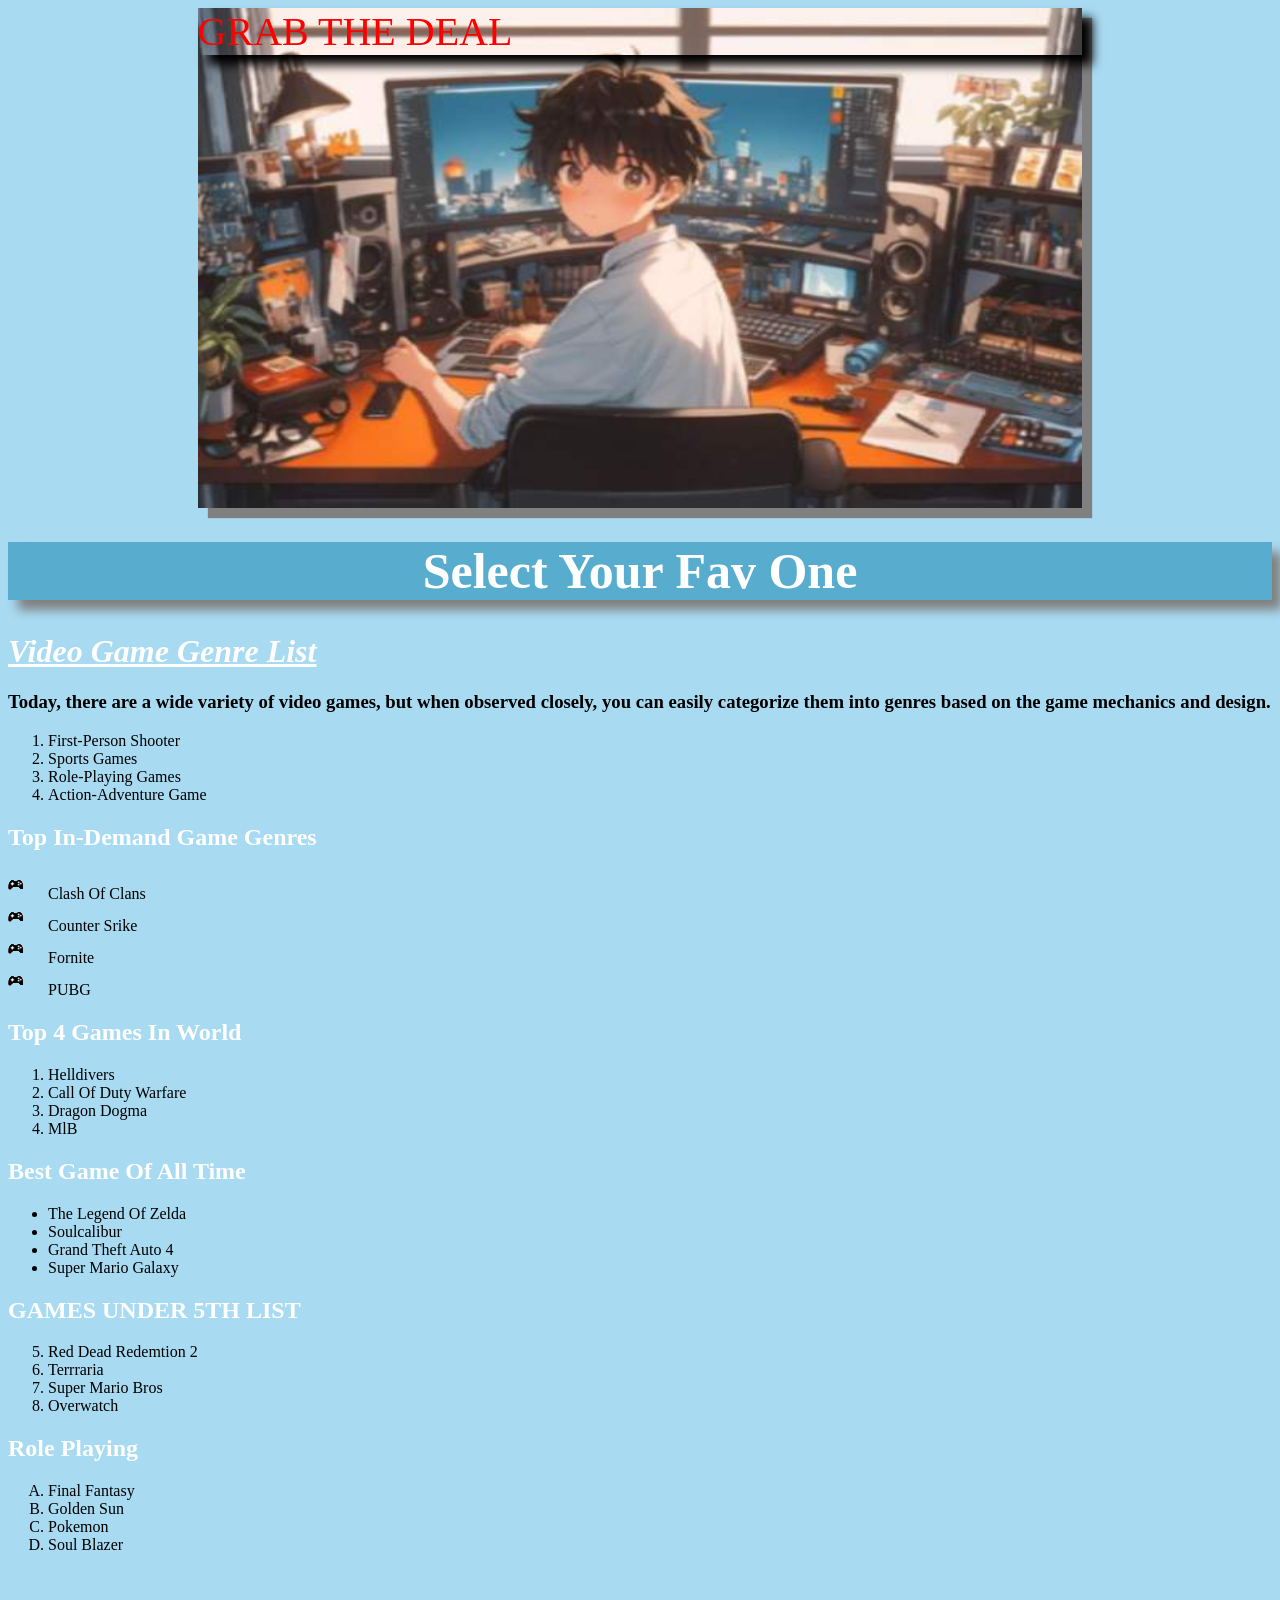
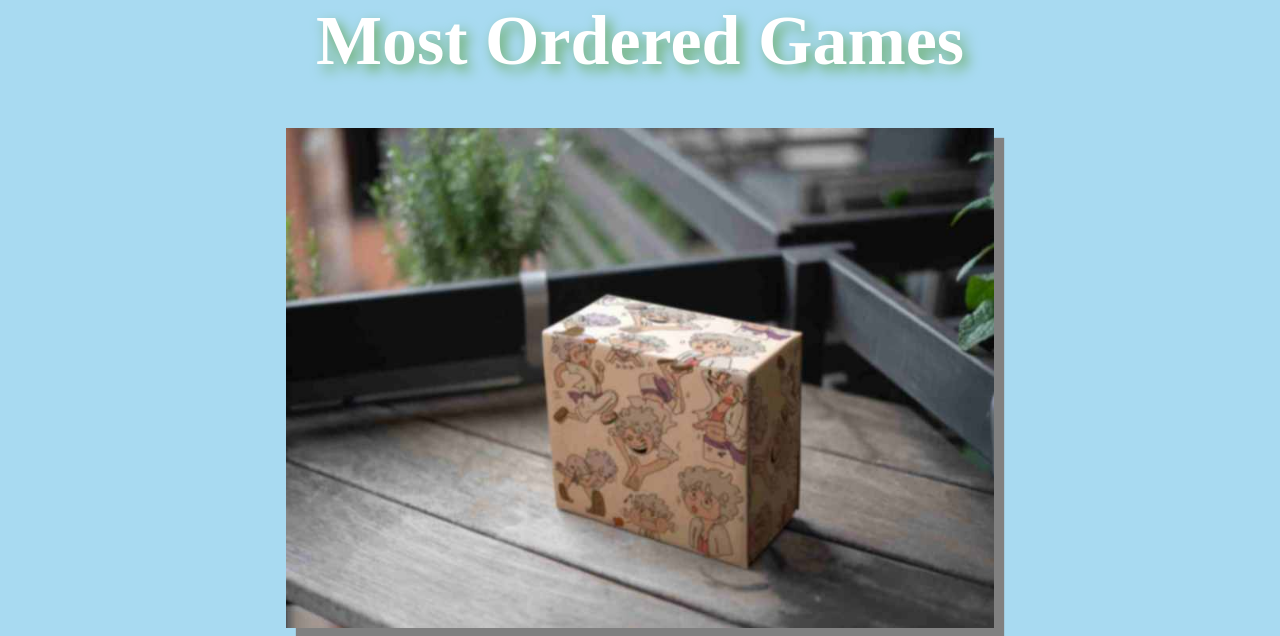
<file: ani.html>
<!doctype html>
<head>
<title>Animation</title>




</head>
<style>

@keyframes showadd
{
0% {background-image:url(images/gif11.gif); }
10% {background-image:url(images/gif2.gif); }
20% {background-image:url(images/gif4.gif); }
30% {background-image:url(images/gif5.gif); }
40% {background-image:url(images/gif6.gif); }
50% {background-image:url(images/gif.gif); }
60% {background-image:url(images/gif8.gif); }
70% {background-image:url(images/gif9.gif); }
90% {background-image:url(images/gif10.gif); }
100% {background-image:url(images/gif11.gif); }
}

@keyframes multicolor
{
10%{color:blue}
20%{color:orange}
30%{color:violet}
40%{color:red}
50%{color:yellow}
60%{color:green}
70%{color:orange}
80%{color:white}
90%{color:white}
100%{color:cyan}
}

#banner
{
width:70%;
height:500px;
box-shadow:10px 10px 1px gray;
top:100%;
margin:auto;
background-image:url(images/6.jpg);
background-size:100% 100%;
animation:showadd 29s infinite;
}

#topad
{
color:red;
font-size:40px;
font-family:arial black ;
text-transform:uppercase ;
box-shadow:10px 10px 10px black ;
animation:multicolor 12s infinite ;
}


</style>
<body>
<div id="banner">

<div id="topad" >
Grab The Deal
</div>
</div>


<h1 style="text-align:center;background:#58adcf;color:white;font-family:Arial black;font-size:50px;
box-shadow:10px 10px 10px gray">Select Your Fav One</h1>



<h1><font color="White"><u><i> Video Game Genre List</font> </i></u>
</h1>
</head>
<style>

</style>
<body>

<h3><font color="black"> Today, there are a wide variety of video games, but when observed closely,
 you can easily categorize them into genres based on the game mechanics and design.</font>
</h3>
<ol style="list-style:none:padding:0px">
<li> First-Person Shooter
</li>
<li> Sports Games
</li>
<li> Role-Playing Games
</li>
<li>Action-Adventure Game
</li>
</ol>


<h2><font color="#ffffff">Top In-Demand Game Genres</font>
 </h2>
<ol style="list-style-image:url(images/92.png)">
<li>Clash Of Clans</li>
<li>Counter Srike</li>
<li>Fornite</li>
<li>PUBG</li>
</ol>


<!--order list -->
<h2><font color="#ffffff">Top 4 Games In World</font>
 </h2>
<ol>
<li>Helldivers</li>
<li>Call Of Duty Warfare</li>
<li>Dragon Dogma</li>
<li>MlB</li>
</ol>
</ol>



<h2><font color="#ffffff">Best Game Of All Time</font>
 </h2>
<ul>
<li>The Legend Of Zelda</li>
<li>Soulcalibur</li>
<li>Grand Theft Auto 4</li>
<li>Super Mario Galaxy</li>
</ul>

<h2><font color="#ffffff" face="
 Arial black">GAMES UNDER 5TH LIST</font> </h2>

<ol start="5">
<li>Red Dead Redemtion 2</li>
<li>Terrraria</li>
<li>Super Mario Bros</li>
<li>Overwatch</li>
</ol>


<h2><font color="#ffffff" face="
 Arial black">Role Playing</font> </h2>

<ol type="A">
<li>Final Fantasy</li>
<li>Golden Sun</li>
<li>Pokemon</li>
<li>Soul Blazer</li>
</ol>

<div style="width:80%;margin:auto ">

<h1 style="text-shadow:5px 6px 13px #6DAD68 ;
font-family:Arial black;font-size:70px;color:white;
text-align:center">Most Ordered Games</h1>

<style>

@keyframes showadd1
{
0% {background-image:url(images/47.jpg); }
10% {background-image:url(images/47.jpg); }
20% {background-image:url(images/48.jpg); }
30% {background-image:url(images/48.jpg); }
40% {background-image:url(images/56.jpg); }
50% {background-image:url(images/56.jpg); }
60% {background-image:url(images/37.jpg); }
70% {background-image:url(images/37.jpg); }
90% {background-image:url(images/53.jpg); }
100% {background-image:url(images/53.jpg); }
}

@keyframes multicolor
{
10%{color:blue}
20%{color:orange}
30%{color:violet}
40%{color:red}
50%{color:yellow}
60%{color:green}
70%{color:orange}
80%{color:white}
90%{color:teal}
100%{color:cyan}
}

#banner1
{
width:70%;
height:500px;
box-shadow:10px 10px 1px gray;
margin:auto;
background-image:url(images/39.jpg);
background-size:100% 100%;
animation:showadd1 30s infinite;
}

#topad1
{
color:red;
font-size:40px;
font-family:arial black ;
text-transform:uppercase ;
box-shadow:10px 10px 10px black ;
animation:multicolor 12s infinite ;
}


</style>
<body>
<div id="banner1">






<body style="background:#a8daf1">
</body>
</html>
</file>
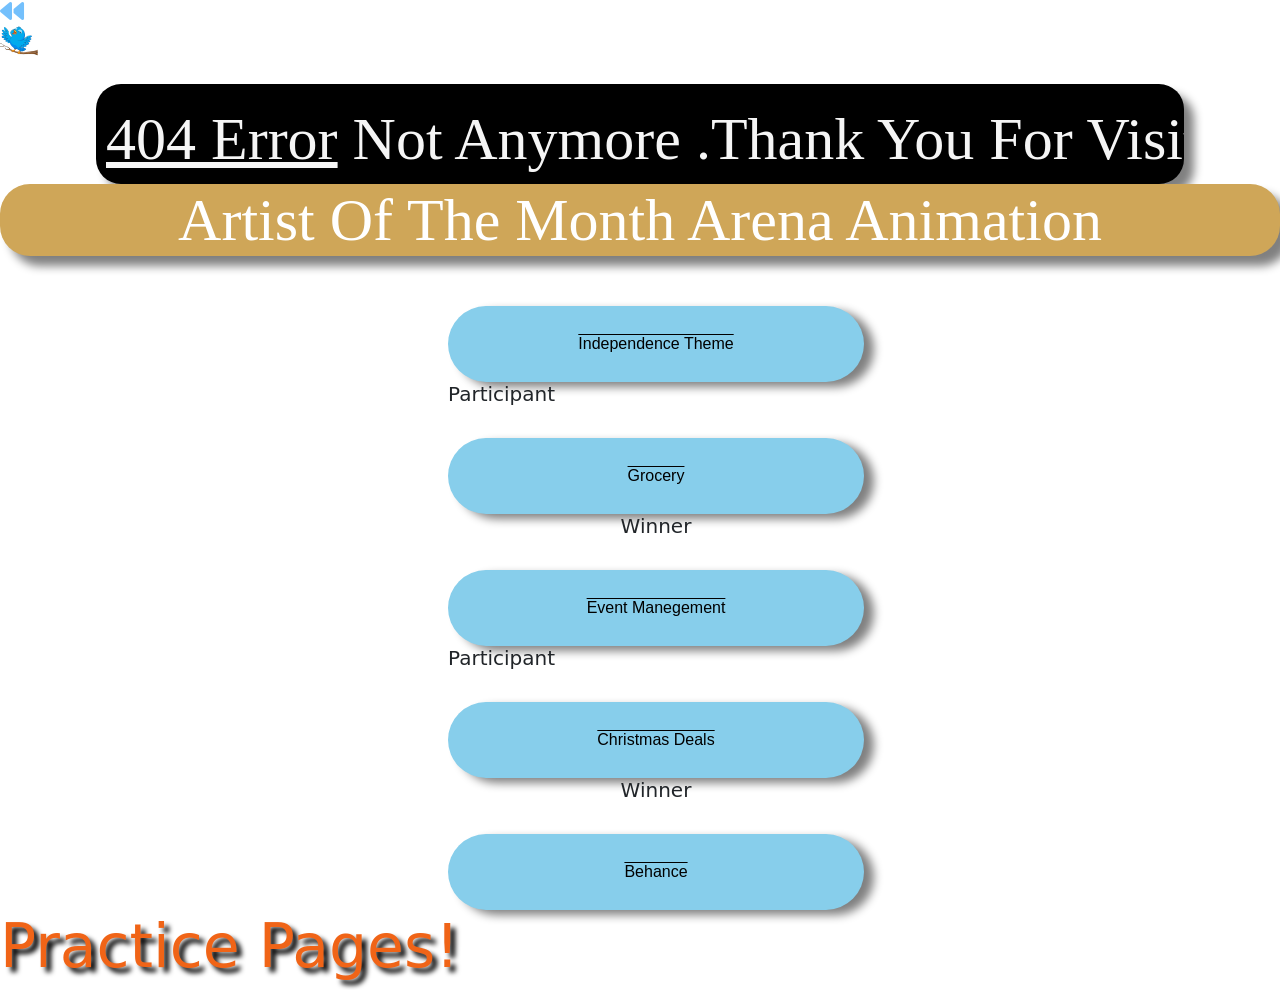
<file: aotm.html>
<!doctype html>
<html>
<head> <title>List</title>

<link rel="stylesheet" href="https://cdnjs.cloudflare.com/ajax/libs/font-awesome/6.6.0/css/all.min.css" integrity="sha512Kc323vGBEqzTmouAECnVceyQqyqdsSiqLQISBL29aUW4U/M7pSPA/gEUZQqv1cwx4OnYxTxve5UMg5GT6L4JJg==" crossorigin="anonymous" referrerpolicy="no-referrer" />
 

<link rel="stylesheet" href="https://fonts.googleapis.com/css2?family=Material+Symbols+Outlined:opsz,wght,FILL,GRAD@24,400,0,0" />
 

<link href="https://cdn.jsdelivr.net/npm/bootstrap@5.3.3/dist/css/bootstrap.min.css" rel="stylesheet" integrity="sha384-QWTKZyjpPEjISv5WaRU9OFeRpok6YctnYmDr5pNlyT2bRjXh0JMhjY6hW+ALEwIH" crossorigin="anonymous">



</head>





<body>
<a href="index.html">
<i class="fa-solid fa-backward fa-bounce fa-xl" style="color: #74C0FC;"></i>
</a>
</body>



<style>



</style>
<div style="backgound:;height:60px
;text-align:centre;">
<a href="index.html">
<img src="images/cross.png" width="3%"
</a></div>


<a href="images/bgv.html">

</a>




<style>

@keyframes ani1
{
from{margin-left:0px;}
to{margin-left:-200%}
}

#mask
{
background:black;
width:85%;
height:100px;
margin:auto;
box-shadow:10px 10px 10px gray;
overflow:hidden;
border-radius:25px;
}

#news
{
color:whitesmoke;
width:800%;
height:100px;
font-family:arial black;
font-size:60px;
padding:10px;
transition:10s;
animation:ani1 20s linear  infinite;
}



</style>

<body>
<div id="mask">
<div id="news"><u>404 Error</u> Not Anymore .Thank You For Visiting Here Are Some Example Pages of Projects You Can Check Below./
</div>
</div>

<style>

#myheading2
{
color:#F06417;
display:block;
width:100%;
font-size:60px;
text-shadow:5px 5px 5px black;
animation:blink 9s;
}




</style>
</head>

<body>







<h1 style="text-align:center;background:#cfa658;color:white;font-family:Arial black;font-size:60px;border-radius: 30px;
box-shadow:10px 10px 10px gray">Artist Of The Month Arena Animation </h1>





</style>


<div id="navbar">
<ol>

<li><a href="https://aphishek1.github.io/15aug/">Independence Theme </a></li>
<h1 style="font-size: 20px;">Participant</h1>
<br>

<li><a href="https://aphishek1.github.io/grocery/">Grocery</a></li>
<h1 style="font-size: 20px;text-align: center;">Winner</h1>
<br>

<li><a href="https://aphishek1.github.io/event/">Event Manegement</a></li>
<h1 style="font-size: 20px;">Participant</h1>
<br>

<li><a href="https://aphishek1.github.io/25dec/">Christmas Deals</a></li>
<h1 style="font-size: 20px;text-align: center;">Winner</h1>
<br>

<li><a href="https://www.behance.net/43c4d6f5">Behance</a></li>



</ol>

</div>





<style>

@keyframes comfromright
{
from{margin-right:0px;}
to{margin-right:990px;}
}

@keyframes fadout
{
from{opacity:0;transform:scale(1.5);}
to{opacity:0.99;}
}

@keyframes blink
{from{opacity:0}
to{opacity:1}
}


@keyframes move
{
from{margin-left:30%;}
to{margin-left:-30px;}
}


#myheading1
{
color:#fbd10d;
display:block;
font-size:100px;
width:60%;
text-shadow:5px 5px 5px black;
animation:move 3s ease-in infinite alternate;

}




</style>
</head>

<body>

<h1 id="myheading2">Practice Pages!</h1>





</body>


<body>

<style>



#navbar
{
background:tal;
cursor:pointer;
}

#navbar ol
{

margin:auto;
width:35%;
margin-top:50px;
text-align:centre;
}

#navbar ol li
{
font-family:Verdana, Geneva, Tahoma, sans-serif;    
list-style:none;
background:skyblue;
margin-left:0px;
transition:1s;
box-shadow: 10px 5px 10px gray;
padding:26px;
text-align: center;
border-radius: 50px;
animation:move 2s ease-in-out;


}


#navbar ol li:hover
{
transform:scale(1)rotate(-3deg);
border-radius:15px;
background:#F06417;

}


a:link{color:black;text-decoration:overline}
a:visited{color:white;}
a:hover{text-decoration:underline greenyellow;color:white}
a:active{background:orange;}

</style>

<body>



<body style="background:#ffffff">


</body>


<script src="https://cdn.jsdelivr.net/npm/bootstrap@5.3.3/dist/js/bootstrap.bundle.min.js" integrity="sha384-YvpcrYf0tY3lHB60NNkmXc5s9fDVZLESaAA55NDzOxhy9GkcIdslK1eN7N6jIeHz" crossorigin="anonymous"></script>




</html>
</file>
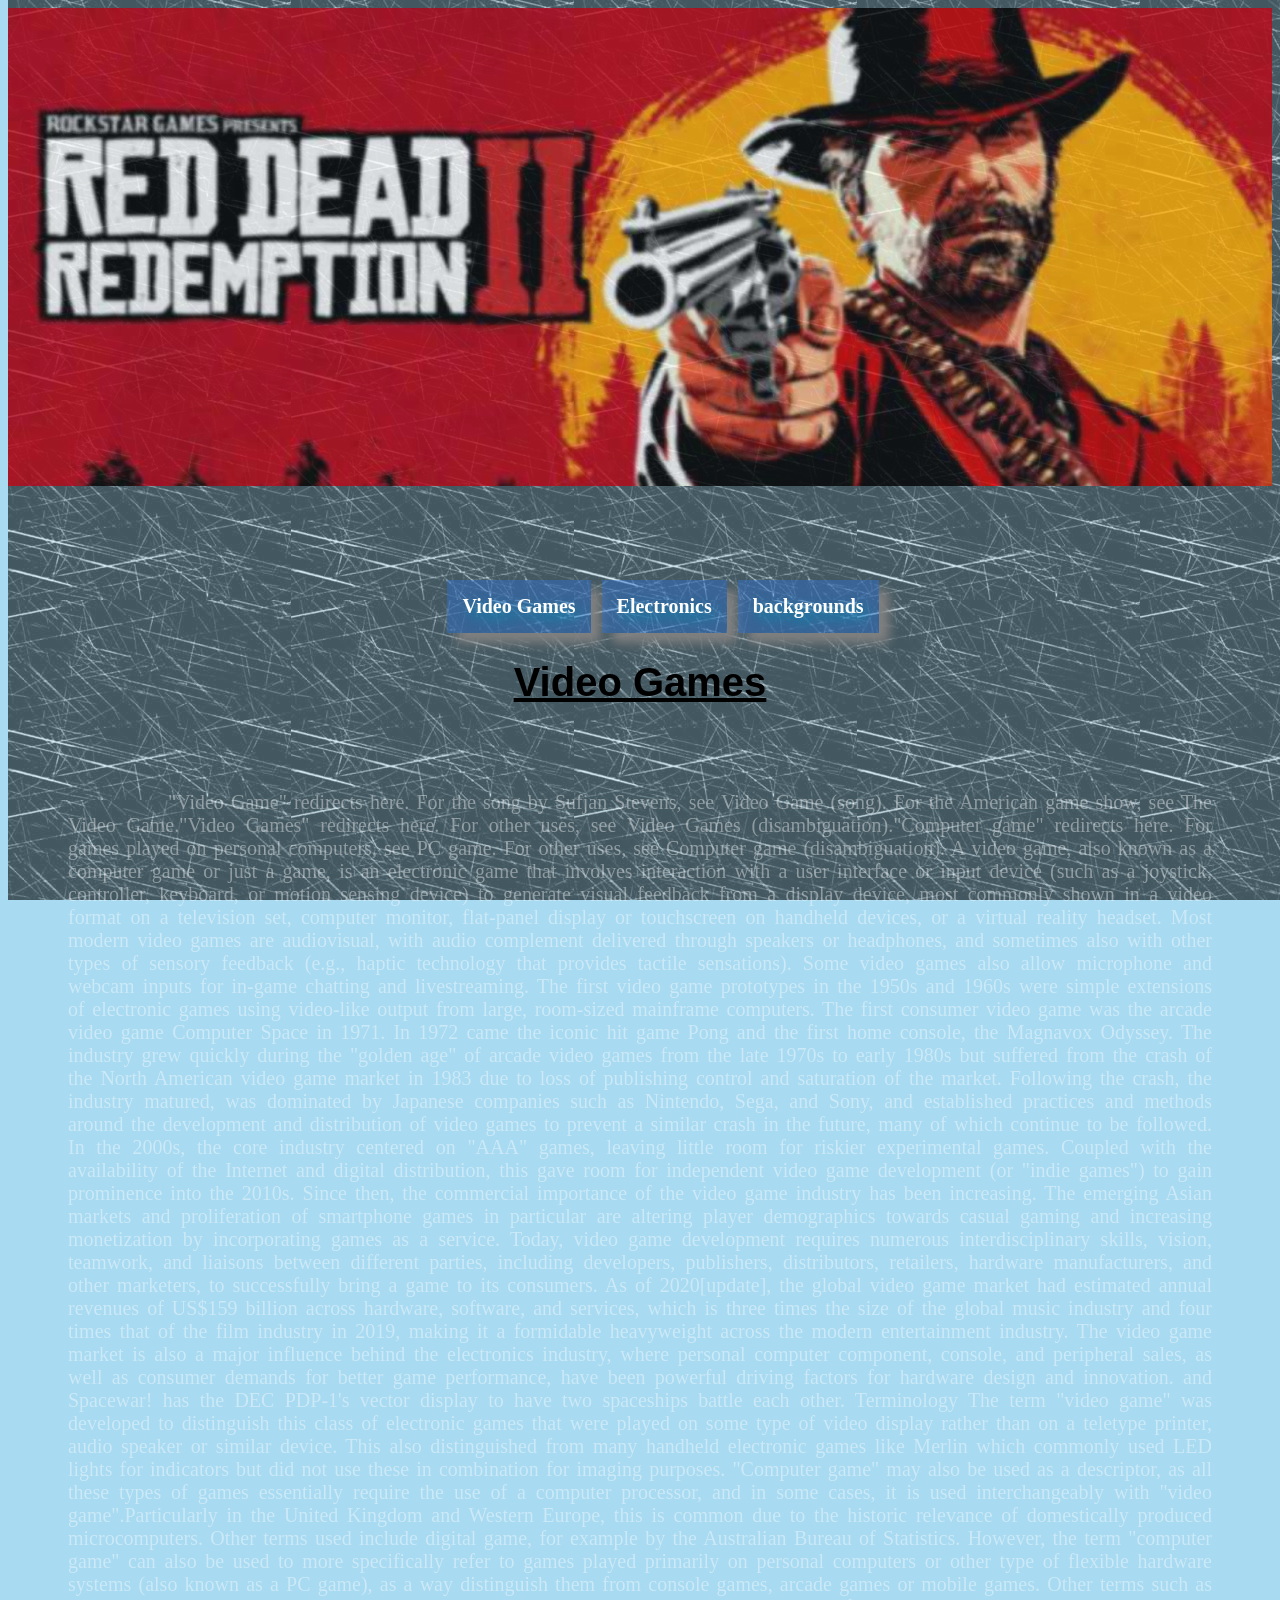
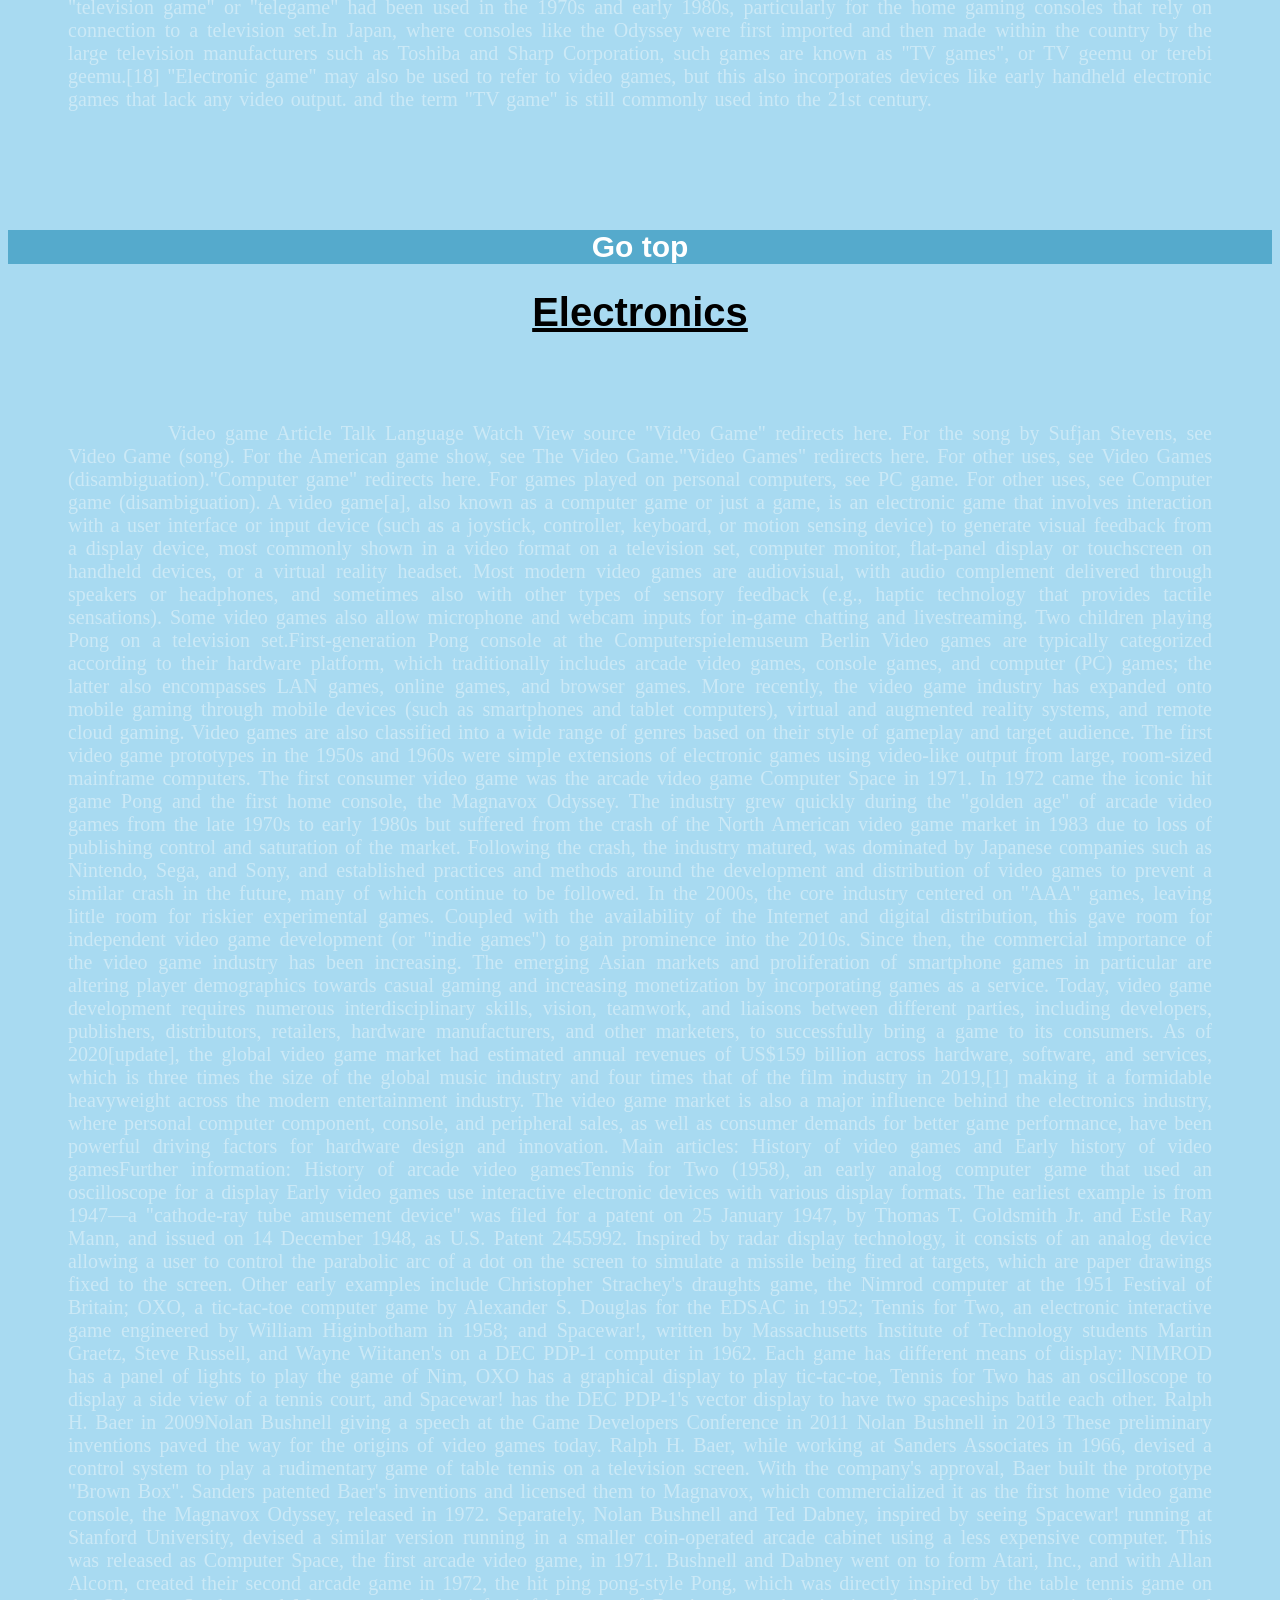
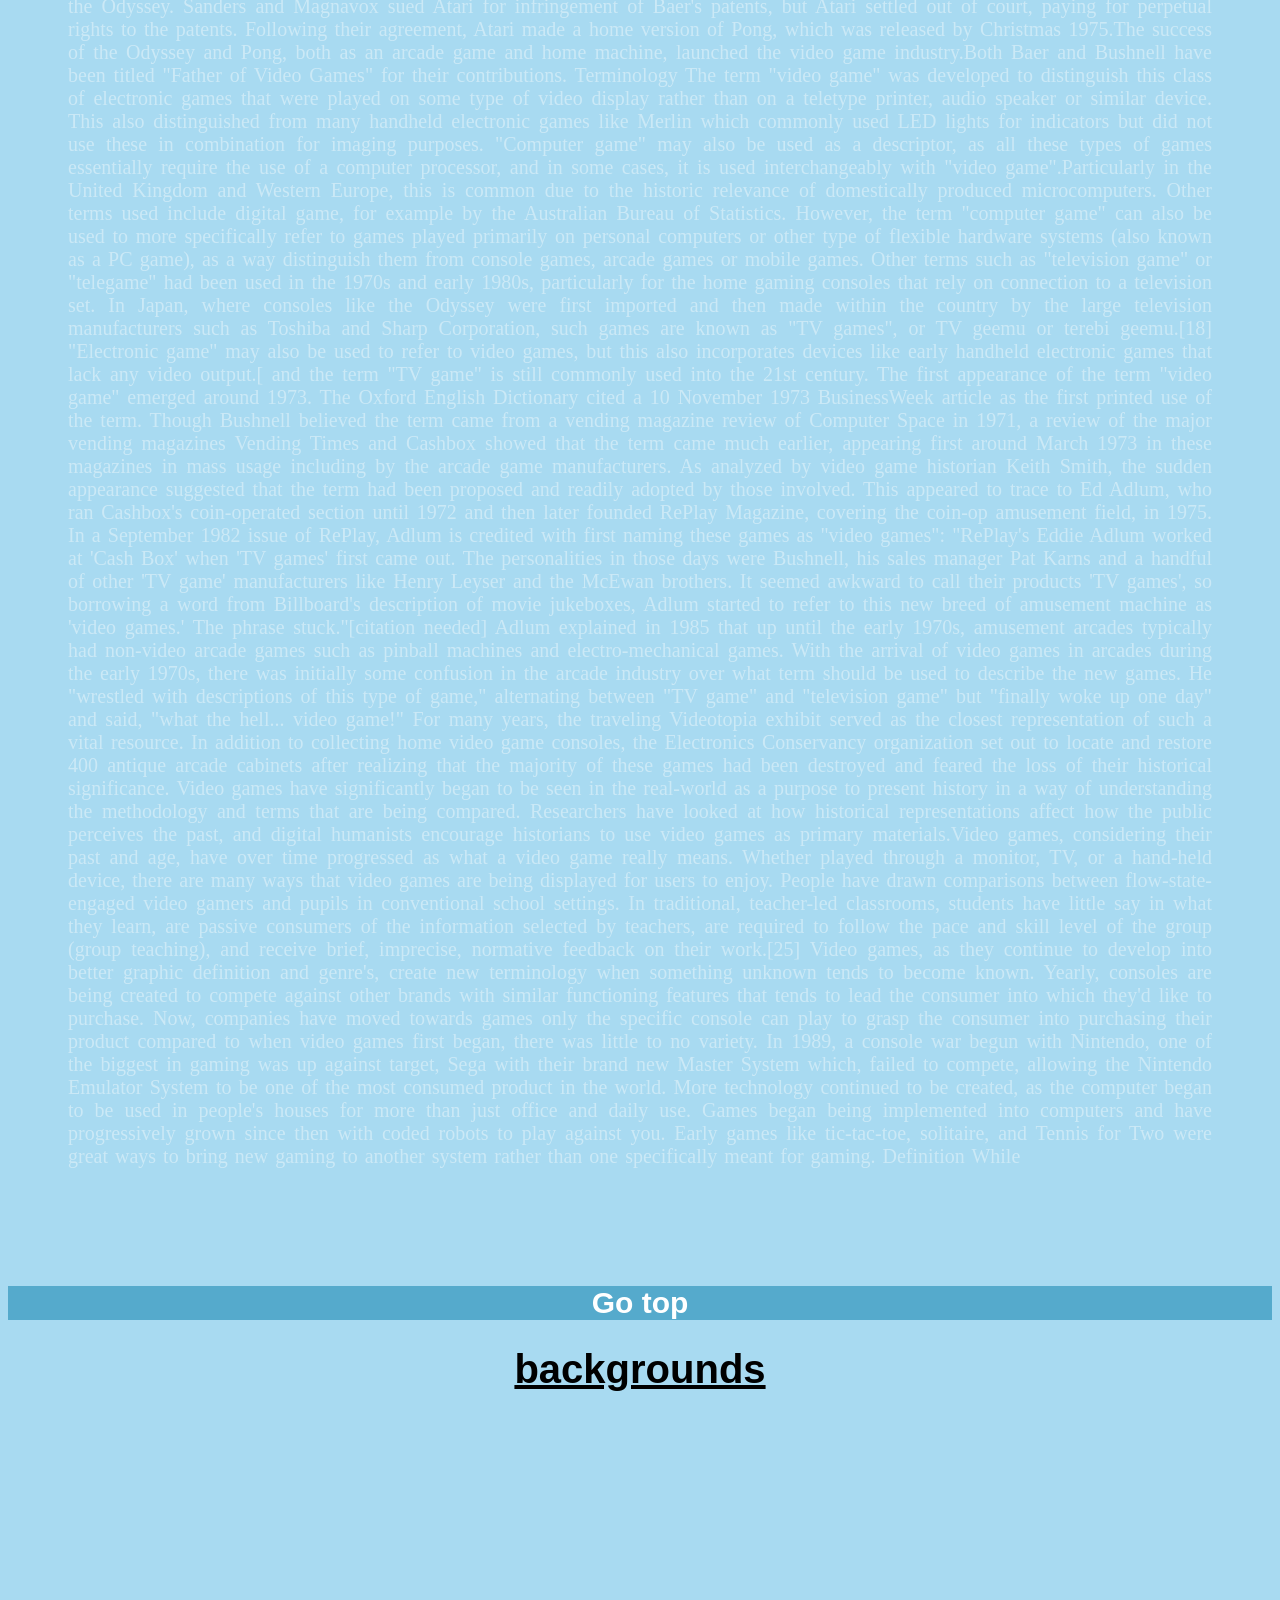
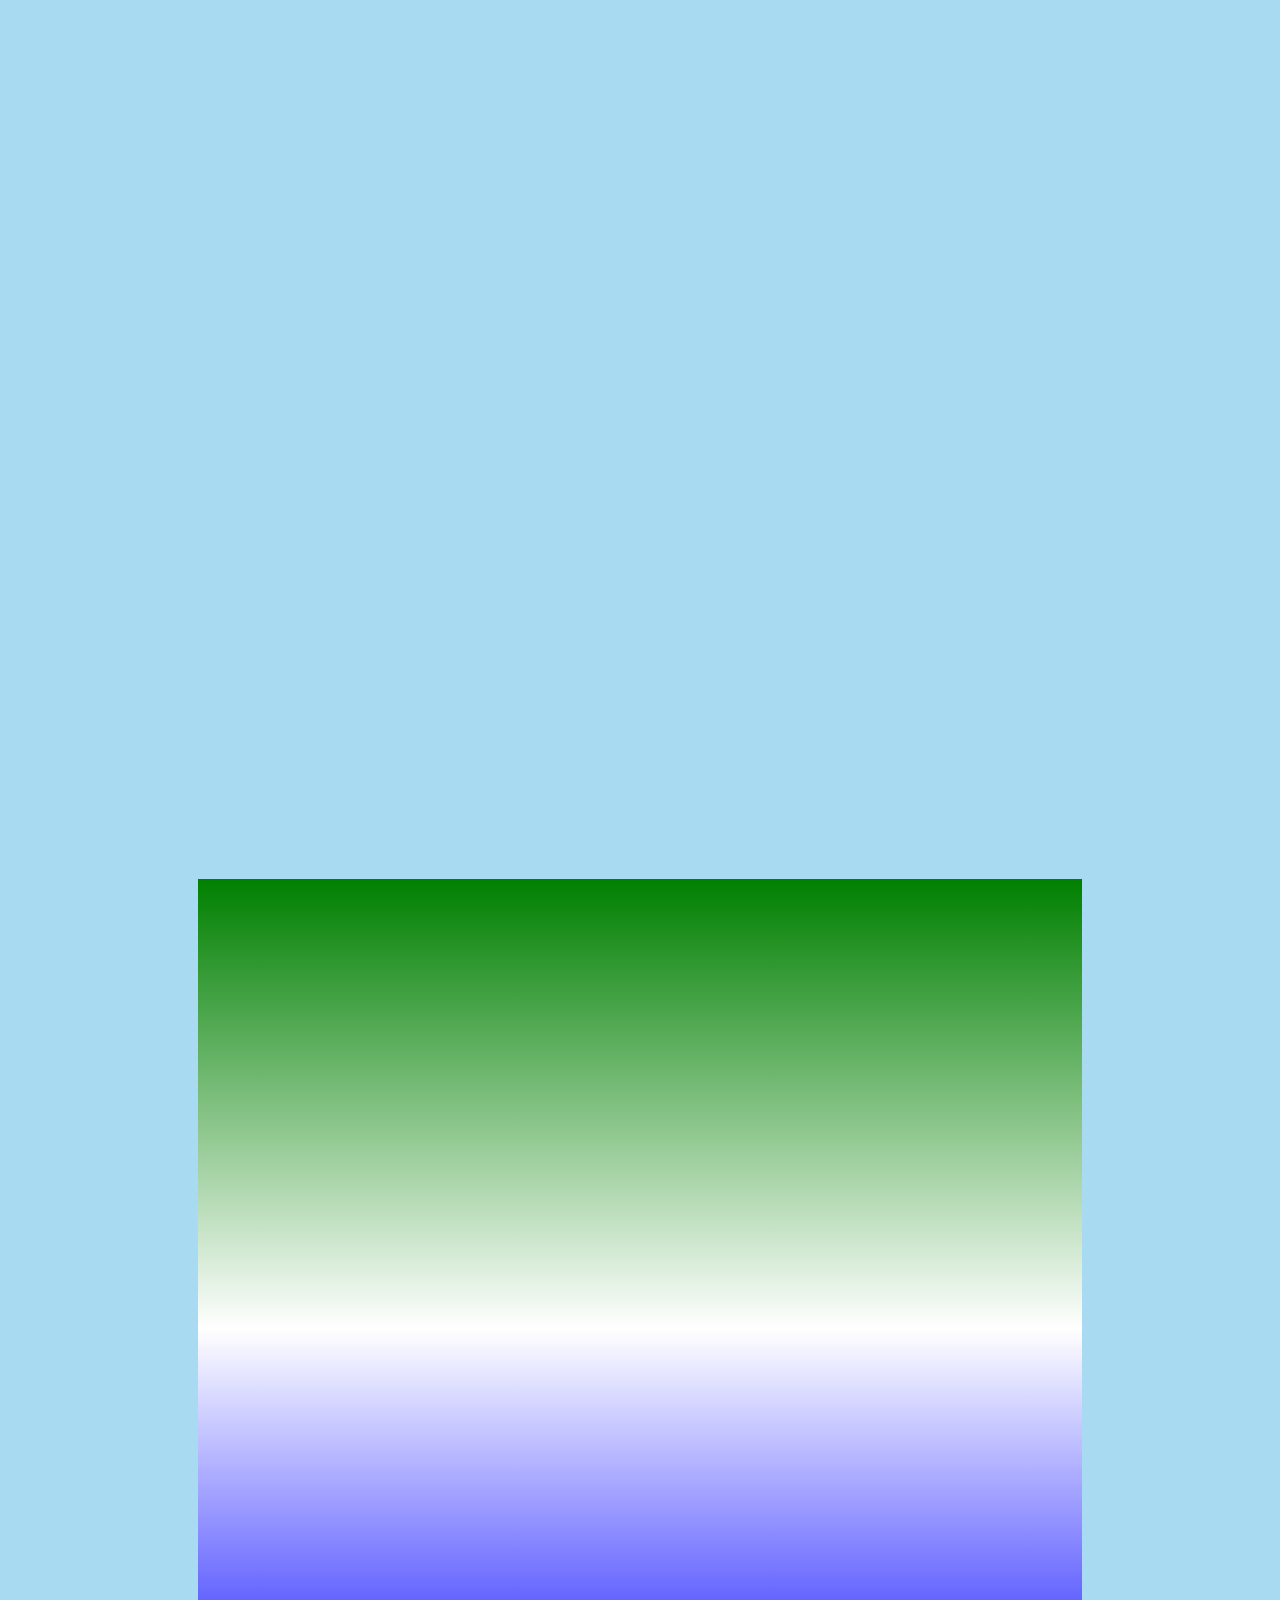
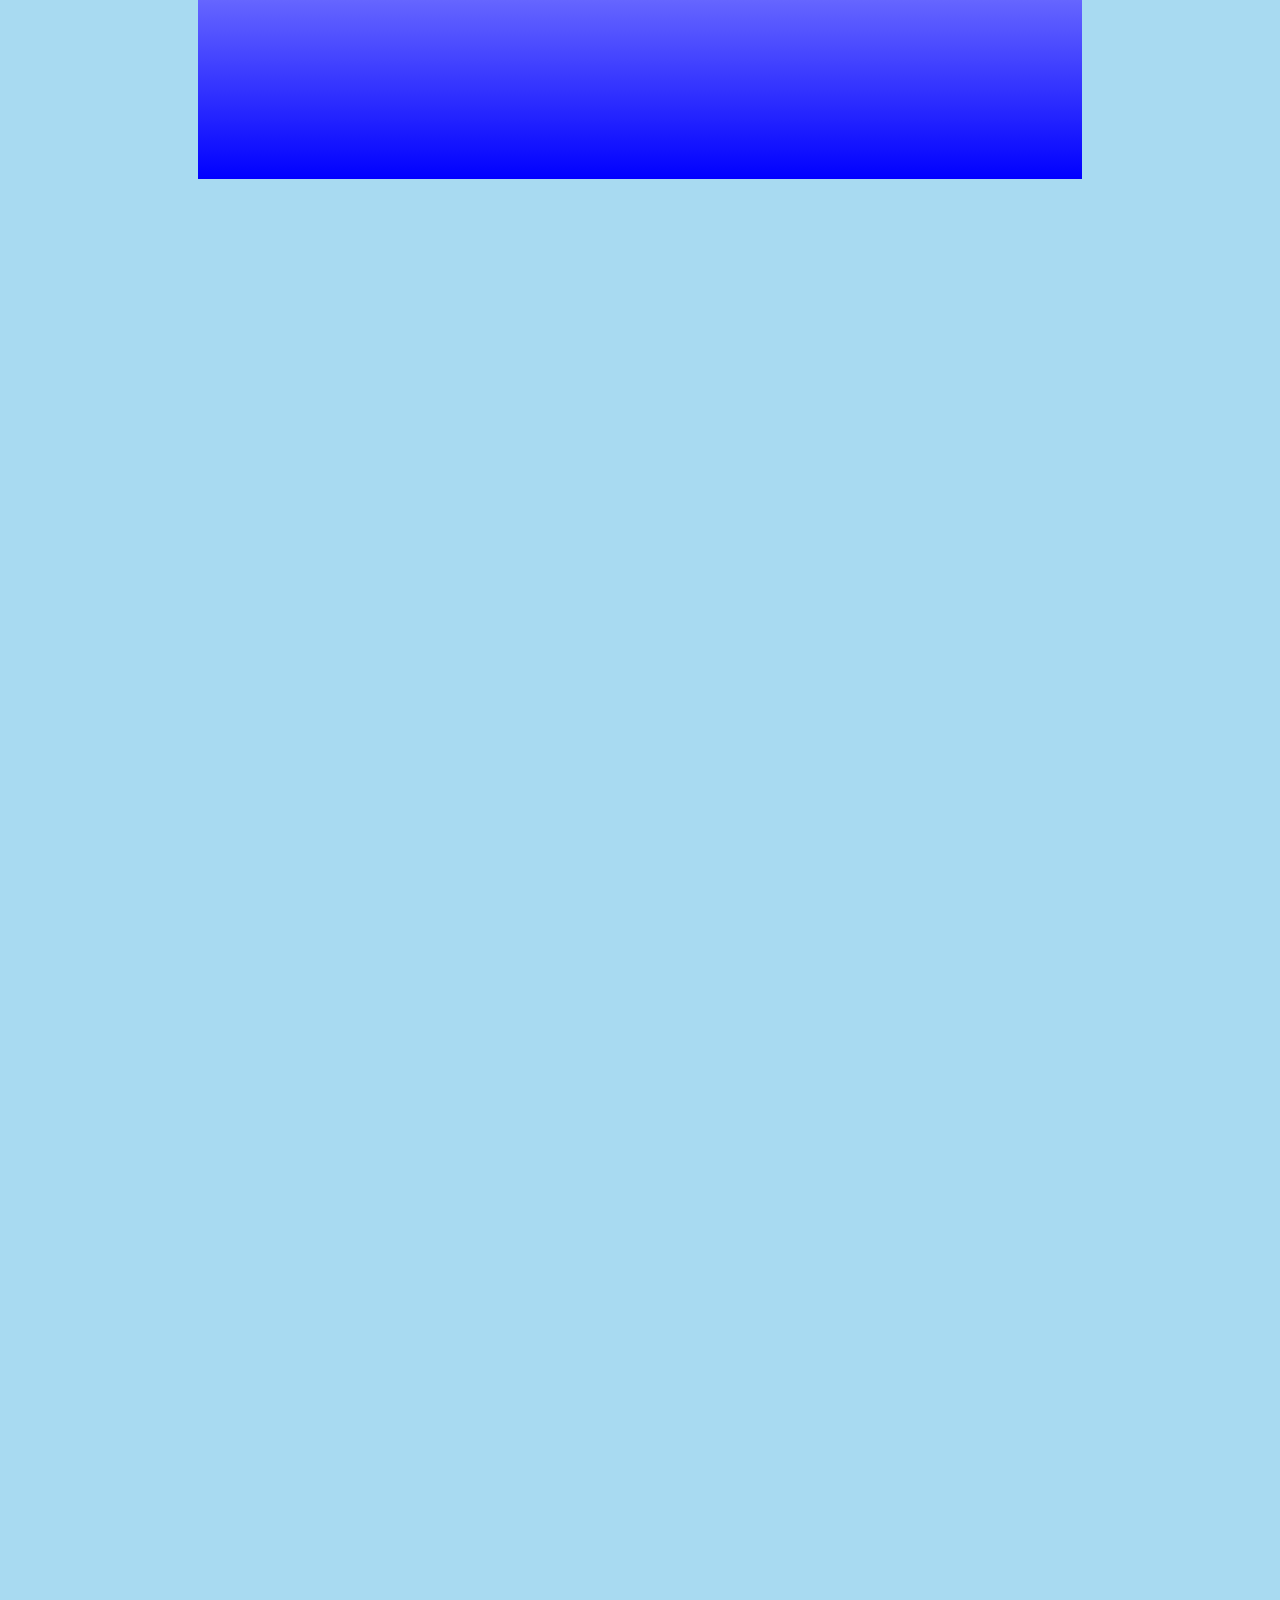
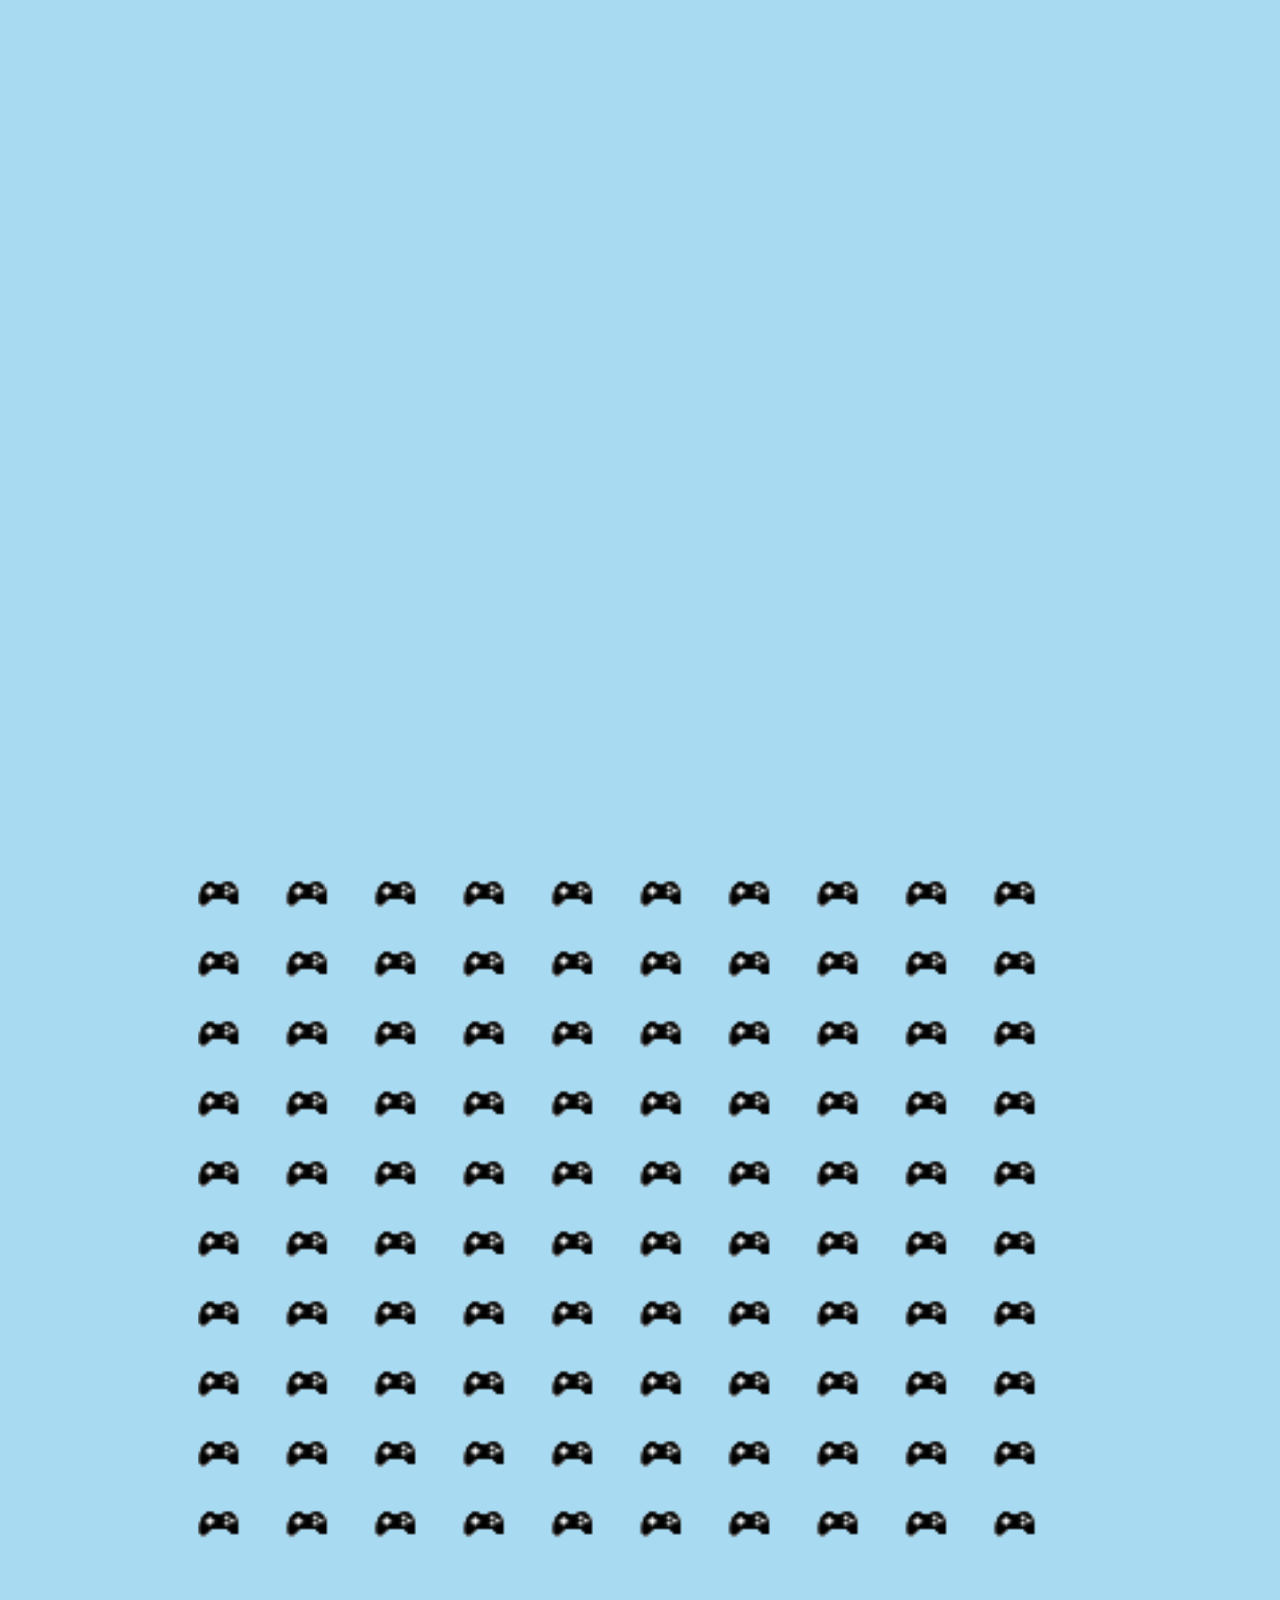
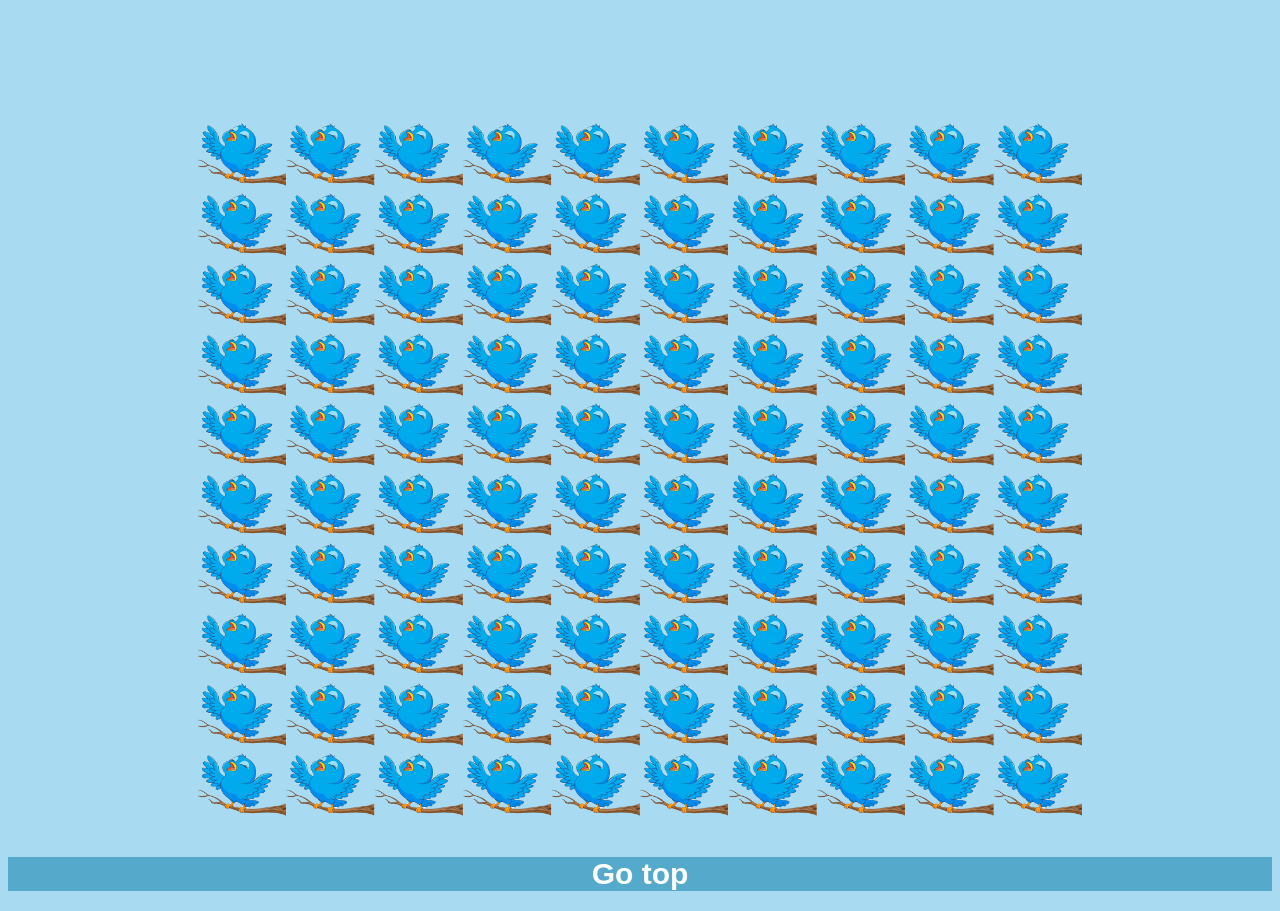
<file: backg.html>
<!doctype html>
<html>
<head><title>Ani</title>

</head>


<div style="width:100%;margin:auto;opacity:0.80;" >
    <img src="images/56.jpg" width="100%" alt="3" >
    </div>

<style>


@keyframes blink
{from{opacity:0}
to{opacity:1}
}

#main
{
width:100%;
height:700px;
//background-image:url(images/sc.jpg) ,url(images/sc.jpg);
background-repeat: no-repeat;
//background-image: url(images/sc.jpg);
background-repeat: repeat-x;
background-repeat: repeat-y;
background-attachment:fixed;
background-size:50% 10%;
}

.mystyle{
background-image: repeating-conic-gradient(red 15%, cyan 40%,red 45%,green 15%, magenta 90%);
}


/*
background:rgb(80,74,34);
background-image: url(images/sc.jpg);
background-repeat: no-repeat;
background-repeat: repeat-X;
background-repeat: repeat-y;
background-attachment: fixed;
background-position-x: right;
background-postion-x: left;
background-postion-y: top;
background-postion-y: bottom;
background-postion-y: center;
background-size: 50% 50%;
background-image: url(images/34.jpg),url(images/34.jpg) ;
background-repeat: no-repeat;
background-size: contain;

*/

/*
#box{
width:70%;
height:800px;
margin:auto;
background:cyan;
background:url(images/sc.jpg);
// background-size:cover;
 background-size:10% 100%;
// background-size:contain;
// background-image : linear-gradient(lime 25%, orange 55%, red 80%);
// background-image : linear-gradient(gray,lime,orange, brown,cyan ,red);
// background-image : conic-gradient(magenta,lime,orange,,brown,cyan,red);
// background-image : conic-gradient(red,lime,blue,purple,orange);
 //background-image : radial-gradient(red ,green ,blue ,brown);
 background-image : repeating-conic-gradient(red 15%, yellow 19%);
// background-image : repeating-linear-gradient(red, yellow 10%, green 20%)
// background-image : repeating-radial-gradient(pink , cyan 10% ,green 15%);

}

*/

/*

background-image :conic-gradient(rgb(o,0,255),rgb(255,0,0),rgb(0,255,0)

background-size:auto/length/cover/contain/intital/inherit;
background-size:cover;
contain mean:-resize the background img to make sure the img is fully visible\
background:yellow url("images/.jpg" no-repeat fixed center;
background-repeat: no-repeat,repeat;
background-image:url("img")

background-image:repeating-conic-gradient(green 50%, yellow 40%);


//background-image: repeating-linear-gradient(red, yellow 10%, green 20%)
//background-image: repeating-radial-gradient(pink, cyan 10%,magenta 15%);
//background-image: repeating-radial-gradient(pink, cyan 10%, magenta 15%);


background:yellow;

background-image: conic-gradient(rgb(o,o,255),rgb(255,0,0),rgb(0,255,0))
background-image: linear-gradient(lime 25%,orange 55%,red 60%);
background-image: conic-gradient(red, lime,blue,purple,orange;
background-image: linear-gradient(lime,orange,blue,purple,red);

background-image: radial-gradient(red 40%, green 20%, blue 50% ,magenta 30%,brown 50%);


background-image: repeating-conic-gradient(red 10%,yellow 40%);
background-image: repeating-linear-gradient(red, yellow 10%, green 20%)
background-size: 50%;
background-size: 30px;
background-size: 60px;
background-image: repeating-radial-gradient(pink, cyan 10%, magenta 15%);
background-image: repeating-radial-gradient(pink, cyan 10%, magenta 15%);

*/


#row1{
width:100%;
opacity:0.60;
background-image:url(images/sc.jpg);
//background-image : radial-gradient( #96da71 ,#57b4e4 ,#cada71);
//background-size:cover;
background-postion-y: bottom;
height:900px;
position:fixed;
z-index:-1;
top:0%;
}

#row1 img
{
width:100%;
height: 1000px;;
}


p{
color:white;
font-size:20px;
opacity:0.40;
transition:0.70s;
}

p{padding:60px;
text-align:justify;
text-indent:100px;
word-spacing:2px;
font-size:20px;
color: white;
background:whi;
opacity:0.40;
transition:0.70;
}



p:hover
{
cursor:pointer;
opacity:1;






</style>

<body>




<style>



#navbar
{
background:tal;
cursor:pointer;
}

#navbar ol

{

margin:auto;
width:30%;
margin-top:90px;

}

#navbar ol li
{
list-style:none;
display:inline-block;
padding:8px;
background:#2e74d671;
margin-left:6px;
transition:1s;
box-shadow: 10px 10px 10px gray;


}


#navbar ol li:hover
{
transform:scale(6) rotation(360deg);
border-radius:10px;
background:#8cbfdd;

}


a:link{color:white;text-decoration:none}
a:visited{color:white;}
a:hover{text-decoration:underline:color:white}
a:active{background:white;}





</style>

<body>
<div id="navbar">
<ol>
<h1 style="text-shadow:5px 6px 13px #0192b1 ;
font-family:Arial black;font-size:20px;color:white;
text-align:center">

<li><a href="#video">Video Games  </a></li>
<li><a href="#electronic">Electronics</a></li>
<li><a href="#background">backgrounds</a></li>

</h1>
</ol>
</div>
<div id="row1">

</div>




<div id="video">
<a name="video">
<h1 style="text-align:center;background:#5adcf;color:Black;font-family:helvetica;font-size:40px;
box-shadow:10px 10px 10px gay"><u>Video Games</u></h1>

<p>

"Video Game" redirects here. For the song by Sufjan Stevens, see Video Game (song). For the American game show, see The Video Game."Video Games" redirects here. For other uses, see Video Games (disambiguation)."Computer game" redirects here. For games played on personal computers, see PC game. For other uses, see Computer game (disambiguation).

A video game, also known as a computer game or just a game, is an electronic game that involves interaction with a user interface or input device (such as a joystick, controller, keyboard, or motion sensing device) to generate visual feedback from a display device, most commonly shown in a video format on a television set, computer monitor, flat-panel display or touchscreen on handheld devices, or a virtual reality headset. Most modern video games are audiovisual, with audio complement delivered through speakers or headphones, and sometimes also with other types of sensory feedback (e.g., haptic technology that provides tactile sensations). Some video games also allow microphone and webcam inputs for in-game chatting and livestreaming.

The first video game prototypes in the 1950s and 1960s were simple extensions of electronic games using video-like output from large, room-sized mainframe computers. The first consumer video game was the arcade video game Computer Space in 1971. In 1972 came the iconic hit game Pong and the first home console, the Magnavox Odyssey. The industry grew quickly during the "golden age" of arcade video games from the late 1970s to early 1980s but suffered from the crash of the North American video game market in 1983 due to loss of publishing control and saturation of the market. Following the crash, the industry matured, was dominated by Japanese companies such as Nintendo, Sega, and Sony, and established practices and methods around the development and distribution of video games to prevent a similar crash in the future, many of which continue to be followed. In the 2000s, the core industry centered on "AAA" games, leaving little room for riskier experimental games. Coupled with the availability of the Internet and digital distribution, this gave room for independent video game development (or "indie games") to gain prominence into the 2010s. Since then, the commercial importance of the video game industry has been increasing. The emerging Asian markets and proliferation of smartphone games in particular are altering player demographics towards casual gaming and increasing monetization by incorporating games as a service.

Today, video game development requires numerous interdisciplinary skills, vision, teamwork, and liaisons between different parties, including developers, publishers, distributors, retailers, hardware manufacturers, and other marketers, to successfully bring a game to its consumers. As of 2020[update], the global video game market had estimated annual revenues of US$159 billion across hardware, software, and services, which is three times the size of the global music industry and four times that of the film industry in 2019, making it a formidable heavyweight across the modern entertainment industry. The video game market is also a major influence behind the electronics industry, where personal computer component, console, and peripheral sales, as well as consumer demands for better game performance, have been powerful driving factors for hardware design and innovation.

 and Spacewar! has the DEC PDP-1's vector display to have two spaceships battle each other.



Terminology
The term "video game" was developed to distinguish this class of electronic games that were played on some type of video display rather than on a teletype printer, audio speaker or similar device. This also distinguished from many handheld electronic games like Merlin which commonly used LED lights for indicators but did not use these in combination for imaging purposes.

"Computer game" may also be used as a descriptor, as all these types of games essentially require the use of a computer processor, and in some cases, it is used interchangeably with "video game".Particularly in the United Kingdom and Western Europe, this is common due to the historic relevance of domestically produced microcomputers. Other terms used include digital game, for example by the Australian Bureau of Statistics. However, the term "computer game" can also be used to more specifically refer to games played primarily on personal computers or other type of flexible hardware systems (also known as a PC game), as a way distinguish them from console games, arcade games or mobile games. Other terms such as "television game" or "telegame" had been used in the 1970s and early 1980s, particularly for the home gaming consoles that rely on connection to a television set.In Japan, where consoles like the Odyssey were first imported and then made within the country by the large television manufacturers such as Toshiba and Sharp Corporation, such games are known as "TV games", or TV geemu or terebi geemu.[18] "Electronic game" may also be used to refer to video games, but this also incorporates devices like early handheld electronic games that lack any video output. and the term "TV game" is still commonly used into the 21st century.


</p>
<br/><a href="#top"><h1 style="text-align:center;background:#5acf;color:rgb(71, 150, 100);font-family:helvetica;font-size:30px;
box-shadow:10px 10px 10px gay">Go top</a></h1>
</div>





<a name="electronic">
<div id="electronic">
<h1 style="text-align:center;background:#5adcf;color:Black;font-family:helvetica;font-size:40px;
box-shadow:10px 10px 10px gay"><u>Electronics</u></h1>



<p>

 
Video game
Article Talk Language Watch View source "Video Game" redirects here. For the song by Sufjan Stevens, see Video Game (song). For the American game show, see The Video Game."Video Games" redirects here. For other uses, see Video Games (disambiguation)."Computer game" redirects here. For games played on personal computers, see PC game. For other uses, see Computer game (disambiguation).

A video game[a], also known as a computer game or just a game, is an electronic game that involves interaction with a user interface or input device (such as a joystick, controller, keyboard, or motion sensing device) to generate visual feedback from a display device, most commonly shown in a video format on a television set, computer monitor, flat-panel display or touchscreen on handheld devices, or a virtual reality headset. Most modern video games are audiovisual, with audio complement delivered through speakers or headphones, and sometimes also with other types of sensory feedback (e.g., haptic technology that provides tactile sensations). Some video games also allow microphone and webcam inputs for in-game chatting and livestreaming.

Two children playing Pong on a television set.First-generation Pong console at the Computerspielemuseum Berlin
Video games are typically categorized according to their hardware platform, which traditionally includes arcade video games, console games, and computer (PC) games; the latter also encompasses LAN games, online games, and browser games. More recently, the video game industry has expanded onto mobile gaming through mobile devices (such as smartphones and tablet computers), virtual and augmented reality systems, and remote cloud gaming. Video games are also classified into a wide range of genres based on their style of gameplay and target audience.

The first video game prototypes in the 1950s and 1960s were simple extensions of electronic games using video-like output from large, room-sized mainframe computers. The first consumer video game was the arcade video game Computer Space in 1971. In 1972 came the iconic hit game Pong and the first home console, the Magnavox Odyssey. The industry grew quickly during the "golden age" of arcade video games from the late 1970s to early 1980s but suffered from the crash of the North American video game market in 1983 due to loss of publishing control and saturation of the market. Following the crash, the industry matured, was dominated by Japanese companies such as Nintendo, Sega, and Sony, and established practices and methods around the development and distribution of video games to prevent a similar crash in the future, many of which continue to be followed. In the 2000s, the core industry centered on "AAA" games, leaving little room for riskier experimental games. Coupled with the availability of the Internet and digital distribution, this gave room for independent video game development (or "indie games") to gain prominence into the 2010s. Since then, the commercial importance of the video game industry has been increasing. The emerging Asian markets and proliferation of smartphone games in particular are altering player demographics towards casual gaming and increasing monetization by incorporating games as a service.

Today, video game development requires numerous interdisciplinary skills, vision, teamwork, and liaisons between different parties, including developers, publishers, distributors, retailers, hardware manufacturers, and other marketers, to successfully bring a game to its consumers. As of 2020[update], the global video game market had estimated annual revenues of US$159 billion across hardware, software, and services, which is three times the size of the global music industry and four times that of the film industry in 2019,[1] making it a formidable heavyweight across the modern entertainment industry. The video game market is also a major influence behind the electronics industry, where personal computer component, console, and peripheral sales, as well as consumer demands for better game performance, have been powerful driving factors for hardware design and innovation.


Main articles: History of video games and Early history of video gamesFurther information: History of arcade video gamesTennis for Two (1958), an early analog computer game that used an oscilloscope for a display
Early video games use interactive electronic devices with various display formats. The earliest example is from 1947—a "cathode-ray tube amusement device" was filed for a patent on 25 January 1947, by Thomas T. Goldsmith Jr. and Estle Ray Mann, and issued on 14 December 1948, as U.S. Patent 2455992. Inspired by radar display technology, it consists of an analog device allowing a user to control the parabolic arc of a dot on the screen to simulate a missile being fired at targets, which are paper drawings fixed to the screen. Other early examples include Christopher Strachey's draughts game, the Nimrod computer at the 1951 Festival of Britain; OXO, a tic-tac-toe computer game by Alexander S. Douglas for the EDSAC in 1952; Tennis for Two, an electronic interactive game engineered by William Higinbotham in 1958; and Spacewar!, written by Massachusetts Institute of Technology students Martin Graetz, Steve Russell, and Wayne Wiitanen's on a DEC PDP-1 computer in 1962. Each game has different means of display: NIMROD has a panel of lights to play the game of Nim, OXO has a graphical display to play tic-tac-toe, Tennis for Two has an oscilloscope to display a side view of a tennis court, and Spacewar! has the DEC PDP-1's vector display to have two spaceships battle each other.


Ralph H. Baer in 2009Nolan Bushnell giving a speech at the Game Developers Conference in 2011
Nolan Bushnell in 2013
These preliminary inventions paved the way for the origins of video games today. Ralph H. Baer, while working at Sanders Associates in 1966, devised a control system to play a rudimentary game of table tennis on a television screen. With the company's approval, Baer built the prototype "Brown Box". Sanders patented Baer's inventions and licensed them to Magnavox, which commercialized it as the first home video game console, the Magnavox Odyssey, released in 1972. Separately, Nolan Bushnell and Ted Dabney, inspired by seeing Spacewar! running at Stanford University, devised a similar version running in a smaller coin-operated arcade cabinet using a less expensive computer. This was released as Computer Space, the first arcade video game, in 1971. Bushnell and Dabney went on to form Atari, Inc., and with Allan Alcorn, created their second arcade game in 1972, the hit ping pong-style Pong, which was directly inspired by the table tennis game on the Odyssey. Sanders and Magnavox sued Atari for infringement of Baer's patents, but Atari settled out of court, paying for perpetual rights to the patents. Following their agreement, Atari made a home version of Pong, which was released by Christmas 1975.The success of the Odyssey and Pong, both as an arcade game and home machine, launched the video game industry.Both Baer and Bushnell have been titled "Father of Video Games" for their contributions.

Terminology
The term "video game" was developed to distinguish this class of electronic games that were played on some type of video display rather than on a teletype printer, audio speaker or similar device. This also distinguished from many handheld electronic games like Merlin which commonly used LED lights for indicators but did not use these in combination for imaging purposes.

"Computer game" may also be used as a descriptor, as all these types of games essentially require the use of a computer processor, and in some cases, it is used interchangeably with "video game".Particularly in the United Kingdom and Western Europe, this is common due to the historic relevance of domestically produced microcomputers. Other terms used include digital game, for example by the Australian Bureau of Statistics. However, the term "computer game" can also be used to more specifically refer to games played primarily on personal computers or other type of flexible hardware systems (also known as a PC game), as a way distinguish them from console games, arcade games or mobile games. Other terms such as "television game" or "telegame" had been used in the 1970s and early 1980s, particularly for the home gaming consoles that rely on connection to a television set. In Japan, where consoles like the Odyssey were first imported and then made within the country by the large television manufacturers such as Toshiba and Sharp Corporation, such games are known as "TV games", or TV geemu or terebi geemu.[18] "Electronic game" may also be used to refer to video games, but this also incorporates devices like early handheld electronic games that lack any video output.[ and the term "TV game" is still commonly used into the 21st century.

The first appearance of the term "video game" emerged around 1973. The Oxford English Dictionary cited a 10 November 1973 BusinessWeek article as the first printed use of the term. Though Bushnell believed the term came from a vending magazine review of Computer Space in 1971, a review of the major vending magazines Vending Times and Cashbox showed that the term came much earlier, appearing first around March 1973 in these magazines in mass usage including by the arcade game manufacturers. As analyzed by video game historian Keith Smith, the sudden appearance suggested that the term had been proposed and readily adopted by those involved. This appeared to trace to Ed Adlum, who ran Cashbox's coin-operated section until 1972 and then later founded RePlay Magazine, covering the coin-op amusement field, in 1975. In a September 1982 issue of RePlay, Adlum is credited with first naming these games as "video games": "RePlay's Eddie Adlum worked at 'Cash Box' when 'TV games' first came out. The personalities in those days were Bushnell, his sales manager Pat Karns and a handful of other 'TV game' manufacturers like Henry Leyser and the McEwan brothers. It seemed awkward to call their products 'TV games', so borrowing a word from Billboard's description of movie jukeboxes, Adlum started to refer to this new breed of amusement machine as 'video games.' The phrase stuck."[citation needed] Adlum explained in 1985 that up until the early 1970s, amusement arcades typically had non-video arcade games such as pinball machines and electro-mechanical games. With the arrival of video games in arcades during the early 1970s, there was initially some confusion in the arcade industry over what term should be used to describe the new games. He "wrestled with descriptions of this type of game," alternating between "TV game" and "television game" but "finally woke up one day" and said, "what the hell... video game!"

For many years, the traveling Videotopia exhibit served as the closest representation of such a vital resource. In addition to collecting home video game consoles, the Electronics Conservancy organization set out to locate and restore 400 antique arcade cabinets after realizing that the majority of these games had been destroyed and feared the loss of their historical significance. Video games have significantly began to be seen in the real-world as a purpose to present history in a way of understanding the methodology and terms that are being compared. Researchers have looked at how historical representations affect how the public perceives the past, and digital humanists encourage historians to use video games as primary materials.Video games, considering their past and age, have over time progressed as what a video game really means. Whether played through a monitor, TV, or a hand-held device, there are many ways that video games are being displayed for users to enjoy. People have drawn comparisons between flow-state-engaged video gamers and pupils in conventional school settings. In traditional, teacher-led classrooms, students have little say in what they learn, are passive consumers of the information selected by teachers, are required to follow the pace and skill level of the group (group teaching), and receive brief, imprecise, normative feedback on their work.[25] Video games, as they continue to develop into better graphic definition and genre's, create new terminology when something unknown tends to become known. Yearly, consoles are being created to compete against other brands with similar functioning features that tends to lead the consumer into which they'd like to purchase. Now, companies have moved towards games only the specific console can play to grasp the consumer into purchasing their product compared to when video games first began, there was little to no variety. In 1989, a console war begun with Nintendo, one of the biggest in gaming was up against target, Sega with their brand new Master System which, failed to compete, allowing the Nintendo Emulator System to be one of the most consumed product in the world. More technology continued to be created, as the computer began to be used in people's houses for more than just office and daily use. Games began being implemented into computers and have progressively grown since then with coded robots to play against you. Early games like tic-tac-toe, solitaire, and Tennis for Two were great ways to bring new gaming to another system rather than one specifically meant for gaming.

Definition
While
</p>


<br/><a href="#top"><h1 style="text-align:center;background:#5acf;color:rgb(71, 150, 100);font-family:helvetica;font-size:30px;
box-shadow:10px 10px 10px gay">Go top</a></h1>
</div>


<style>
/*extra small devices(phones,600px and down)*/

@media only screen and (max-width:600px)
{
body{ackgound:green}
header{display:none;}
#navbar ol li{display:block;}

}


/*small devices (portrait tab andlarge phones.600px and up)*/

@media only screen and (min-width:600px)
{

body{ackgound:yellow}
header{height:600px;}
.pic{height:600px;}

#navbar ol {width:60%;}

#navbar ol li{display:inline-block;
padding:15px;


}
}

/* medium devices(landscapes tab ,768px and up)*/

@media only screen and (min-width:768px)
{
body{ackground:cyan}
header{height:100%;)
.pic{height:100%;}

-#navbar ol li{display:inline-block;
padding:30px;

}

/* large devices(laptop/destop,992px and up)*/

@media only screen and (min-width:992px)
{
body{ackground:ornage;}
#navbar ol{width:50%;}

#navbar ol li{display:inline-block;}


}

/*extra large devices(large laptop and desktop,1200px and up)*/

@media only screen and (min-width:1200px)
{
body{ackgound:bron}
header{height:100%;}
.pic{width:100%;}
#navbar ol {width:auto;}

}
</style>






<body style="background:#a8daf1">
</body>


<style>


<style>


@keyframes blink
{from{opacity:0}
to{opacity:1}
}


#main1
{
width:100%;
height:900px;
//background-image:url(images/sc.jpg) ,url(images/sc.jpg);
background-repeat: no-repeat;
//background-image: url(images/sc.jpg);
background-repeat: repeat-x;
background-repeat: repeat-y;
background-attachment:fixed;
background-size:50% 50%;
}


.mystyle{
background-image: repeating-conic-gradient(red 15%, cyan 40%,red 45%,green 15%, magenta 90%);
}


/*
background:rgb(80,74,34);
background-image: url(images/sc.jpg);
background-repeat: no-repeat;
background-repeat: repeat-X;
background-repeat: repeat-y;
background-attachment: fixed;
background-position-x: right;
background-postion-x: left;
background-postion-y: top;
background-postion-y: bottom;
background-postion-y: center;
background-size: 50% 50%;
background-image: url(images/34.jpg),url(images/34.jpg) ;
background-repeat: no-repeat;
background-size: contain;

*/


#box1{
width:70%;
height:900px;
margin:auto;
background:cyan;
background:url(images/sc.jpg);
//background-size:cover;
background-attachment: fixed;
 background-size:10% 100%;
background-size:contain;
 background-image : linear-gradient(lime 25%, orange 55%, red 80% ,green 40%);
//background-image : linear-gradient(green,white,blue);
// background-image : conic-gradient(magenta,lime,orange,,brown,cyan,red);
// background-image : conic-gradient(red,lime,blue,purple,orange);
 //background-image : radial-gradient(red ,green ,blue ,brown);
 background-image : repeating-conic-gradient(red 15%, yellow 19%);
// background-image : repeating-linear-gradient(red, yellow 10%, green 20%)
// background-image : repeating-radial-gradient(pink , cyan 10% ,green 15%);

}


#box2{
width:70%;
height:900px;
margin:auto;
background:cyan;
background:url(images/sc.jpg);
//background-size:cover;
//background-attachment: fixed;
 background-size:10% 100%;
background-size:contain;
 //background-image : linear-gradient(lime 25%, orange 55%, red 80%);
background-image : linear-gradient(green,white,blue);
// background-image : conic-gradient(magenta,lime,orange,,brown,cyan,red);
// background-image : conic-gradient(red,lime,blue,purple,orange);
 //background-image : radial-gradient(red ,green ,blue ,brown);
 //background-image : repeating-conic-gradient(red 15%, yellow 19%);
// background-image : repeating-linear-gradient(red, yellow 10%, green 20%)
// background-image : repeating-radial-gradient(pink , cyan 10% ,green 15%);

}

#box3{
width:70%;
height:900px;
margin:auto;
background:cyan;
background:url(images/sc.jpg);
//background-size:cover;
background-postion-y: bottom;
background-attachment: fixed;
 background-size:10% 100%;
background-size:contain;
 //background-image : linear-gradient(lime 25%, orange 55%, red 80%);
//background-image : linear-gradient(green,white,blue);
//background-image : conic-gradient(magenta,lime,orange,,brown,cyan,red);
 background-image : conic-gradient(red,lime,blue,purple,orange);
 //background-image : radial-gradient(red ,green ,blue ,brown);
 //background-image : repeating-conic-gradient(red 15%, yellow 19%);
// background-image : repeating-linear-gradient(red, yellow 10%, green 20%)
// background-image : repeating-radial-gradient(pink , cyan 10% ,green 15%);

}



#box4{
width:70%;
height:900px;
margin:auto;
background:cyan;
background:url(images/sc.jpg);
background-size:cover;
background-attachment: fixed;
 background-size:10% 100%;
background-size:contain;
 //background-image : linear-gradient(lime 25%, orange 55%, red 80%);
//background-image : linear-gradient(green,white,blue);
//background-image : conic-gradient(magenta,lime,orange,,brown,cyan,red);
 //background-image : conic-gradient(red,lime,blue,purple,orange);
 //background-image : radial-gradient( green ,blue ,brown);
 background-image : repeating-conic-gradient(green 12%, red 19%);
// background-image : repeating-linear-gradient(red, yellow 10%, green 20%)
// background-image : repeating-radial-gradient(pink , cyan 10% ,green 15%);

}


#box5{
width:70%;
height:700px;
margin:auto;
background:cyan;
background:url(images/92.png);
background-size:cover;
//background-attachment: fixed;
 //background-repeat: repeat-X;
background-postion-y: center;
background-size:contain;
 background-size: 10% 10%;
 background-image : repeating-linear-gradient(red, yellow 10%, green 20%)
// background-image : repeating-radial-gradient(pink , cyan 10% ,green 15%);

}


#box6{
width:70%;
height:700px;
margin:auto;
background:cyan;
background:url(images/cross.png);
//background-size:cover;
//background-attachment: fixed;
 //background-repeat: repeat-X;
background-postion-y: bottom;
background-size:contain;
 background-size: 10% 10%;
 background-image : repeating-linear-gradient(red, yellow 10%, green 20%)
background-image : repeating-radial-gradient(pink , cyan 10% ,green 15%);

}



/*

background-image :conic-gradient(rgb(o,0,255),rgb(255,0,0),rgb(0,255,0)

background-size:auto/length/cover/contain/intital/inherit;
background-size:cover;
contain mean:-resize the background img to make sure the img is fully visible\
background:yellow url("images/.jpg" no-repeat fixed center;
background-repeat: no-repeat,repeat;
background-image:url("img")

background-image:repeating-conic-gradient(green 50%, yellow 40%);


//background-image: repeating-linear-gradient(red, yellow 10%, green 20%)
//background-image: repeating-radial-gradient(pink, cyan 10%,magenta 15%);
//background-image: repeating-radial-gradient(pink, cyan 10%, magenta 15%);


background:yellow;

background-image: conic-gradient(rgb(o,o,255),rgb(255,0,0),rgb(0,255,0))
background-image: linear-gradient(lime 25%,orange 55%,red 60%);
background-image: conic-gradient(red, lime,blue,purple,orange;
background-image: linear-gradient(lime,orange,blue,purple,red);

background-image: radial-gradient(red 40%, green 20%, blue 50% ,magenta 30%,brown 50%);


background-image: repeating-conic-gradient(red 10%,yellow 40%);
background-image: repeating-linear-gradient(red, yellow 10%, green 20%)
background-size: 50%;
background-size: 30px;
background-size: 60px;
background-image: repeating-radial-gradient(pink, cyan 10%, magenta 15%);
background-image: repeating-radial-gradient(pink, cyan 10%, magenta 15%);

*/



</style>

<body>
  
  
  <div id="background">
<a name="background">
<h1 style="text-align:center;background:#5adcf;color:Black;font-family:helvetica;font-size:40px;
box-shadow:10px 10px 10px gay"><u>backgrounds</u></h1>
  
  
<div id="box1">
</div>

<p>
  
</p>

<div id="box2">
</div>

<p>
  
</p>

<div id="box3">
</div>

<p>
  
</p>

<div id="box4">
</div>

<p>
  
</p>

<div id="box5">
</div>

<p>
  
</p>

<div id="box6">
</div>


<br/><a href="#top"><h1 style="text-align:center;background:#5acf;color:rgb(71, 150, 100);font-family:helvetica;font-size:30px;
box-shadow:10px 10px 10px gay">Go top</a></h1>
</div>


</html>
</file>
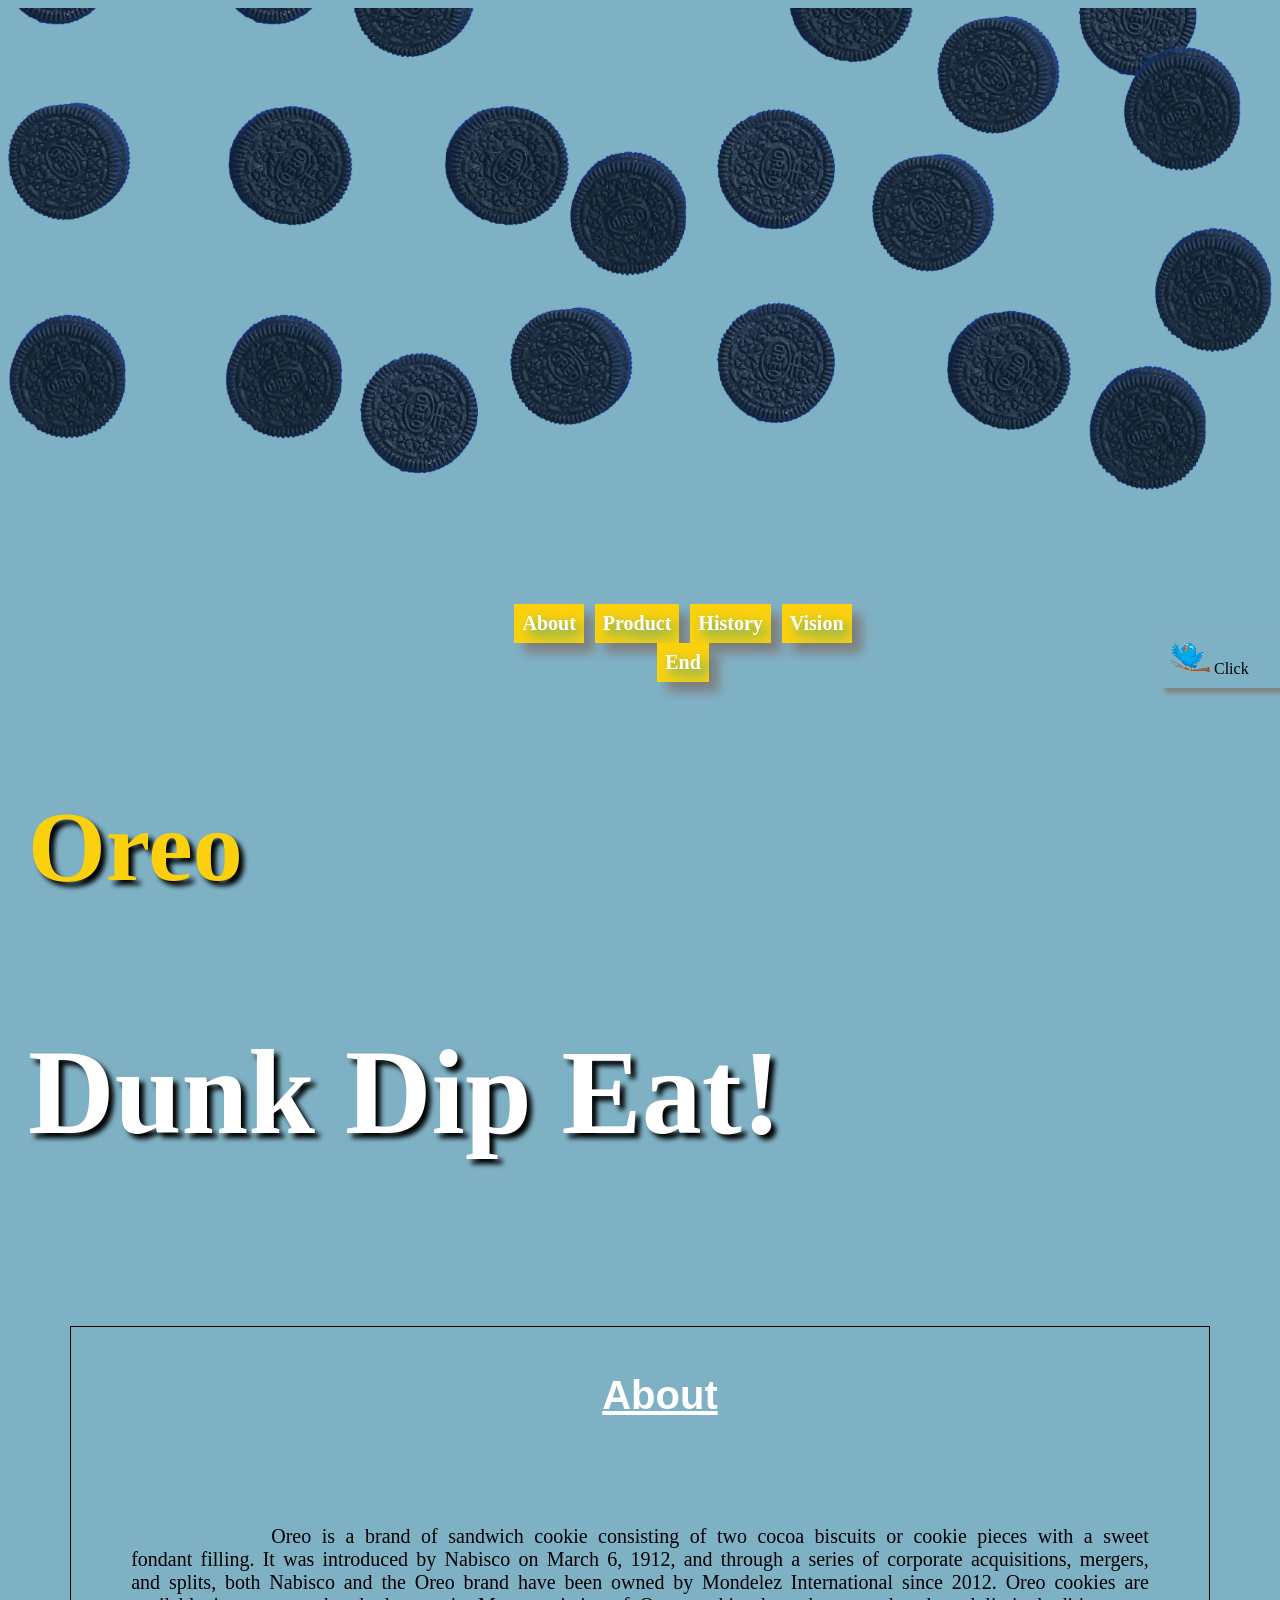
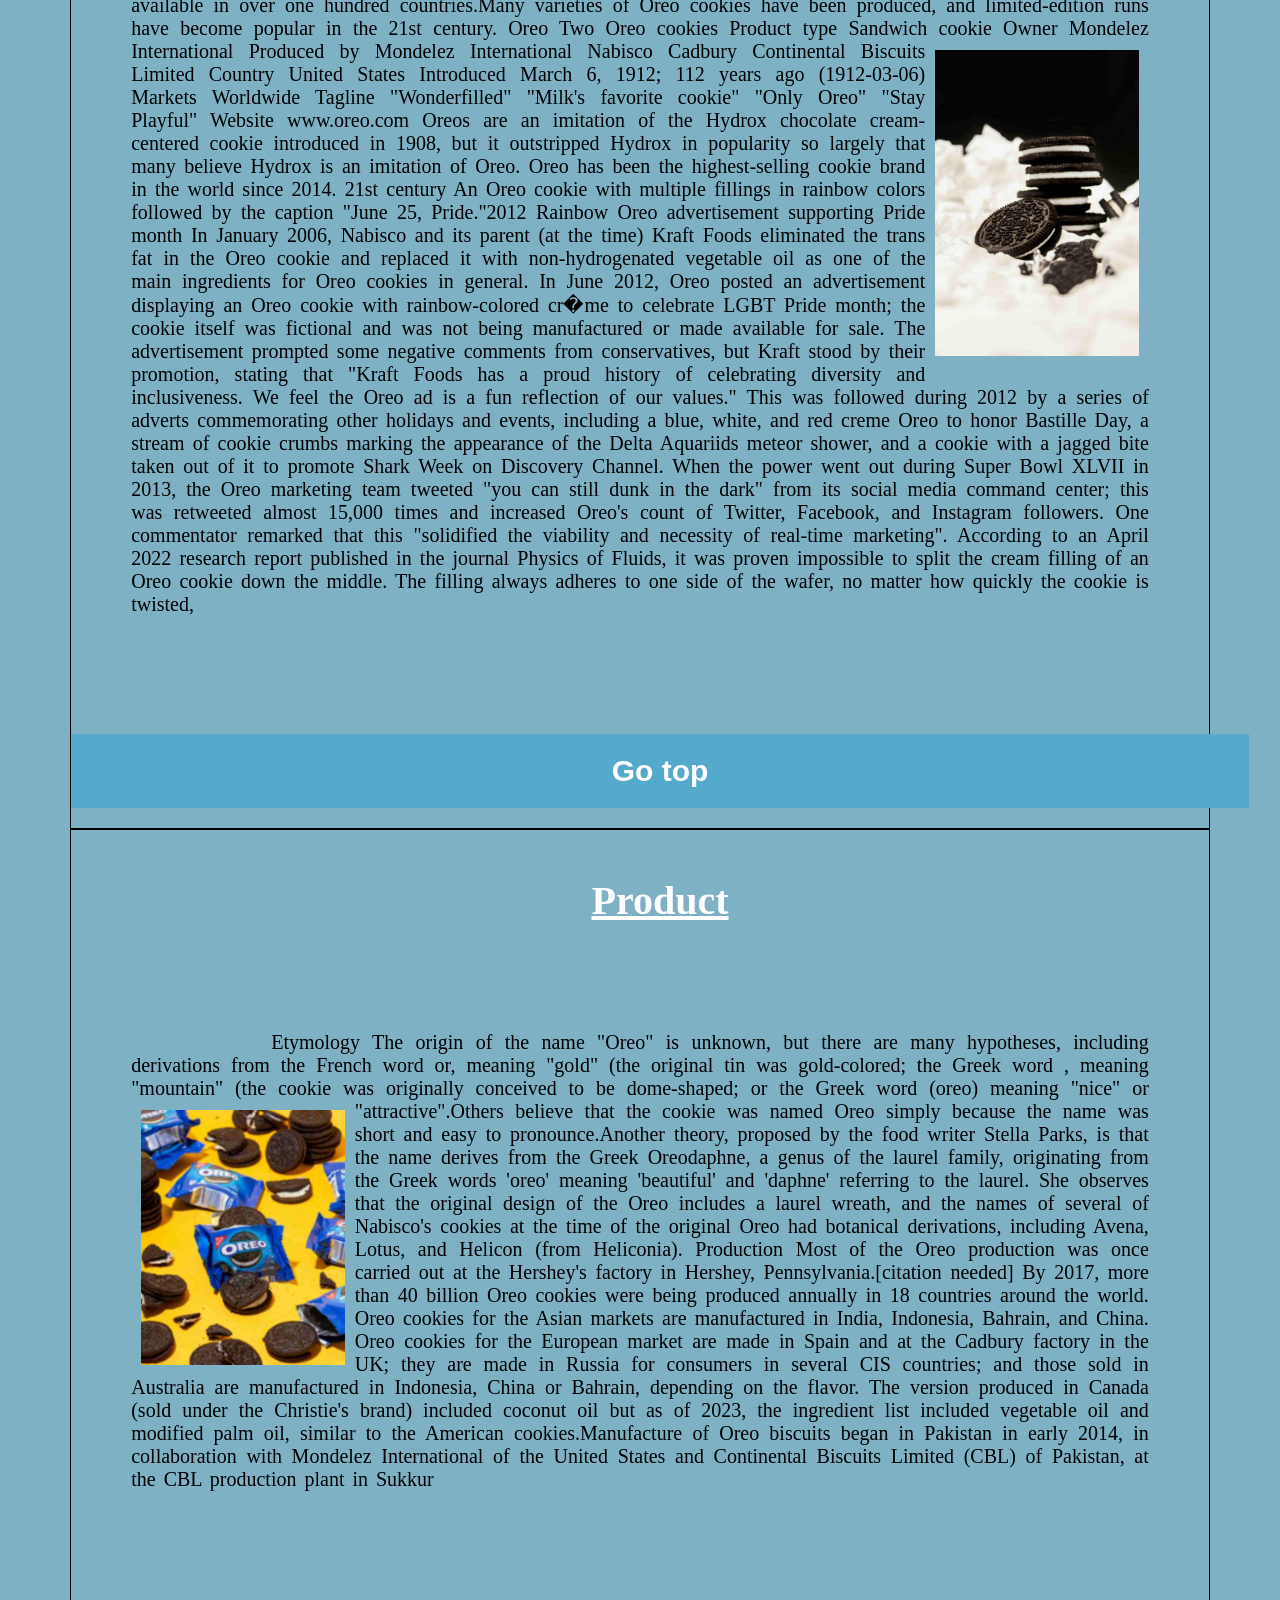
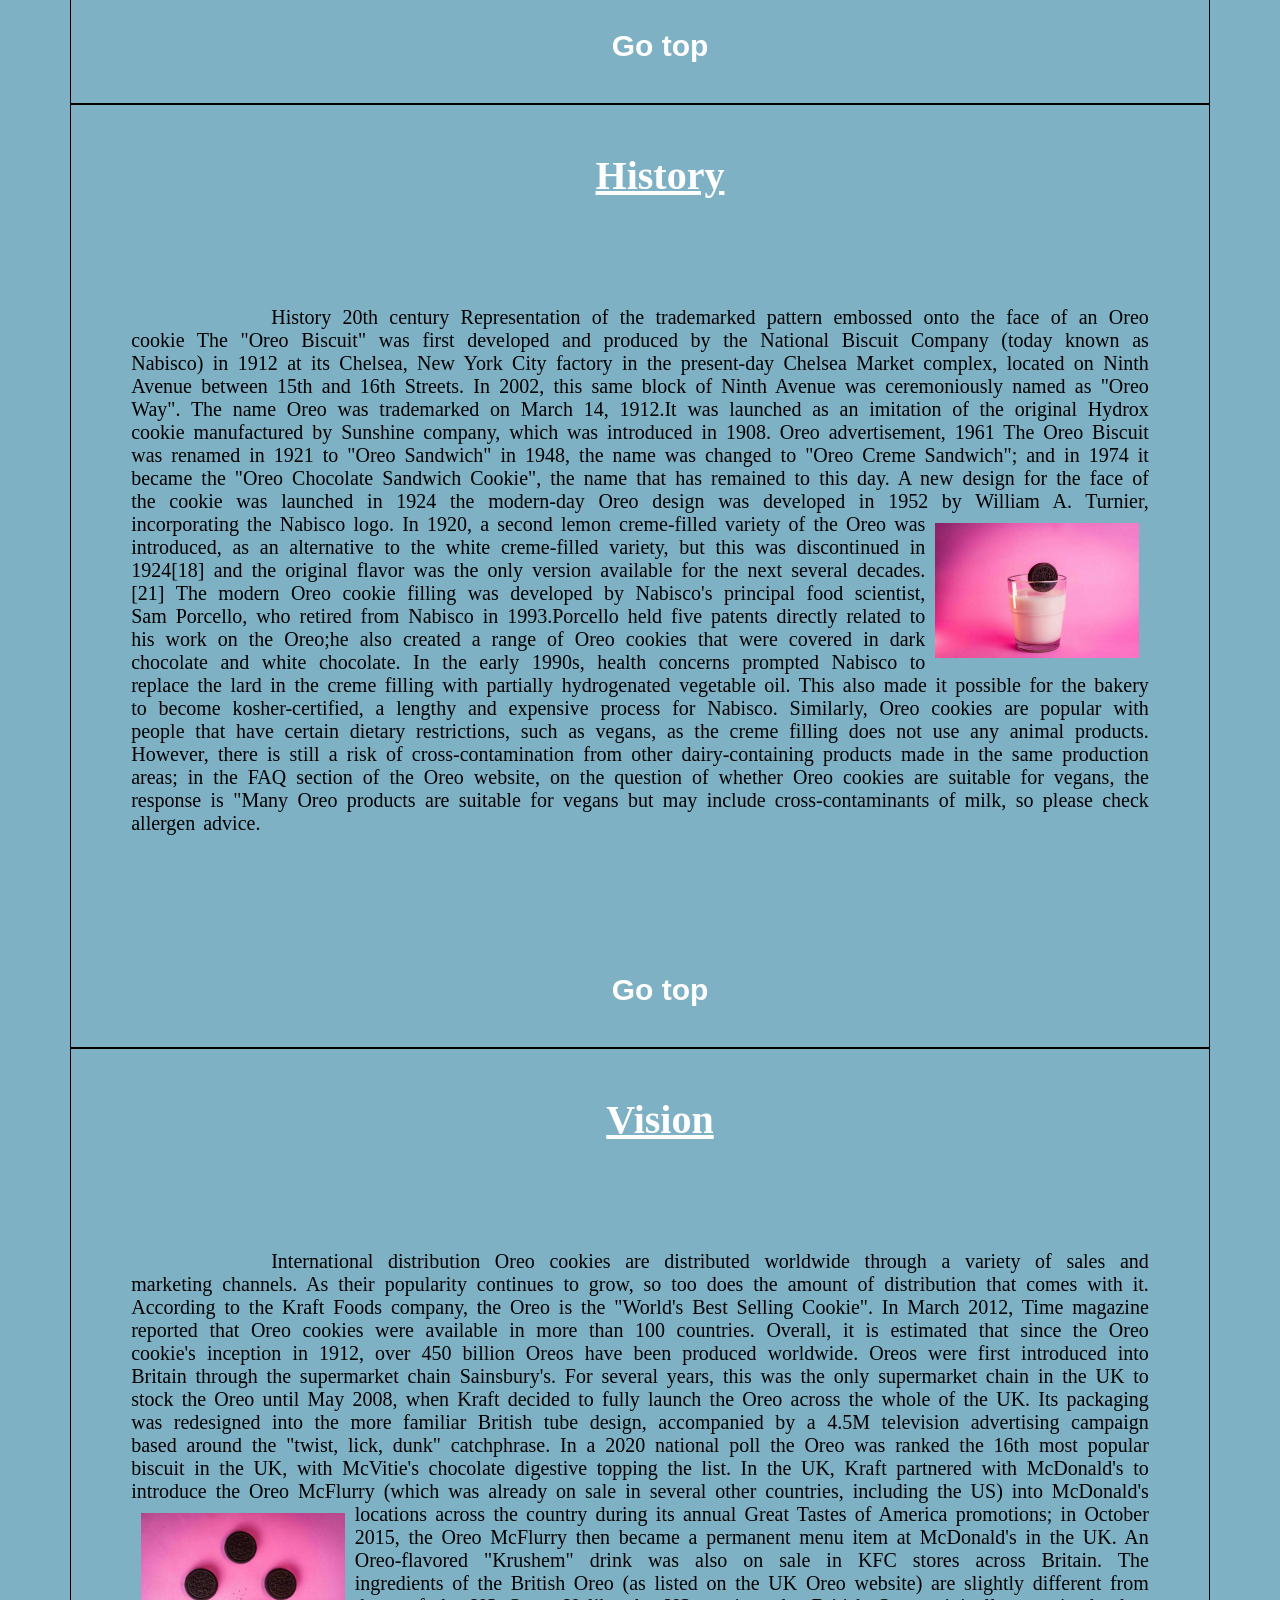
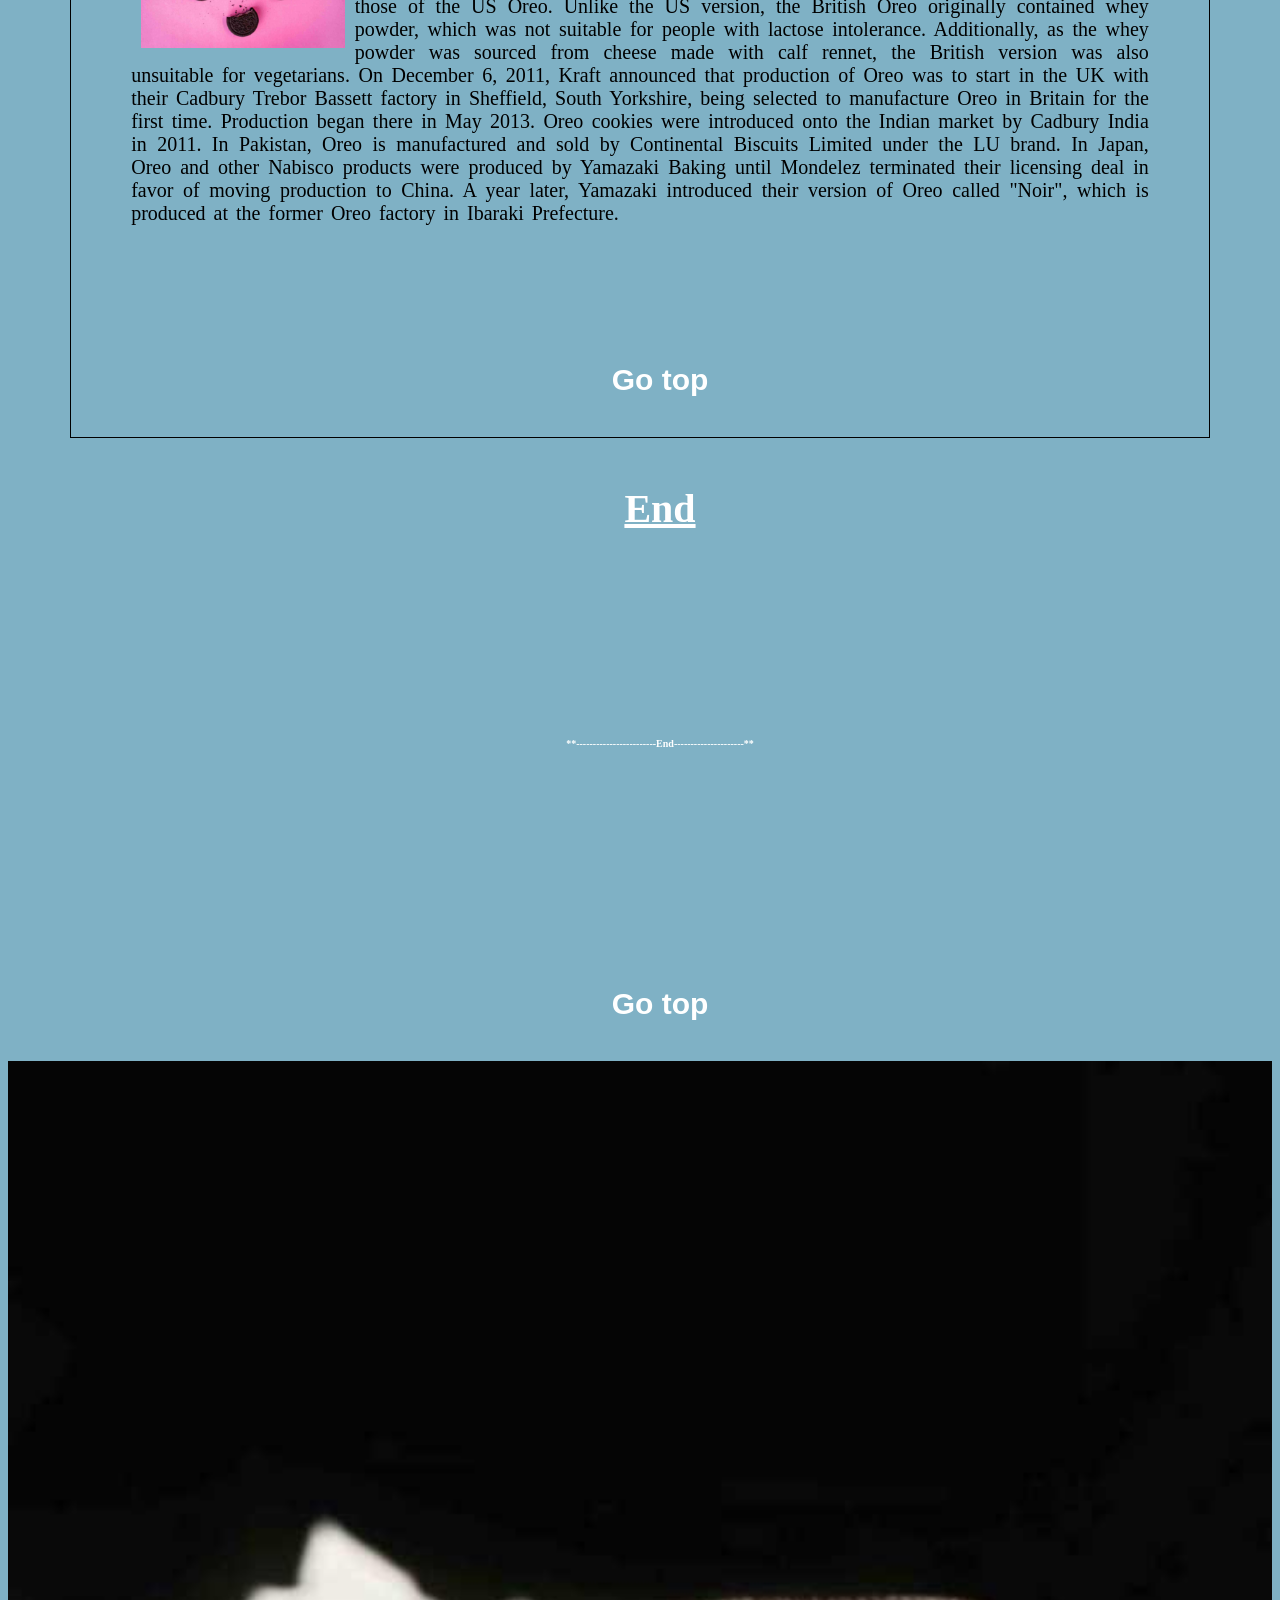
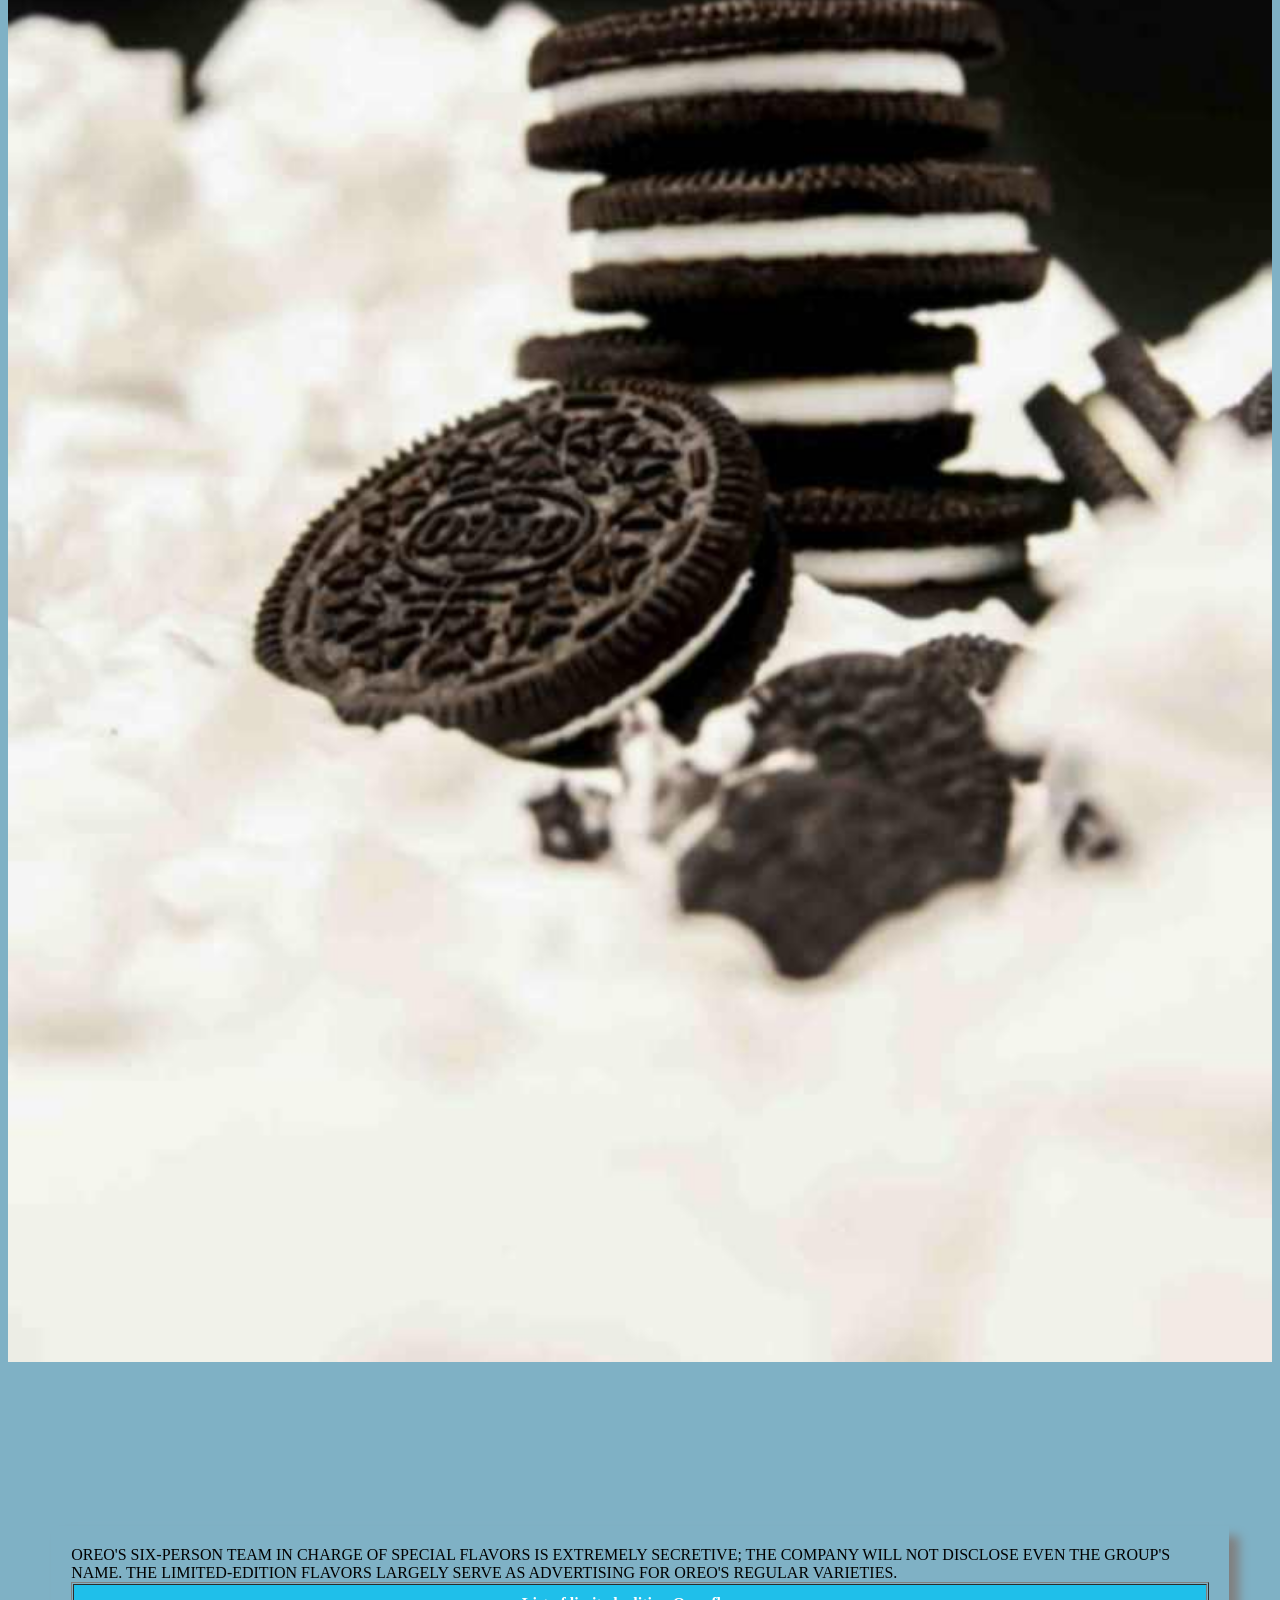
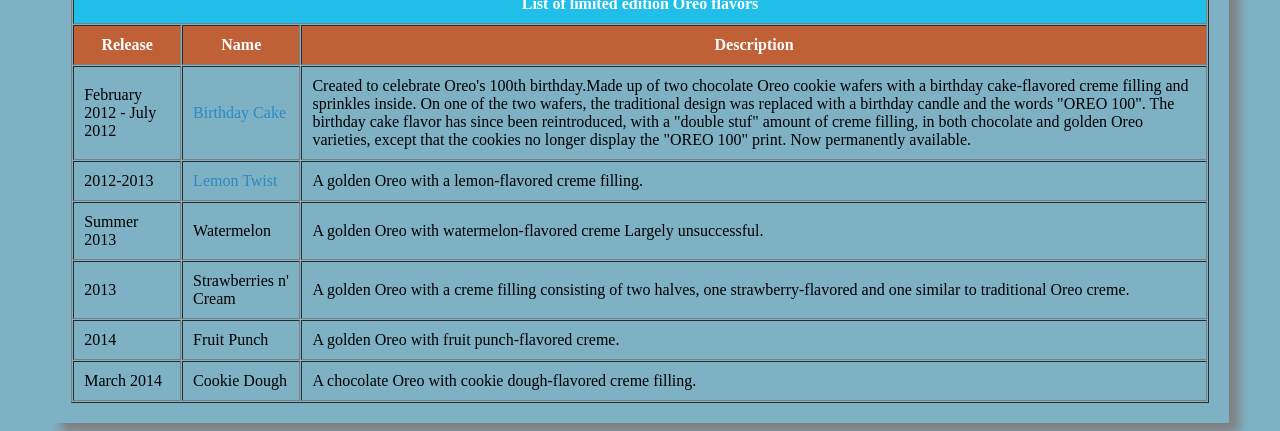
<file: bookma.html>
﻿<!doctype html>
<head>
<title>bookmar</title>


<img src="images/ore1.png" width="100%" margin="auto" vspace="0" hspace="0">
</head>



</style>



<body>

<style>



#navbar
{
background:tal;
cursor:pointer;
}

#navbar ol

{

margin:auto;
width:30%;
margin-top:90px;

}

#navbar ol li
{
list-style:none;
display:inline-block;
padding:8px;
background:#fbd10d;
margin-left:6px;
transition:1s;
box-shadow: 10px 10px 10px gray;


}


#navbar ol li:hover
{
transform:scale(6) rotation(360deg);
border-radius:10px;
background:#8cbfdd;

}


a:link{color:white;text-decoration:none}
a:visited{color:white;}
a:hover{text-decoration:underline:color:white}
a:active{background:white;}

</style>

<body>
<div id="navbar">
<ol>
<h1 style="text-shadow:5px 6px 13px #0192b1 ;
font-family:Arial black;font-size:20px;color:white;
text-align:center">

<li><a href="#about">About </a></li>
<li><a href="#product">Product</a></li>
<li><a href="#history">History</a></li>
<li><a href="#vision">Vision</a></li>
<li><a href="#end">End</a></li>

</h1>


</div>

</ol>



</body>













<style>

@keyframes comfromright
{
from{margin-right:900px;}
to{margin-right:0px;}
}

@keyframes fadout
{
from{opacity:0;transform:scale(1.5);}
to{opacity:0.99;}
}


#heading1{
color:red;
font-family:arial black;
font-size:40px;
transition:2s;
animation:zoomout 1s ease-in;
}

#tophead
{margin-right:0px;
height:100px;
transition:0.50s;
animation:comefromright 2s ease-out;
}
p{
transition:2s;
animation:fadout 2s ease-in-out;
}

</style>


<style>

@keyframes blink
{from{opacity:0}
to{opacity:1}
}


@keyframes move
{
from{margin-left:-30px;}
to{margin-right:18%;}
}

#myheading
{color:#fbd10d;
display:block;
font-size:100px;
width:260px;
text-shadow:5px 5px 5px black;
animation:fadout 1s ease-in infinite alternate;
}

#myheading2
{
color:white;
//backgorund:red;
display:block;
width:100%;
font-size:120px;
text-shadow:5px 5px 5px black;
animation:move 2s ease-in infinite alternate;
}



</style>
</head>

<body>
<h1 id="myheading">Oreo </h1>
<h1 id="myheading2">Dunk Dip Eat!</h1>

<a name="top">

</head>

<style>



*{
box-sizing:border-box:

}

ol li{display:inline:padding:20px;}


html{
scroll-behavior:smooth;
}



h1{width:100%;color:black;padding:20px;backgorund:#fdd51b;text-align:centre:box-shadow:10px 10px 10px gray;}


#about , #product #policy , #vision ,#end

{
margin:auto;
width:90%;
height:auto;
border:1px solid black;

}


p{padding:60px;
text-align:justify;
text-indent:140px;
word-spacing:3px;
font-family:verdana ,arial black;
font-size:20px;
color:black;
}


#leftbar
{
width:200px;

padding:10px;
box-shadow:5px 5px 5px gray;
position:fixed;
top:70%;
right:-100px;
cursor:pointer;
transition:1s;
//opacity:0.30;
}


#leftbar:hover
{
left:0px:
opacity:0.99;
background:teal;
}

</style>

<body>

<style>



#navbar
{
background:tal;
cursor:pointer;
}

#navbar ol

{

margin:auto;
width:30%;
margin-top:90px;

}

#navbar ol li
{
list-style:none;
display:inline-block;
padding:8px;
background;
margin-left:6px;
transition:1s;
box-shadow: 10px 10px 10px gray;


}


#navbar ol li:hover
{
transform:scale(6) rotation(360deg);
border-radius:10px;
background:#8cbfdd;

}


a:link{color:white;text-decoration:none}
a:visited{color:white;}
a:hover{text-decoration:underline:color:white}
a:active{background:white;}

</style>

<body>
<div id="navbar">
<ol>
<h1 style="text-shadow:5px 6px 13px #0192b1 ;
font-family:Arial black;font-size:20px;color:white;
text-align:center">

</h1>


</div>

</ol>



</body>


<div id="leftbar">
<a href="#top"><img src="images/cross.png"
style="width:20%;text-align:top" title=Go Top"> </a>
<span style="text-align:right;display:block:opacity:0.99;width:100%;
animation:fadout 2s ease-out;background:rd">Click</span>

</div>

<a name="about">
<div id="about">
<h1 style="text-align:center;background:#5adcf;color:white;font-family:helvetica;font-size:40px;
box-shadow:10px 10px 10px gay"><u>About</u></h1>

<p>

Oreo is a brand of sandwich cookie consisting of two cocoa biscuits
 or cookie pieces with a sweet fondant filling. It was introduced by
Nabisco on March 6, 1912, and through a series of corporate acquisitions,
 mergers, and splits, both Nabisco and the Oreo brand have been owned by
Mondelez International since 2012. Oreo cookies are available in over
one hundred countries.Many varieties of Oreo cookies have been produced,
 and limited-edition runs have become popular in the 21st century.
Oreo

Two Oreo cookies
Product type Sandwich cookie
Owner Mondelez International
Produced by Mondelez International<img src="images/67.jpg" width="20%" align="right" vspace="10" hspace="10">
Nabisco
Cadbury
Continental Biscuits Limited
 
Country United States
Introduced March 6, 1912; 112 years ago (1912-03-06)
Markets Worldwide
Tagline "Wonderfilled"
"Milk's favorite cookie"
"Only Oreo"
"Stay Playful"
Website www.oreo.com

Oreos are an imitation of the Hydrox chocolate cream-centered cookie introduced in 1908, but it
 outstripped Hydrox in popularity so largely that many believe Hydrox
is an imitation of Oreo. Oreo has been the highest-selling cookie brand in
the world since 2014.
  
21st century
An Oreo cookie with multiple fillings in rainbow colors followed by the caption
 "June 25, Pride."2012 Rainbow Oreo advertisement supporting Pride month
In January 2006, Nabisco and its parent (at the time) Kraft Foods eliminated the trans
 fat in the Oreo cookie and replaced it with non-hydrogenated vegetable oil as one of the
 main ingredients for Oreo cookies in general.


In June 2012, Oreo posted an advertisement displaying an Oreo cookie with rainbow-colored cr�me
 to celebrate LGBT Pride month; the cookie itself was fictional and was not being manufactured
 or made available for sale. The advertisement prompted some negative comments from conservatives,
but Kraft stood by their promotion, stating that "Kraft Foods has a proud history of celebrating diversity
 and inclusiveness. We feel the Oreo ad is a fun reflection of our values." This was followed during
 2012 by a series of adverts commemorating other holidays and events, including a blue, white, and red
creme Oreo to honor Bastille Day, a stream of cookie crumbs marking the appearance of the Delta Aquariids
meteor shower, and a cookie with a jagged bite taken out of it to promote Shark Week on Discovery Channel.
 
When the power went out during Super Bowl XLVII in 2013, the Oreo marketing team tweeted "you can
 still dunk in the dark" from its social media command center; this was retweeted almost 15,000 times and
 increased Oreo's count of Twitter, Facebook, and Instagram followers. One commentator remarked that
 this "solidified the viability and necessity of real-time marketing".
According to an April 2022 research report published in the journal Physics of Fluids,
 it was proven impossible to split the cream filling of an Oreo cookie down the middle.
The filling always adheres to one side of the wafer, no matter how quickly the cookie is twisted,



  
</body>


</p>
<br/><a href="#top"><h1 style="text-align:center;background:#5acf;color:white;font-family:helvetica;font-size:30px;
box-shadow:10px 10px 10px gay">Go top</a></h1>
</div>



<a name="product">
<div id="about">
<h1 style="text-align:center;background:#5adcf;color:white;font-family:Arial black;font-size:40px;
box-shadow:10px 10px 10px gay"><u>Product</u></h1>

<p>
Etymology
The origin of the name "Oreo" is unknown,
but there are many hypotheses, including derivations from the French word
 or, meaning "gold" (the original tin was gold-colored; the Greek word
, meaning "mountain" (the cookie was originally conceived to be dome-shaped;
 or the Greek word  (oreo)<img src="images/61.jpg" width="20%" align="left" vspace="10" hspace="10"> meaning "nice" or "attractive".Others believe that
the cookie was named Oreo simply because the name was short and easy to pronounce.Another
 theory, proposed by the food writer Stella Parks, is that the name derives from the Greek
Oreodaphne, a genus of the laurel family, originating from the Greek words 'oreo'
 meaning 'beautiful' and 'daphne' referring to the laurel. She observes that the
 original design of the Oreo includes a laurel wreath, and the names of several of Nabisco's
cookies at the time of the original Oreo had botanical derivations, including Avena, Lotus,
and Helicon (from Heliconia).

Production
Most of the Oreo production was once carried out at the Hershey's factory in Hershey,
Pennsylvania.[citation needed] By 2017, more than 40 billion Oreo cookies were being
produced annually in 18 countries around the world. Oreo cookies for the Asian markets are
 manufactured in India, Indonesia, Bahrain, and China. Oreo cookies for the European market
are made in Spain and at the Cadbury factory in the UK; they are made in Russia
 for consumers in several CIS countries; and those sold in Australia are manufactured in Indonesia,
 China or Bahrain, depending on the flavor. The version produced in Canada (sold under the Christie's
 brand) included coconut oil but as of 2023, the ingredient list included vegetable oil and modified
palm oil, similar to the American cookies.Manufacture of Oreo biscuits began in Pakistan in early
 2014, in collaboration with Mondelez International of the United States and Continental Biscuits Limited
(CBL) of Pakistan, at the CBL production plant in Sukkur



</p>
<br/><a href="#top"><h1 style="text-align:center;background:#5adcf;color:white;font-family:helvetica;font-size:30px;
box-shadow:10px 10px 10px gay">Go top</a></h1>
</div>




<a name="history">
<div id="about">
<h1 style="text-align:center;background:#5adcf;color:white;font-family:Arial black;font-size:40px;
box-shadow:10px 10px 10px gay"><u>History</u></h1>

<p>
History
20th century
Representation of the trademarked pattern embossed onto the face of an Oreo cookie
The "Oreo Biscuit" was first developed and produced by the National Biscuit Company
(today known as Nabisco) in 1912 at its Chelsea, New York City factory in the present-day
Chelsea Market complex, located on Ninth Avenue between 15th and 16th Streets. In 2002,
this same block of Ninth Avenue was ceremoniously named as "Oreo Way". The name Oreo was
 trademarked on March 14, 1912.It was launched as an imitation of the original Hydrox cookie
 manufactured by Sunshine company, which was introduced in 1908.
Oreo advertisement, 1961
The Oreo Biscuit was renamed in 1921 to "Oreo Sandwich" in 1948, the name was changed to
"Oreo Creme Sandwich"; and in 1974 it became the "Oreo Chocolate Sandwich Cookie", the name
 that has remained to this day. A new design for the face of the cookie was launched in 1924 the modern-day
 Oreo design was developed in 1952 by William A. Turnier, incorporating the Nabisco logo. In 1920,
<img src="images/63.jpg" width="20%" align="right" vspace="10" hspace="10">
a second lemon creme-filled variety of the Oreo was introduced, as an alternative to the white creme-filled variety, but this was discontinued in 1924[18] and the original flavor was the only version available for the next several decades.[21]

The modern Oreo cookie filling was developed by Nabisco's principal food scientist, Sam Porcello,
who retired from Nabisco in 1993.Porcello held five patents directly related to his
work on the Oreo;he also created a range of Oreo cookies that were covered in dark chocolate
and white chocolate. In the early 1990s, health concerns prompted Nabisco to replace the lard
 in the creme filling with partially hydrogenated vegetable oil. This also made it possible for
 the bakery to become kosher-certified, a lengthy and expensive process for Nabisco. Similarly,
Oreo cookies are popular with people that have certain dietary restrictions, such as vegans, as the
creme filling does not use any animal products. However, there is still a risk of cross-contamination
 from other dairy-containing products made in the same production areas; in the FAQ section of the Oreo website,
on the question of whether Oreo cookies are suitable for vegans, the response is "Many Oreo products are suitable for
 vegans but may include cross-contaminants of milk, so please check allergen advice.


</p>
<br/><a href="#top"><h1 style="text-align:center;background:#5adcf;color:white;font-family:helvetica;font-size:30px;
box-shadow:10px 10px 10px gay">Go top</a></h1>
</div>





<a name="vision">
<div id="vision">
<h1 style="text-align:center;background:#5adcf;color:white;font-family:Arial black;font-size:40px;
box-shadow:10px 10px 10px gay"><u>Vision</u></h1>

<p>

  
International distribution
Oreo cookies are distributed worldwide
 through a variety of sales and marketing channels.
As their popularity continues to grow, so too does the
amount of distribution that comes with it. According to the Kraft
 Foods company, the Oreo is the "World's Best Selling Cookie".
In March 2012, Time magazine reported that Oreo cookies were available
 in more than 100 countries. Overall, it is estimated that since the Oreo
 cookie's inception in 1912, over 450 billion Oreos have been produced worldwide.


Oreos were first introduced into Britain through the supermarket chain Sainsbury's.
 For several years, this was the only supermarket chain in the UK to stock the Oreo
 until May 2008, when Kraft decided to fully launch the Oreo across the whole of the UK.
 Its packaging was redesigned into the more familiar British tube design, accompanied by
a 4.5M television advertising campaign based around the "twist, lick, dunk" catchphrase.
 In a 2020 national poll the Oreo was ranked the 16th most popular biscuit in the UK,
with McVitie's chocolate digestive topping the list.

In the UK, Kraft partnered with McDonald's to introduce the Oreo McFlurry
(which was already on sale in several other countries, including the US)<img src="images/62.jpg" width="20%" align="left" vspace="10" hspace="10">
into McDonald's locations across the country during its annual Great Tastes
of America promotions; in October 2015, the Oreo McFlurry then became a permanent
menu item at McDonald's in the UK. An Oreo-flavored "Krushem" drink was also on sale
 in KFC stores across Britain.

The ingredients of the British Oreo (as listed on the UK Oreo website) are slightly
 different from those of the US Oreo. Unlike the US version, the British Oreo originally
contained whey powder, which was not suitable for people with lactose intolerance. Additionally,
 as the whey powder was sourced from cheese made with calf rennet, the British version was also
unsuitable for vegetarians. On December 6, 2011, Kraft announced that production of Oreo was
 to start in the UK with their Cadbury Trebor Bassett factory in Sheffield, South Yorkshire,
being selected to manufacture Oreo in Britain for the first time. Production began there in
 May 2013.

Oreo cookies were introduced onto the Indian market by Cadbury India in 2011. In Pakistan,
 Oreo is manufactured and sold by Continental Biscuits Limited under the LU brand. In Japan,
 Oreo and other Nabisco products were produced by Yamazaki Baking until Mondelez terminated
their licensing deal in favor of moving production to China. A year later, Yamazaki introduced
 their version of Oreo called "Noir", which is produced at the former Oreo factory in Ibaraki Prefecture.





</p>
<br/><a href="#top"><h1 style="text-align:center;background:#5adcf;color:white;font-family:helvetica;font-size:30px;
box-shadow:10px 10px 10px gay">Go top</a></h1>
</div>


<a name="end">
<div id="End">
<h1 style="text-align:center;background:#5adcf;color:white;font-family:Arial black;font-size:40px;
box-shadow:10px 10px 10px gay"><u>End</u></h1>



<p>

  
<h1 style="text-align:center;background:#5adcf;color:white;font-family:Arial black;font-size:10px;
box-shadow:10px 10px 10px gay">**------------------------End---------------------**</h1>





</p>
<br/><a href="#top"><h1 style="text-align:center;background:#5adcf;color:white;font-family:helvetica;font-size:30px;
box-shadow:10px 10px 10px gay">Go top</a></h1>
</div>






<div style="width:100%;margin:auto ">
<img src="images/67.jpg" width="100%" alt="3">





<p>
</p>



<style>


#main
{
width:90%;
height:auto;
background:ray;
padding:20px;
text-align:centre;
margin:auto;
box-shadow:10px 10px 10px gray;

}

table
{
width:100%;
cursor:pointer;

}


td{font-family:verdana ; helvetica ,sans-serif;transition:1.5s;}
th{color:white;}
tr{transition:1.50s;}


tr:hover{background:#D8825D;}

td:hover{background:#DAD7DB;}



</style>
<body>



<div id="main">
<table border="1" cellpadding="10" cellspacing="1" backgroundcolor=#6B80AF">
<cation style="text-transform:uppercase;font-family:verdana">Oreo's six-person team
 in charge of special flavors is extremely secretive; the company will not disclose even
the group's name. The limited-edition flavors largely serve as advertising for Oreo's
 regular varieties.


</caption>


<tr bgcolor="#1FBFEA">


<th colspan="10">List of limited edition Oreo flavors </th>

</tr>
<tr bgcolor="#BF6036"> <!-- brown -->

<th>Release </th><th>Name</th><th>Description </th>
</tr>



<tr>
<td>February 2012 - July 2012 </td><td><font color="#2A8AC4">Birthday Cake </font></td><td>Created to
 celebrate Oreo's 100th birthday.Made up of two chocolate Oreo
cookie wafers with a birthday cake-flavored creme filling and sprinkles inside.
On one of the two wafers, the traditional design was replaced with a birthday
candle and the words "OREO 100". The birthday cake flavor has since been reintroduced,
 with a "double stuf" amount of creme filling, in both chocolate and golden Oreo varieties,
 except that the cookies no longer display the "OREO 100" print. Now permanently available. </td></tr>


<tr>
<td>2012-2013 </td><td><font color="#2A8AC4">Lemon Twist </font></td><td>A golden Oreo
with a lemon-flavored creme filling. </td></tr>

<tr>
<td>Summer 2013 </td><td>Watermelon </td><td>A golden Oreo with watermelon-flavored creme
Largely unsuccessful. </td></tr>


<tr>
<td>2013 </td><td>Strawberries n' Cream </td><td>A golden Oreo with a creme filling consisting of two halves, one
 strawberry-flavored and one similar to traditional Oreo creme. </td>
</tr>



<tr>
<td>2014 </td><td>Fruit Punch </td><td>A golden Oreo with fruit punch-flavored creme. </td></tr>


<tr>
<td>March 2014  </td><td>Cookie Dough</td><td>A chocolate Oreo with cookie dough-flavored creme filling. </td></tr>





</table>


<body style="background:#7fb1c5">

</body>
</html>
</file>
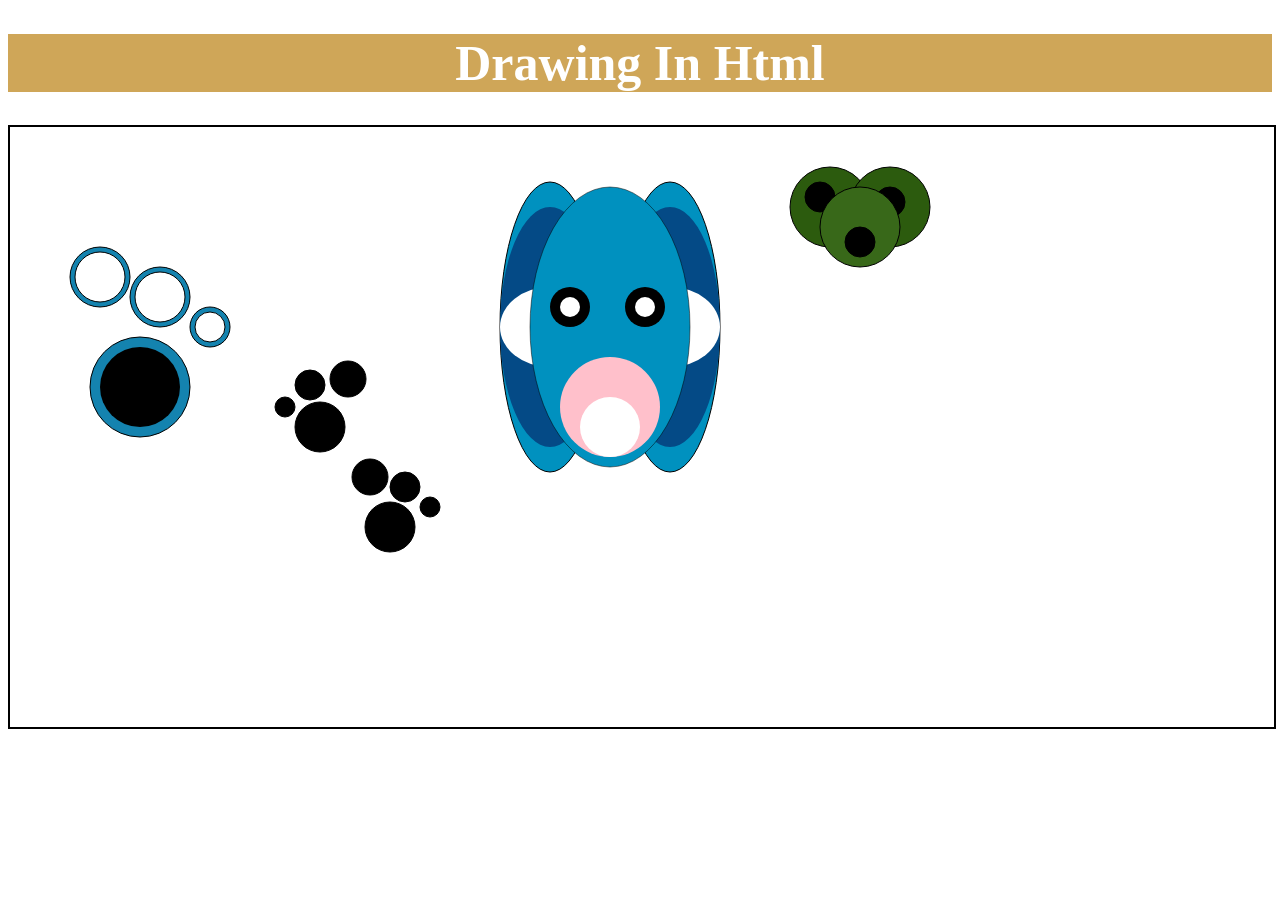
<file: draw.html>
<!doctype html>
<html>
<head><title> Drawing</title>


</head>


<h1 style="text-align:center;background:#cfa658;color:white;font-size:50px;box-
shadow:10px 10px 10px gray">Drawing In Html </h1>

<style>



</style>

<body>

<!--
<canvas style="width:200px;height:200px;border:1px solid black"></canvas>
sunilsahib20023.netlify.app
-->


<svg style="width:100%;height:600px;border:2px solid black">


<circle cx="150" cy="170" r="30" fill="#1483AF" stroke="black" 
stroke-width="1"/>
<circle cx="150" cy="170" r="25" fill="white" stroke="black" 
stroke-width="1"/>
<circle cx="90" cy="150" r="30" fill="#1483AF" stroke="black" 
stroke-width="1"/>
<circle cx="90" cy="150" r="25" fill="white" stroke="black" 
stroke-width="1"/>
<circle cx="200" cy="200" r="20" fill="#1483AF" stroke="black" 
stroke-width="1"/>
<circle cx="200" cy="200" r="15" fill="white" stroke="black" 
stroke-width="1"/>
<circle cx="130" cy="260" r="50" fill="#1483AF" stroke="black" 
stroke-width="1"/>
<circle cx="130" cy="260" r="40" fill="black" stroke="" 
stroke-width="1"/>






<circle cx="310" cy="300" r="25" fill="black" stroke="black" 
stroke-width="1"/>
<circle cx="338" cy="252" r="18" fill="black" stroke="black" 
stroke-width="1"/>
<circle cx="300" cy="258" r="15" fill="black" stroke="black" 
stroke-width="1"/>
<circle cx="275" cy="280" r="10" fill="black" stroke="black" 
stroke-width="1"/>





<circle cx="380" cy="400" r="25" fill="black" stroke="black" 
stroke-width="1"/>
<circle cx="360" cy="350" r="18" fill="black" stroke="black" 
stroke-width="1"/>
<circle cx="395" cy="360" r="15" fill="black" stroke="black" 
stroke-width="1"/>
<circle cx="420" cy="380" r="10" fill="black" stroke="black" 
stroke-width="1"/>





<!--
<rect x="520" y="230" rx="10" width="40" height="250" fill="#C16527"
stroke="black" stroke-width="1"/>
<rect x="640" y="230" rx="10" width="40" height="250" fill="#C16527"
stroke="black" stroke-width="1"/>
-->



<ellipse cx="660" cy="200" rx="50" ry="145" stroke="black" fill="#0091BF" fill="transparent" stroke-width="1"/>
<ellipse cx="540" cy="200" rx="50" ry="145" stroke="black" fill="#0091BF" fill="transparent" stroke-width="1"/>
<ellipse cx="660" cy="200" rx="50" ry="120" stroke="" fill="#044A86" fill="transparent" stroke-width="1"/>
<ellipse cx="540" cy="200" rx="50" ry="120" stroke="" fill="#044A86" fill="transparent" stroke-width="1"/>
<ellipse cx="660" cy="200" rx="50" ry="40" stroke="" fill="white" fill="transparent" stroke-width="1"/>
<ellipse cx="540" cy="200" rx="50" ry="40" stroke="" fill="white" fill="transparent" stroke-width="1"/>
<ellipse cx="600" cy="200" rx="80" ry="140" stroke="black" fill="#0091BF" fill="transparent" stroke-width="0.50"/>

<ellipse cx="600" cy="280" rx="50" ry="50" stroke="" fill="pink" fill="transparent" stroke-width="1"/>
<ellipse cx="560" cy="180" rx="20" ry="20" stroke="" fill="black" fill="transparent" stroke-width="1"/>
<ellipse cx="635" cy="180" rx="20" ry="20" stroke="" fill="black" fill="transparent" stroke-width="1"/>
<ellipse cx="560" cy="180" rx="10" ry="10" stroke="" fill="white" fill="transparent" stroke-width="1"/>
<ellipse cx="635" cy="180" rx="10" ry="10" stroke="" fill="white" fill="transparent" stroke-width="1"/>
<ellipse cx="600" cy="300" rx="30" ry="30" stroke="" fill="white" fill="transparent" stroke-width="1"/>



<ellipse cx="820" cy="80" rx="40" ry="40" stroke="black" fill="#2C5B0E" fill="transparent" stroke-width="1"/>
<ellipse cx="810" cy="70" rx="15" ry="15" stroke="black" fill="black" fill="transparent" stroke-width="1"/>
<ellipse cx="880" cy="80" rx="40" ry="40" stroke="black" fill="#2C5B0E" fill="transparent" stroke-width="1"/>
<ellipse cx="880" cy="75" rx="15" ry="15" stroke="black" fill="black" fill="transparent" stroke-width="1"/>
<ellipse cx="850" cy="100" rx="40" ry="40" stroke="black" fill="#386819" fill="transparent" stroke-width="1"/>
<ellipse cx="850" cy="115" rx="15" ry="15" stroke="black" fill="black" fill="transparent" stroke-width="1"/>




</svg>

</body>
</html>
</file>
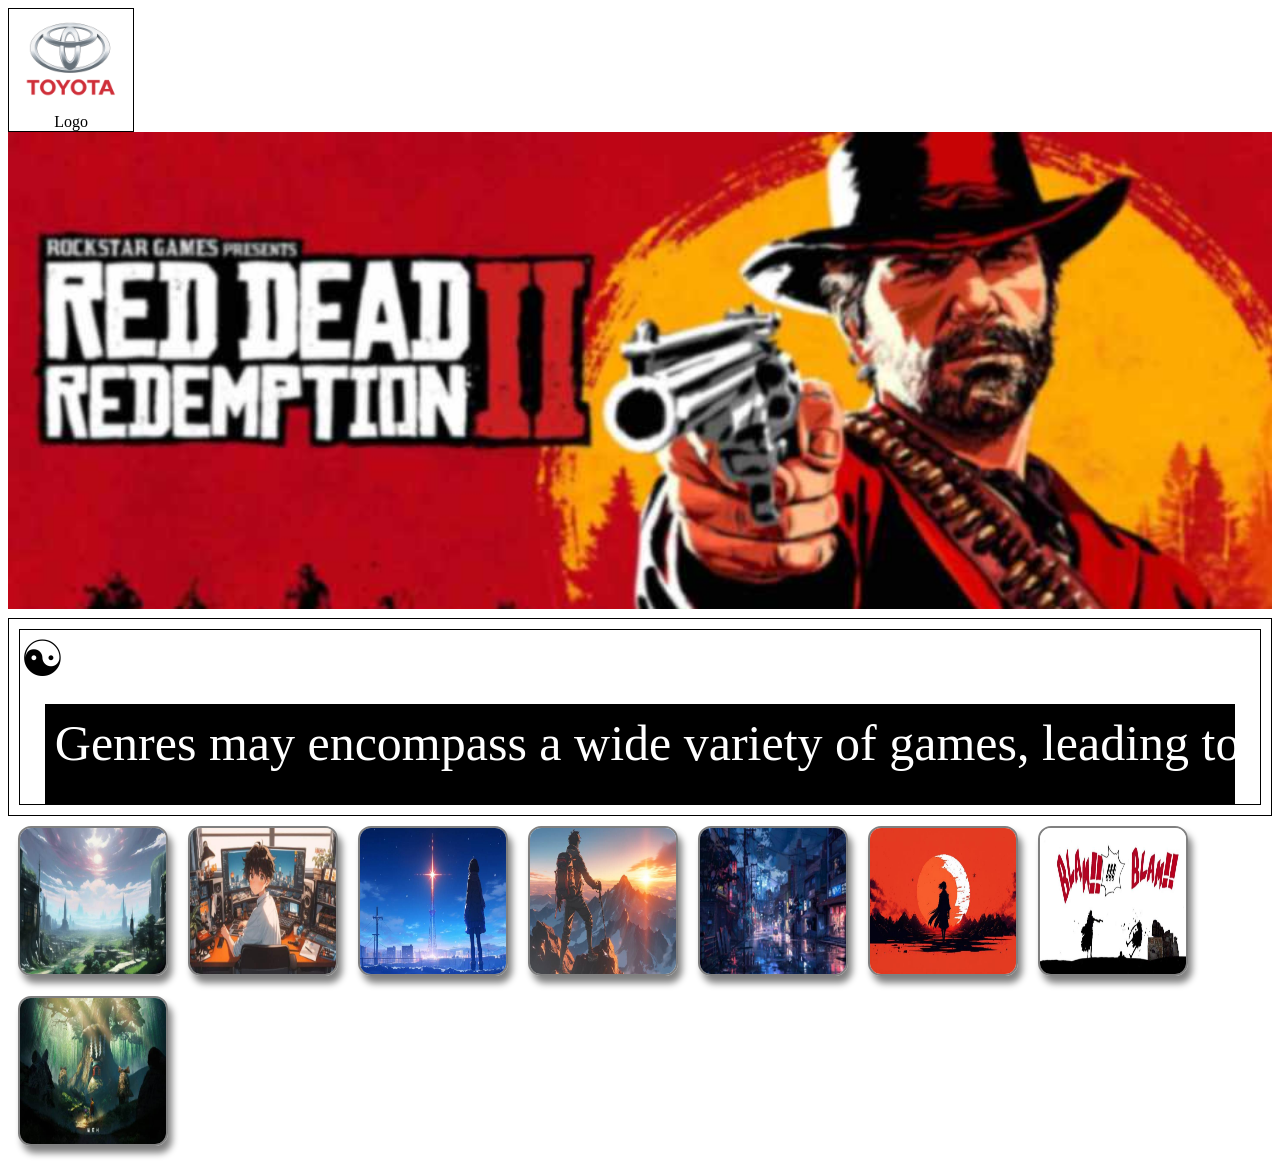
<file: flex - Copy.html>
<!doctype html>
<head>
<title>Menu</title>

</head>


<style>


header
{
width:100%;

border:1px black solid;
padding:10px;
margin:auto;
text-align:center;
display:flex;
justify-content:center;
justify-content:space-between;
}

nav{

width:100%;

border:1px black solid;
padding:10px;
margin:auto;
//margin:3% 5% 10px  5%;
margin-top:5px;

}

#logo{
width:10%;
height:100px;
border:1px black solid;
text-align:center;
}

#bannner{
width:80%;
height:300px;
border:1px black solid;
}




#container
{
border:1px black solid;


}


#icon{
cursor:pointer;
//display:none;
width:10%;
}


#menu
{
}

#menu
{
width:96%;
margin:auto;
}

#menu ol li
{
font-size:20px;
list-style:none;
display:inline;
background:#DEFAFF;
padding:20px;
tansititon:0.50s;
margin-left:10px;
width:96%;
display:none;
//margin-left:-45px;
margin-top:-5px;
text-align:center;
}


#menu ol li:hover
{
background:#a8daf1;
width:96%;
}

#menu ol li:hover a:link
{
color:black;
background:nn;
}



#menu ol li a:link
{
color:black;
}

#menu ol li a:visted
{
color:white;
}

#menu ol li a:hover
{ 
color:black;
}

#container:hover #menu ol li
{
display:block;
}


#divpic
{
display:flex;
justify-content:center;
justify-content:start;
align-items:center;
flex-wrap:wrap;
padding:-100px;
}

.picstyle
{
width:150px;
height:150px;
border:2px solid gray;
border-radius:13px;
box-shadow:4px 7px 7px 0px gray;
cursor:pointer;
margin:10px;
transition:400ms;
}

.picstyle:hover{
transform:scale(1.10);
filter:grayscale(1);
}



*{
box-sizing:border-box;
}
ol li{display:inline:padding:20px}

@keyframes ani1
{
from{margin-left:0px;}
to{margin-left:-690%}
}


#mask
{
background:black;
width:100%;
height:100px;
box-shaddow:10px 10px 10px gray;
overflow:hidden;
}

#news
{
color:white;
width:800%;
height:100px;
font-family:arial black;
font-size:50px;
padding:10px;
transition:2s;
z-index:-1;
animation:ani1 40s linear infinite;
}


/* Extra small devices (phones, 600px and down)   */

@media only screen and (max-width: 600px)
 {
  body{background:green}


img{
width:100%;
height:100%;
}
 }

/* Small devices (portrait tablets and large phones, 600px and up) */


@media only screen and (min-width: 600px)
 {

 body{background:yello}
#main,footer
{
flex-direction:column;
}


img{
width:100%;
height:100%;
}

 
}


/*  Medium devices (landscape tablets, 768px and up) */

@media only screen and (min-width: 768px)
 {
 body{background:cya}
header{height:400px;}
#banner{height:100%;}
#logo{height:20%}
}



img{
width:100%;
height:100%;
}

}

/* Large devices (laptops/desktops, 992px and up) */

@media only screen and (min-width: 992px)
 {
 body{background:orang;}
header{height:300px;}


img{
width:100%;
height:100%;
}


}

/* Extra large devices (large laptops and desktops, 1200px and up) */

@media only screen and (min-width: 1200px) 
{
 body{background:re}
header{width:100%;
height:800px;
}
img{
width:100%;
height:100%;
}




} 


</style>






<body>

<div id="logo"><img src="images/3.png"
style="width:80%;">Logo</div>


<div id="banner">
<img src="images/56.jpg">
</div>


<nav>
<div id ="container">
<span id"icon" style="font-size:50px;">&#9775;</span>
   <div id="menu">
   <ol>
   <li><a href="#">Wishlist</a></li>
   <li><a href="log.html">Sign-up</a></li>
   <li><a href="#">Home</a></li>
   <li><a href="#">New-items</a></li>
   <li><a href="#">Home</a></li>
 
  </ol>
    <div id="mask">
    <div id="news">Genres may encompass a wide variety of games,
    leading to even more speciecs classifications 
    called subgenres. For example, an action game 
    can be classified into many subgenres such as 
    platform games and fighting games. Some games,
    most notably browser and mobile games, are commonly classed into     multiple genres.
    </div>
    </div>

</div>
</nav>


<div id ="divpic">
    
     <img src="images/5.jpg"   alt="3" class="picstyle" >

     <img src="images/6.jpg"   alt="3" class="picstyle" >

     <img src="images/7.jpg"  alt="3" class="picstyle" >

     <img src="images/8.jpg"  alt="3" class="picstyle" >

     <img src="images/9.jpg"  alt="3" class="picstyle" >

     <img src="images/21.jpg"  alt="3" class="picstyle" >

     <img src="images/23.jpg"  alt="3" class="picstyle" >

     <img src="images/32.jpg"  alt="3" class="picstyle" >

     
</div>










</body>
</html>
</file>
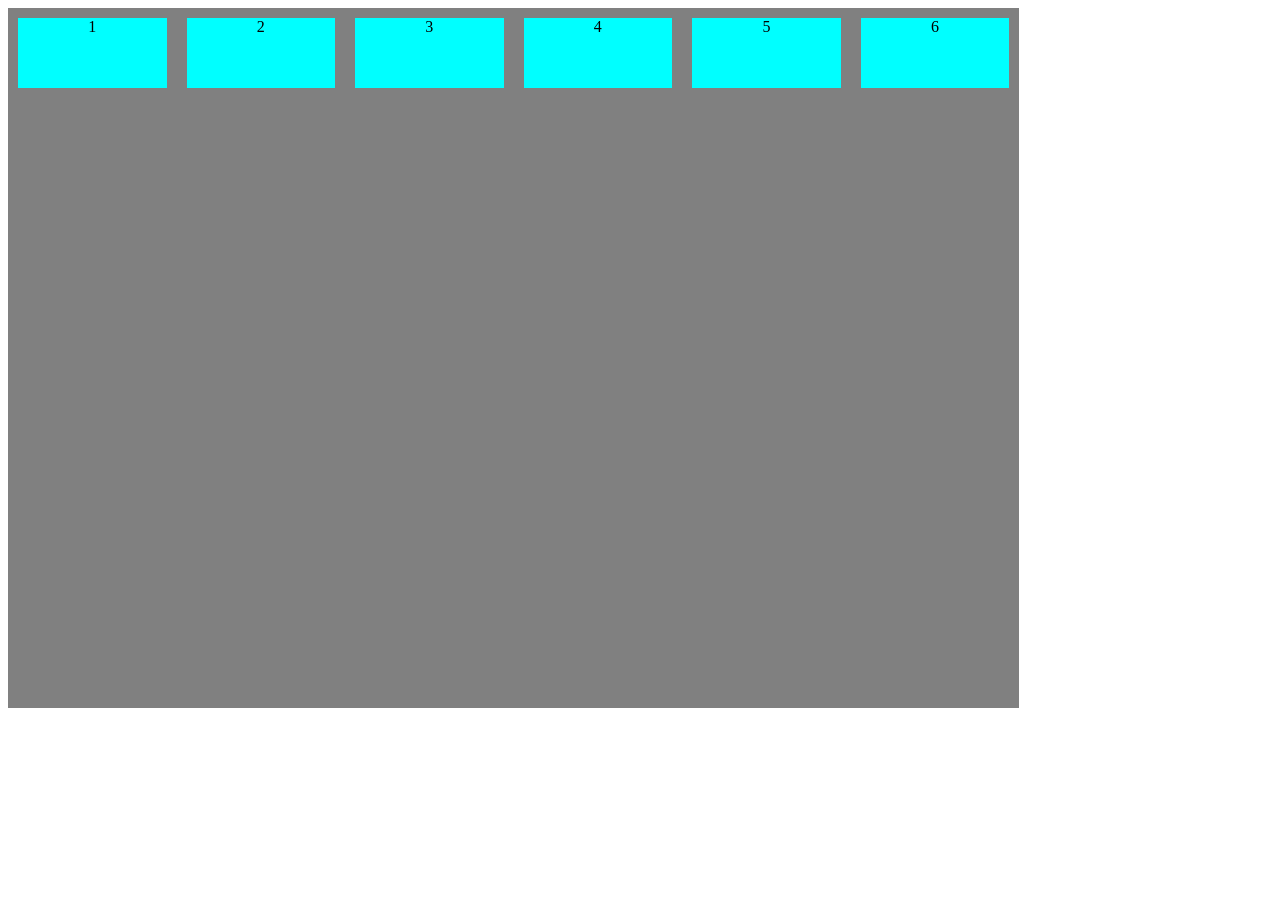
<file: flex.html>
<!doctype html>
<head>
<title>Flex</title>

</head>

<style>


#container
{
width:80%;
height:700px;
background:gray;
display:flex;
//flex-direction:column;
//flex-direction:row;
//flex-direction:row-reverse;
//flex-wrap:wrap;
// justify-content:start;
//justify-content:center;
//justify-content:end;
//justify-content:space-between;
justify-content:stretch;
//align-items:flex-end;
//align-items:flex-start;
//align-items:stretch;
//align-items:center;
}


#one,#two,#three,#four
{
width:280px;
height:400px;
background:red;
color:white;
font-size:20px;
text-align:center;
padding:50px;
margin:10px;
background-size:cover;
}


#car
{
    background:aqua;
    width:15%;
    height:10%;
    margin:10px;
    text-align: center;
    margin-top: -50;
}


#card
{
  background-color:white;
  height:150px;
  margin-bottom:20px;
  background-size:cover;
}



#box1{
width:100%;
height:;
margin:auto;
background-image:url(images/5.jpg);
background-size:cover;
background-postion-y: center;
background-size:contain;

}




</style


<body>

<div id="container">
    <div id="car">1
    


    </div>

   
    <div id="car">2
      

    </div>


    <div id="car">3
      

    </div>


    <div id="car">4
        

    </div>

    <div id="car">5
        

    </div>


    <div id="car">6
        

    </div>



</div>


</body>


</body>
</html>
</file>
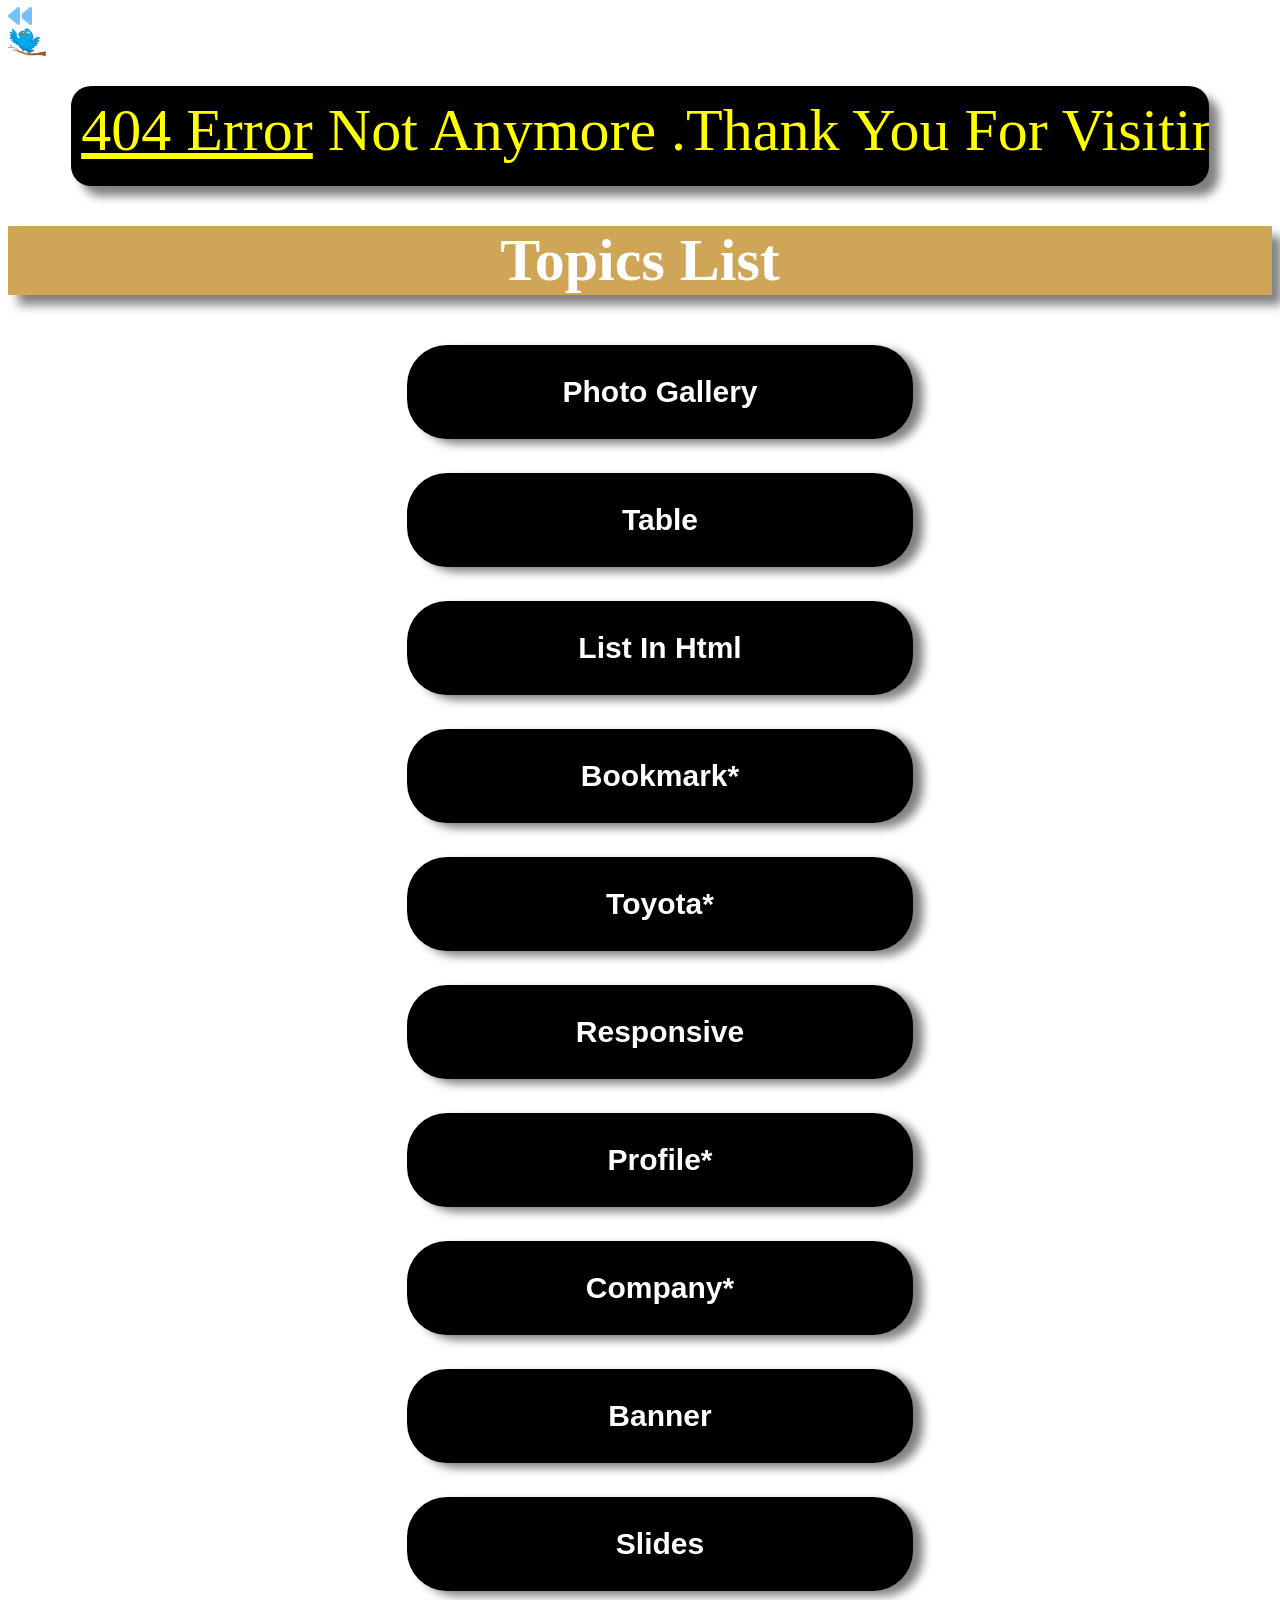
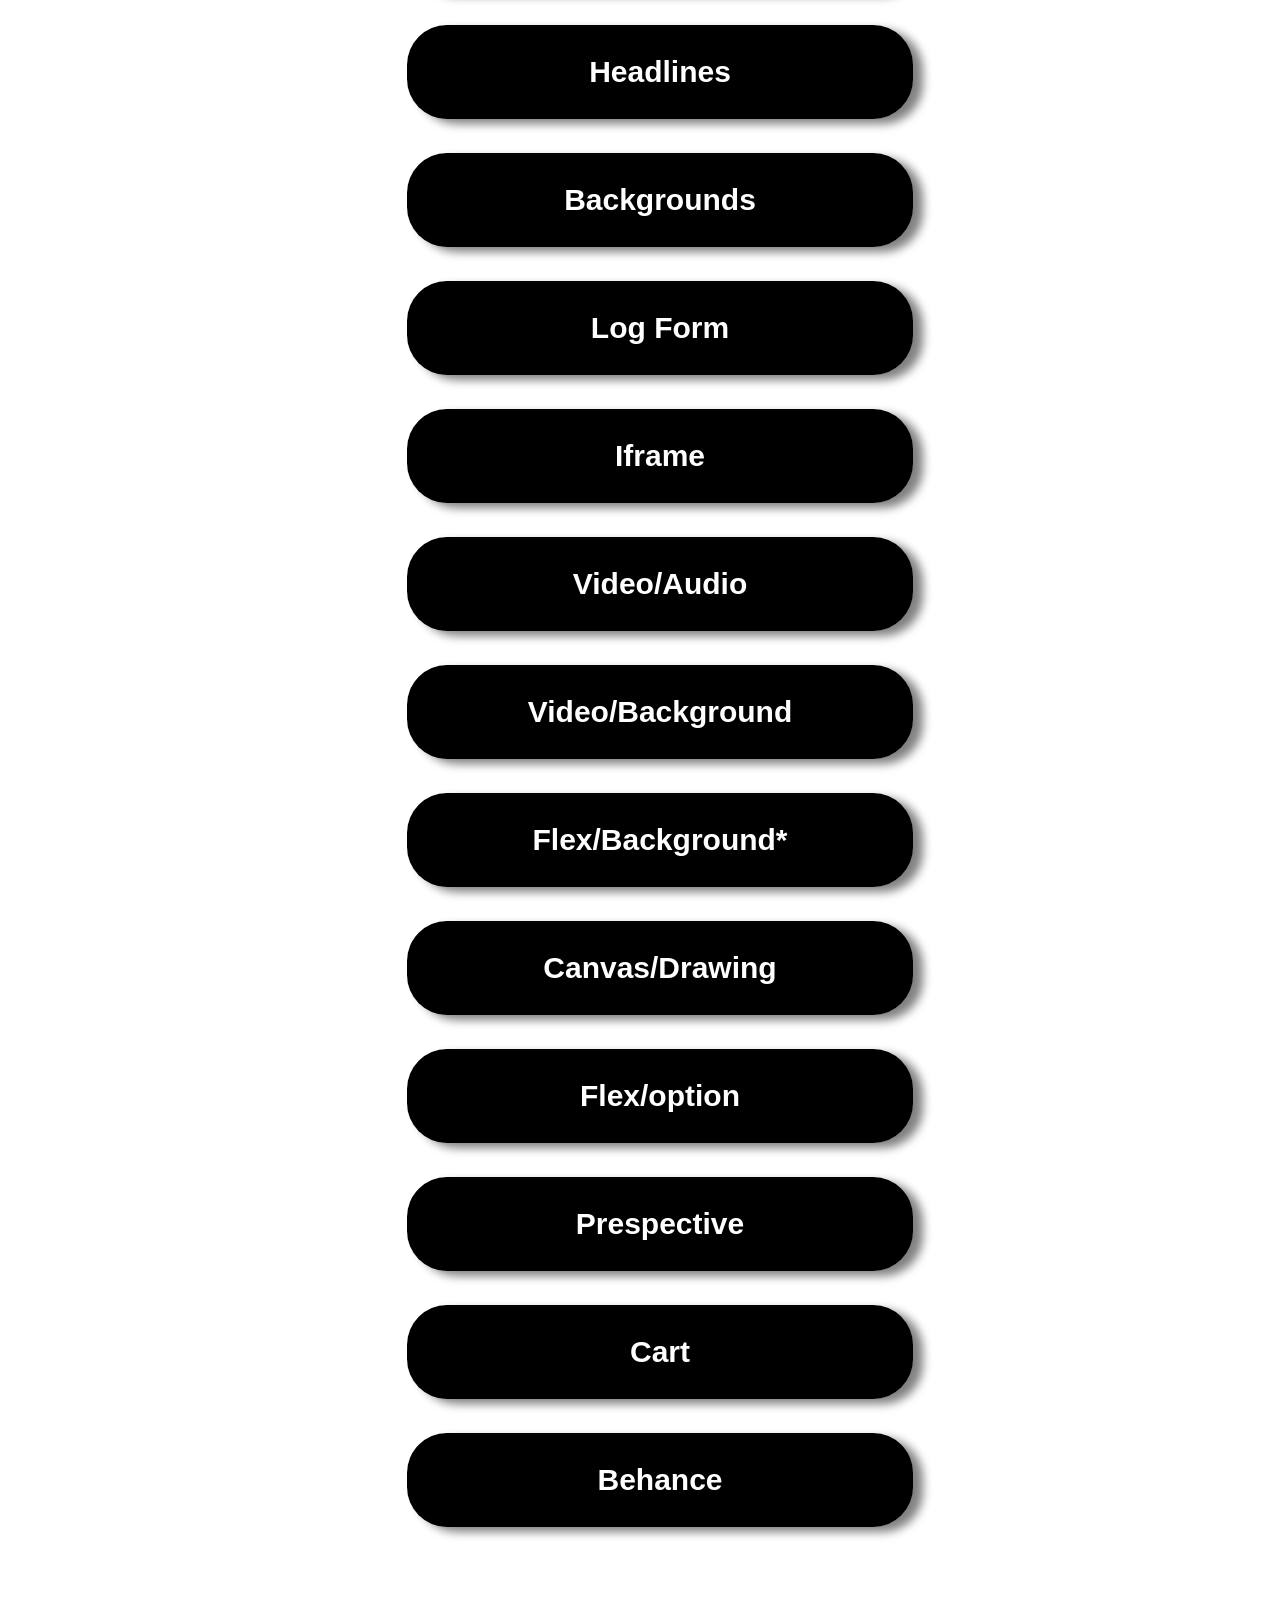
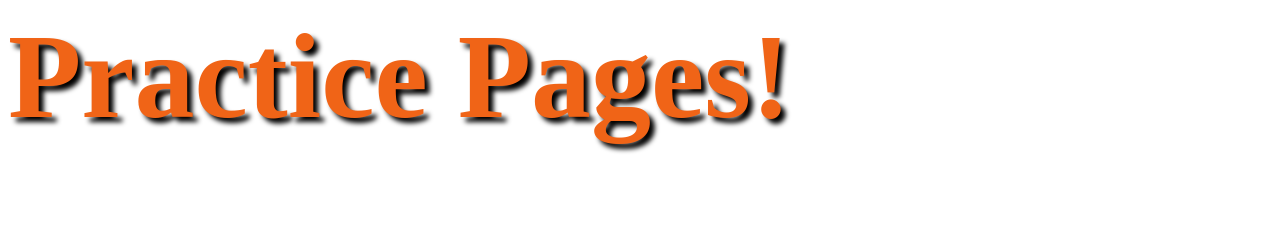
<file: html.html>
<!doctype html>
<html>
<head> <title>List</title>

<link rel="stylesheet" href="https://cdnjs.cloudflare.com/ajax/libs/font-awesome/6.6.0/css/all.min.css" integrity="sha512Kc323vGBEqzTmouAECnVceyQqyqdsSiqLQISBL29aUW4U/M7pSPA/gEUZQqv1cwx4OnYxTxve5UMg5GT6L4JJg==" crossorigin="anonymous" referrerpolicy="no-referrer" />
 

<link rel="stylesheet" href="https://fonts.googleapis.com/css2?family=Material+Symbols+Outlined:opsz,wght,FILL,GRAD@24,400,0,0" />
 


<link href="images/cross.png" rel="icon">

</head>





<body>
<a href="index.html">
<i class="fa-solid fa-backward fa-bounce fa-xl" style="color: #74C0FC;"></i>
</a>
</body>



<style>


js-preloader {
  position: fixed;
  top: 0;
  left: 0;
  right: 0;
  bottom: 0;
  background-color: rgba(0,0,0,0.99);
  display: -webkit-box;
  display: flex;
  -webkit-box-align: center;
  align-items: center;
  -webkit-box-pack: center;
  justify-content: center;
  opacity: 1;
  visibility: visible;
  z-index: 9999;
  -webkit-transition: opacity 0.25s ease;
  transition: opacity 0.25s ease;
}

.js-preloader.loaded {
  opacity: 0;
  visibility: hidden;
  pointer-events: none;
}

@-webkit-keyframes dot {
  50% {
      -webkit-transform: translateX(96px);
      transform: translateX(96px);
  }
}

@keyframes dot {
  50% {
      -webkit-transform: translateX(96px);
      transform: translateX(96px);
  }
}

@-webkit-keyframes dots {
  50% {
      -webkit-transform: translateX(-31px);
      transform: translateX(-31px);
  }
}

@keyframes dots {
  50% {
      -webkit-transform: translateX(-31px);
      transform: translateX(-31px);
  }
}

.preloader-inner {
  position: relative;
  width: 142px;
  height: 40px;
  background: transparent;
}

.preloader-inner .dot {
  position: absolute;
  width: 16px;
  height: 16px;
  top: 12px;
  left: 15px;
  background: black;
  border-radius: 50%;
  -webkit-transform: translateX(0);
  transform: translateX(0);
  -webkit-animation: dot 2.8s infinite;
  animation: dot 2.8s infinite;
}

.preloader-inner .dots {
  -webkit-transform: translateX(0);
  transform: translateX(0);
  margin-top: 12px;
  margin-left: 31px;
  -webkit-animation: dots 2.8s infinite;
  animation: dots 2.8s infinite;
}

.preloader-inner .dots span {
  display: block;
  float: left;
  width: 16px;
  height: 16px;
  margin-left: 16px;
  background:black;
  border-radius: 50%;
}


#js-preloader {
    position: fixed;
    height: 100%;
    width: 100%;
    background: #F2F2F2;
    left: 0;
    top: 0;
    display: flex;
    justify-content: center;
    align-items: center;
    z-index: 9999;
}




.picstyle
{


width:50%;;
margin:auto;
transition:0.30s ease-out;
margin-top:100px;
height:400px;
display:block;



}


.picstyle:hover
{

margin:auto;
transform:scale(1.5);
}




</style>
<div style="height:60px
;text-align:centre;">
<a href="prcp.html">
<img src="images/cross.png" width="3%"></a></div>


<a href="images/bgv.html">

</a>


<div id="js-preloader" class="js-preloader">
  <div class="preloader-inner">
    <span class="dot"></span>
    <div class="dots">
      <span></span>
      <span></span>
      <span></span>
    </div>
   </div>
</div>



<script>
  window.addEventListener('load',() =>{
      setTimeout(()=>{
          document.getElementById('js-preloader').style.display= 'none';
          document.getElementById('content').style.display='block';
      },1000);
  });
  
  
</script>




<style>

@keyframes ani1
{
from{margin-left:0px;}
to{margin-left:-200%}
}

#mask
{
background:black;
width:90%;
height:100px;
margin:auto;
box-shadow:10px 10px 10px gray;
overflow:hidden;
border-radius:20px;
}

#news
{
color:yellow;
width:800%;
height:100px;
font-family:arial black;
font-size:60px;
padding:10px;
transition:10s;
animation:ani1 20s linear  infinite;
}



</style>

<body>
<div id="mask">
<div id="news"><u>404 Error</u> Not Anymore .Thank You For Visiting Here Are Some Example Pages of HTML/CSS You Can Check Below./
</div>
</div>

<style>

#myheading2
{
color:#F06417;
display:block;
width:100%;
font-size:120px;
text-shadow:5px 5px 5px black;
animation:blink 9s linear infinite;
}




</style>
</head>

<body>







<h1 style="text-align:center;background:#cfa658;color:white;font-family:Arial black;font-size:60px;
box-shadow:10px 10px 10px gray">Topics List </h1>





</style>


<div id="navbar">
<h1 style="text-align:center;font-family:verdana,Arial black;font-size:30px;
background:#ffffff;color:Black;font-family: Arial, Helvetica, sans-serif;">
<ol>
<li><a href="website full interactive.html">Photo Gallery</a></li>
<br>    
<li><a href="tble.html">Table</a></li>
<br>
<li><a href="list.html">List In Html</a></li>
<br>
<li><a href="bookma.html">Bookmark*</a></li>
<br>
<li><a href="Supra page 2nd.html">Toyota*</a></li>
<br>
<li><a href="linoo.html">Responsive</a></li>
<br>
<li><a href="index.html">Profile*</a></li>
<br>
<li><a href="oreo.html">Company*</a></li>
<br>
<li><a href="ani.html">Banner</a></li>
<br>
<li><a href="slides.html">Slides</a></li>
<br>
<li><a href="headlines - Co.html">Headlines</a></li>
<br>
<li><a href="backg.html">Backgrounds</a></li>
<br>
<li><a href="log - Copy.html">Log Form</a></li>
<br>
<li><a href="iframe.html">Iframe</a></li>
<br>
<li><a href="vid.html">Video/Audio</a></li>
<br>
<li><a href="vidb.html">Video/Background</a></li>
<br>
<li><a href="flex.html">Flex/Background*</a></li>
<br>
<li><a href="draw.html">Canvas/Drawing</a></li>
<br>
<li><a href="flex - Copy.html">Flex/option</a></li>
<br>
<li><a href="prespective.html">Prespective</a></li>
<br>
<li><a href="https://aphishek1.github.io/cart/">Cart</a></li>
<br>
<li><a href="https://www.behance.net/43c4d6f5">Behance</a></li>

<h1 style="text-align:center;background:#cfa658;color:white;font-family:Arial black;font-size:60px;
box-shadow:10px 10px 10px gray"></h1>

</ol>

</div>





<style>

@keyframes comfromright
{
from{margin-right:0px;}
to{margin-right:990px;}
}

@keyframes fadout
{
from{opacity:0;transform:scale(1.5);}
to{opacity:0.99;}
}

@keyframes blink
{from{opacity:0}
to{opacity:1}
}


@keyframes move
{
from{margin-left:30%;}
to{margin-left:-30px;}
}


#myheading1
{color:#fbd10d;
display:block;
font-size:100px;
width:60%;
text-shadow:5px 5px 5px black;
animation:move 3s ease-in infinite alternate;
}




</style>
</head>

<body>

<h1 id="myheading2">Practice Pages!</h1>





</body>


<body>

<style>



#navbar
{
background:tal;
cursor:pointer;
}

#navbar ol
{

margin:auto;
width:40%;
margin-top:50px;
text-align:centre;
}

#navbar ol li
{
list-style:none;
padding:30px;
background:black;
margin-left:0px;
transition:1s;
box-shadow: 10px 5px 10px gray;
padding:26px;
border-radius: 30px;
animation: move 2s;
color: white;

}


#navbar ol li:hover
{
transform:scale(1.0) rotate(-5deg);
border-radius:90px;
background: #F06417;
width: 90%;

}


a:link{color:white;text-decoration:wavy}
a:visited{color:ghostwhite;}
a:hover{text-decoration:underline;color:white}
a:active{background:orange;}




@keyframes comefromright
{
from{margin-right:900px;}
to{margin-right:0px;}
}

@keyframes fadout
{
from{opacity:0;transform:scale(1.5);}
to{opacity:0.99;}
}

@keyframes blink
{from{opacity:0}
to{opacity:1}
}


@keyframes mov
{
from{margin-left:50%;}
to{margin-left:30px;}
}

@keyframes move
{
from{margin-left:-30%;}
to{margin-left:30%;}
}


#myheading1
{color:#fbd10d;
display:block;
font-size:100px;
width:60%;
text-shadow:5px 5px 5px black;
animation:move 3s ease-in infinite alternate;
}

    #bar{
      width:100%;
      text-align:right;
      
    }
    
    #dark
    {
      background:black;
      cursor:pointer;
      text-align:right;
      color: gold;
      font-size: 20px;
      border-radius: 20px;
      box-shadow: 2px 5px 5px black;
    }

    #dark :hover {
      a:link{color:white;text-decoration:none};

    }


    #navbar
{
background:tal;
cursor:pointer;
}

#navbar ol
{

margin:auto;
width:40%;
margin-top:50px;
text-align:centre;
}

#navbar ol li
{
list-style:none;
padding:30px;
background:black;
margin-left:0px;
color: #ffffff;
transition:1s;
text-align: center;
font-size: 30px;
box-shadow: 10px 5px 10px gray;
border-radius: 40px;
transition:2s;
animation:mov 2s ease-in-out;


}


#navbar ol li:hover
{
transform:scale(1)rotate(6deg);
border-radius:20px;
background:#F06417;

}


a:link{color:white;text-decoration:none}
a:visited{color:white;}
a:hover{text-decoration:underline;color:white}
a:active{background:orange;}


</style>





</body>


</html>
</file>
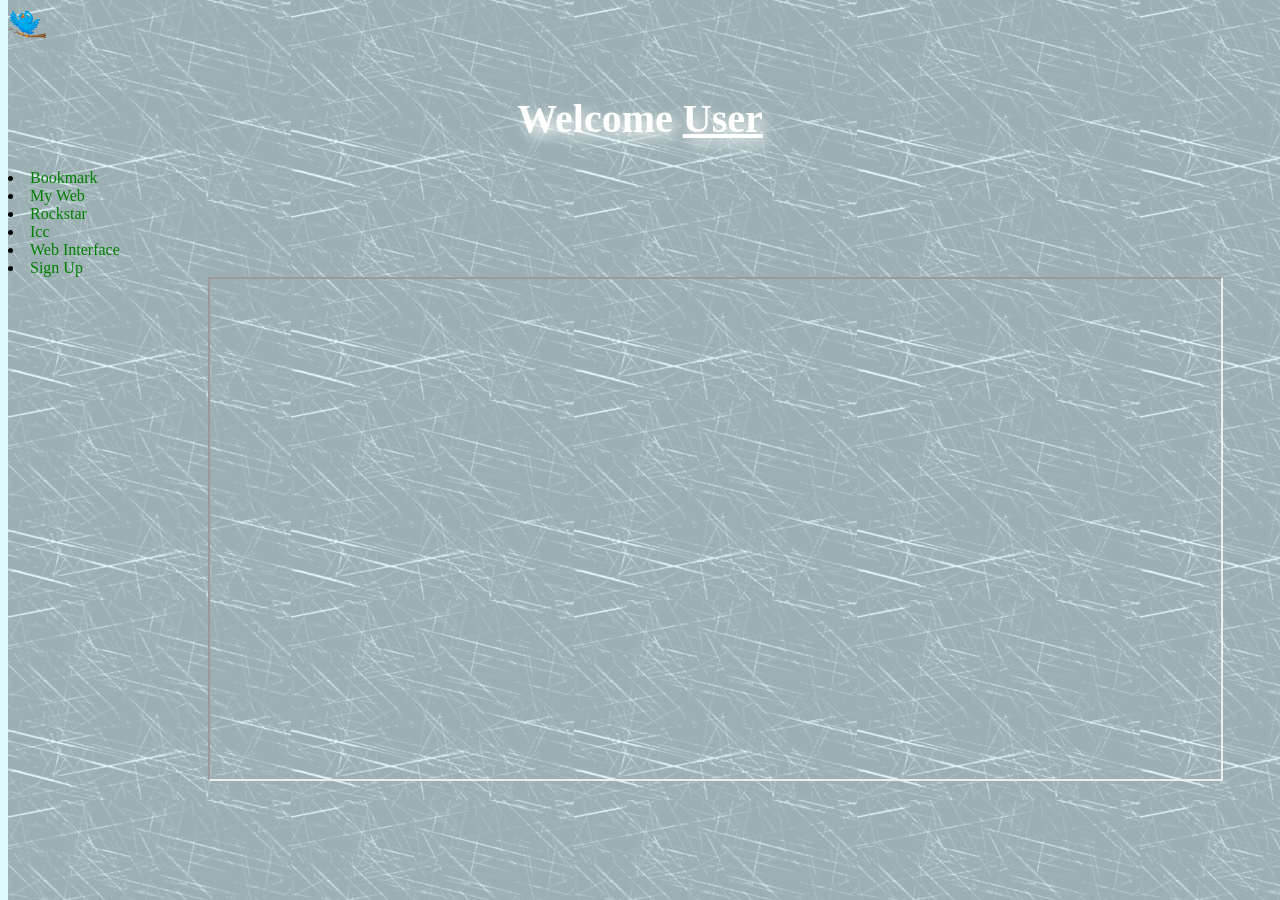
<file: iframe.html>
<!doctype html>
<html>
<head><title>iframes</title>



</head>


<div style="backgound:;height:60px
;text-align:centre;">
<a href="prcp.html">
<img src="images/cross.png" width="3%"
</a></div>



<style>


#navbar
{
background:tal;
cursor:pointer;
}


#navbar ol

{

margin:auto;
width:40%;
margin-top:100px;

}

#navbar ol li
{
list-style:none;
display:inline-block;
padding:30px;
background:#32a7eb;
margin-left:-6px;
transition:1s;
box-shadow: 10px 10px 10px gray;
padding:50px;

}


#navbar ol li:hover
{
transform:scale(6) rotation(360deg);
border-radius:10px;
background:#8cbfdd;
padding:50px;
}


a:link{color:green;text-decoration:none}
a:visited{color:black;}
a:hover{text-decoration:underline:color:white}
a:active{background:orange;}




#row1{
width:100%;
opacity:0.30;
background-image:url(images/sc.jpg);
//background-image : radial-gradient( #96da71 ,#57b4e4 ,#cada71);
//background-size:cover;
background-postion-y: bottom;
height:900px;
position:fixed;
z-index:-1;
top:0%;
}

#row1 img
{
width:100%;
height: 100px;;
}


#myheading
{
color:white;
display:block;
font-size:40px;
width:100%;
text-align:center;
text-shadow:5px 6px 13px white ;
animation:fadout 3s ease-in  alternate;
}

#main
{
width:80%;
height:500px;  
margin:auto;
margin:top:-230px;
margin-left:200px;
}

#menu ol{
list-style:none;
}

#menu ol li
{
background:tint;
width:10%;
padding:10px;
text-align:centre;
box-shadow:10px 10px 10px black;
border-bottom:2px solid black;
}

#menu ol li:hover
{
cursor:pointer;
background:gray;
}

</style>

<h1 id="myheading">Welcome <u>User</u></h1>

<body>

<div id="menu"
<ol>
<li><a href="bookma.html" target="myframe">Bookmark</a></li>
<li><a href="https://aphishek1.github.io/view/" target="myframe">My Web</a></li>

<li><a href="https://www.rockstargames.com/" target="myframe">Rockstar</a></li>


<li><a href="tble.html" target="myframe">Icc</a></li>
<li><a href="slides.html" target="myframe">Web Interface</a></li>
<li><a href="log - Copy.html" target="myframe">Sign Up</a></li>
</ol>
</div>

<div id="main">
<iframe name="myframe" src = "https://aphishek1.github.io/view/" width="100%" height="500"
frameborder="2" scrolling"yes">
Your Browser Does Not Support iframe or update Your Browser Next Time
</iframe>
</div>



<body style="background:#DEFAFF">


<div id="row1">

</div>


</body>



</html>
</file>
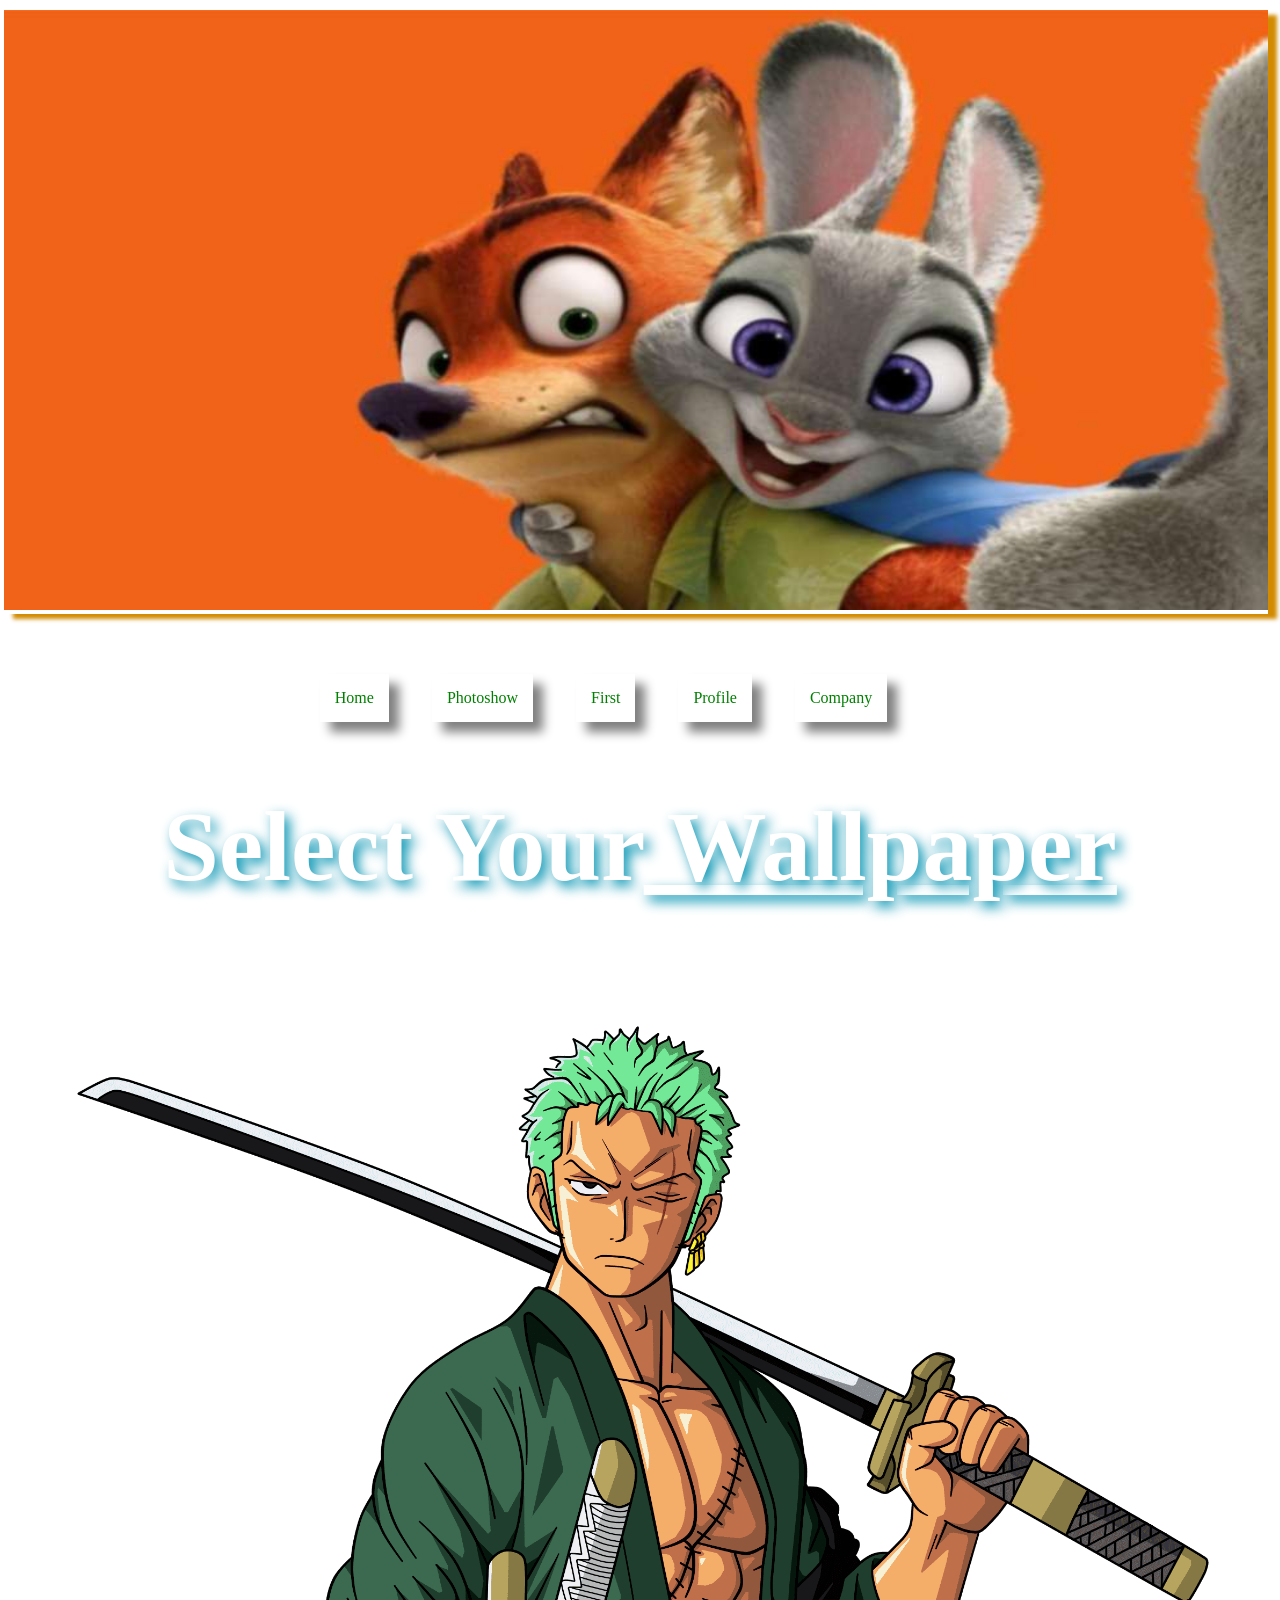
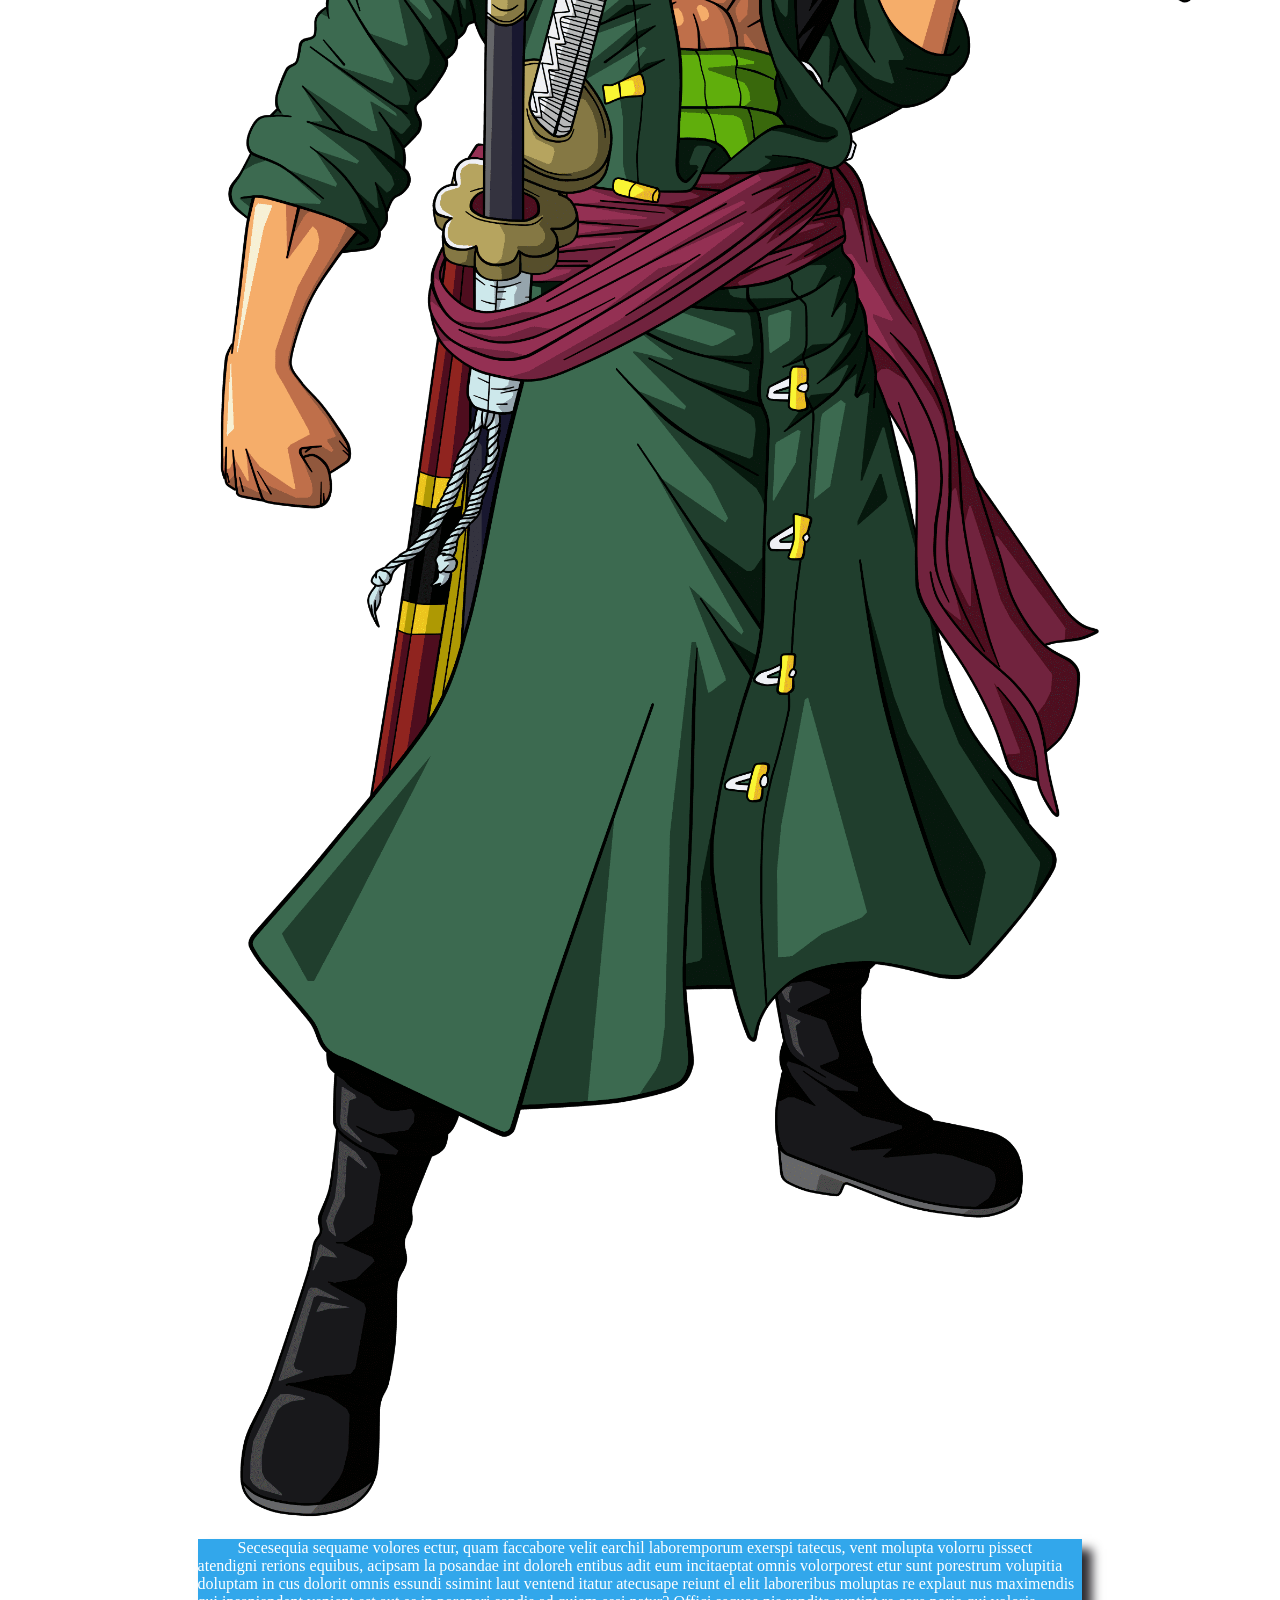
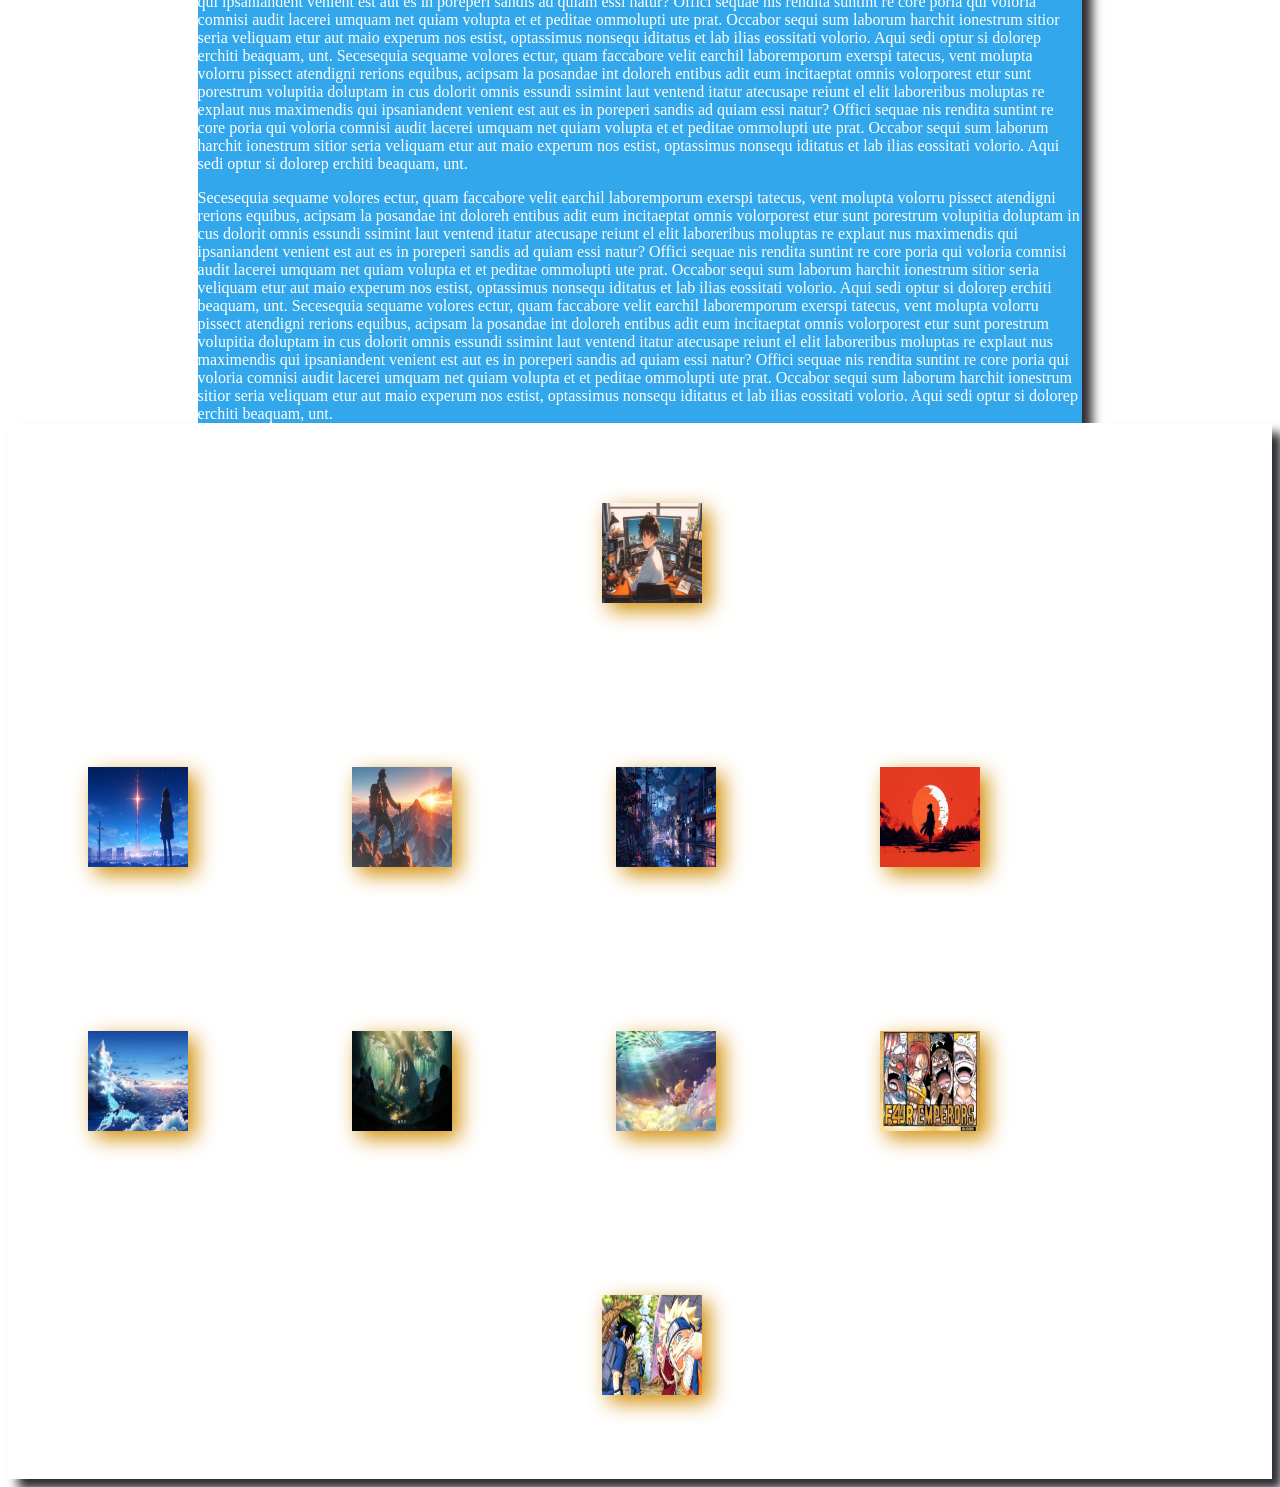
<file: linoo.html>
<!doctype html>
<htm>
<head><title>link in</title>

<meta names="viewport" content="width=device=width,initial-scale=1.0">

</head>







<style>




header
{
width:100%;
height:5px
border:1px black solid;
margin-top:10px;
margin-right:-4px;
margin-left:-4px;
box-shadow:9px 5px 4px #D28B00;
}

.pic
{
width:100%;
height:100%;

}



#navbar
{
background:tal;
cursor:pointer;
}


#navbar ol
{
margin:auto;
width:30%;
margin-top:60px;
text-align:centre;

}

#navbar ol li
{
list-style:none;
display:inline-block;
padding:80px;
backgound:yellow;
margin-left:39px;
transition:0.50s;
box-shadow:10px 10px 10px gray;

}

#navbar ol li:hover
{
//transform:scale(1.50) rotate(360deg);
border-radius:10px;
background:#F06417;

}

a:link{color:green;text-decoration:none}
a:visited{color:#295182;}
a:hover{text-decoration:underline:color:#32a7eb}
a:active{background:orange;}



/*extra small devices(phones,600px and down)*/

@media only screen and (max-width:600px)
{
body{ackgound:green}
header{display:none;}
#navbar ol li{display:block;}

}


/*small devices (portrait tab andlarge phones.600px and up)*/

@media only screen and (min-width:600px)
{

body{ackgound:yellow}
header{height:600px;}
.pic{height:600px;}

#navbar ol {width:60%;}

#navbar ol li{display:inline-block;
padding:15px;


}
}

/* medium devices(landscapes tab ,768px and up)*/

@media only screen and (min-width:768px)
{
body{ackground:cyan}
header{height:100%;)
.pic{height:100%;}

-#navbar ol li{display:inline-block;
padding:30px;

}

/* large devices(laptop/destop,992px and up)*/

@media only screen and (min-width:992px)
{
body{ackground:ornage;}
#navbar ol{width:50%;}

#navbar ol li{display:inline-block;}


}

/*extra large devices(large laptop and desktop,1200px and up)*/

@media only screen and (min-width:1200px)
{
body{ackgound:bron}
header{height:100%;}
.pic{width:100%;}
#navbar ol {width:auto;}

}
</style>

<body>
<header>
<img class="pic" src="images/78.jpg">
</header>

<div id="navbar">
<ol>
<li><a href="list.html">Home</a></li>
<li><a href="website full interactive.html">Photoshow</a></li>
<li><a href="Supra page 2nd.html">First</a></li>
<li><a href="index.html">Profile</a></li>
<li><a href="oreo.html">Company</a></li>

</ol>

</div>

<h1 style="text-shadow:5px 6px 13px #0192b1 ;
font-family:Arial black;font-size:100px;color:white;
text-align:center">Select Your<u> Wallpaper</u></h1>
<img src="images/zoro.png" height:"20%" width="100%" alt="3" 

</body>

<div style="font-family:verdana;text-indent:40px;
 text align:justify:padding:40px;box-shadow:10px 10px 10px
#2d2b30;margin:auto;width:70%;height:auto;background:#32a7eb;color:white">
<p>
Secesequia sequame volores ectur, quam faccabore velit earchil laboremporum
 exerspi tatecus, vent molupta volorru pissect atendigni rerions equibus,
 acipsam la posandae int doloreh entibus adit eum incitaeptat omnis volorporest 
etur sunt porestrum volupitia doluptam in cus dolorit omnis essundi ssimint laut 
ventend itatur atecusape reiunt el elit laboreribus moluptas re explaut 
nus maximendis qui ipsaniandent venient est aut es in poreperi sandis ad quiam 
essi natur?
Offici sequae nis rendita suntint re core poria qui voloria comnisi audit lacerei
 umquam net quiam volupta et et peditae ommolupti ute prat.
Occabor sequi sum laborum harchit ionestrum sitior seria veliquam etur aut maio 
experum nos estist, optassimus nonsequ iditatus et lab ilias eossitati volorio. 
Aqui sedi optur si dolorep erchiti beaquam, unt.
Secesequia sequame volores ectur, quam faccabore velit earchil laboremporum
 exerspi tatecus, vent molupta volorru pissect atendigni rerions equibus,
 acipsam la posandae int doloreh entibus adit eum incitaeptat omnis volorporest 
etur sunt porestrum volupitia doluptam in cus dolorit omnis essundi ssimint laut 
ventend itatur atecusape reiunt el elit laboreribus moluptas re explaut 
nus maximendis qui ipsaniandent venient est aut es in poreperi sandis ad quiam 
essi natur?
Offici sequae nis rendita suntint re core poria qui voloria comnisi audit lacerei
 umquam net quiam volupta et et peditae ommolupti ute prat.
Occabor sequi sum laborum harchit ionestrum sitior seria veliquam etur aut maio 
experum nos estist, optassimus nonsequ iditatus et lab ilias eossitati volorio. 
Aqui sedi optur si dolorep erchiti beaquam, unt.
</p>
Secesequia sequame volores ectur, quam faccabore velit earchil laboremporum
 exerspi tatecus, vent molupta volorru pissect atendigni rerions equibus,
 acipsam la posandae int doloreh entibus adit eum incitaeptat omnis volorporest 
etur sunt porestrum volupitia doluptam in cus dolorit omnis essundi ssimint laut 
ventend itatur atecusape reiunt el elit laboreribus moluptas re explaut 
nus maximendis qui ipsaniandent venient est aut es in poreperi sandis ad quiam 
essi natur?
Offici sequae nis rendita suntint re core poria qui voloria comnisi audit lacerei
 umquam net quiam volupta et et peditae ommolupti ute prat.
Occabor sequi sum laborum harchit ionestrum sitior seria veliquam etur aut maio 
experum nos estist, optassimus nonsequ iditatus et lab ilias eossitati volorio. 
Aqui sedi optur si dolorep erchiti beaquam, unt.
Secesequia sequame volores ectur, quam faccabore velit earchil laboremporum
 exerspi tatecus, vent molupta volorru pissect atendigni rerions equibus,
 acipsam la posandae int doloreh entibus adit eum incitaeptat omnis volorporest 
etur sunt porestrum volupitia doluptam in cus dolorit omnis essundi ssimint laut 
ventend itatur atecusape reiunt el elit laboreribus moluptas re explaut 
nus maximendis qui ipsaniandent venient est aut es in poreperi sandis ad quiam 
essi natur?
Offici sequae nis rendita suntint re core poria qui voloria comnisi audit lacerei
 umquam net quiam volupta et et peditae ommolupti ute prat.
Occabor sequi sum laborum harchit ionestrum sitior seria veliquam etur aut maio 
experum nos estist, optassimus nonsequ iditatus et lab ilias eossitati volorio. 
Aqui sedi optur si dolorep erchiti beaquam, unt.
</div>




<div style="font-family:verdana;text-indent:40px;
 text align:justify:padding:-20px;box-shadow:10px 10px 10px
#2d2b30;margin:auto;width:100%;height:auto;background:white;color:white">
<style>

.picstyle
{
width:100px;
height:100px;
cursor:pointer;
box-shadow:7px 7px 20px #D28B00;
border-radius;250px;
transition:0.90s ease-in-out;
margin:80px;
}

.picstyle:hover
{
transform:scale(2.9);
border-radius:15px;
}
</style>
</style>
<body>
<div style="width:25%;margin:auto ">

<img src="images/6.jpg"  class="picstyle">

</div> 


<img src="images/7.jpg"  class="picstyle">


<img src="images/8.jpg"  class="picstyle">


<img src="images/9.jpg"  class="picstyle">


<img src="images/21.jpg" class="picstyle">


<img src="images/30.jpg" class="picstyle">


<img src="images/32.jpg" class="picstyle">


<img src="images/34.jpg" class="picstyle">



<img src="images/37.jpg" class="picstyle">

<div style="width:25%;margin:auto ">
<img src="images/38.jpg" class="picstyle"></a>


</div>






</body>

</htmL>
</file>
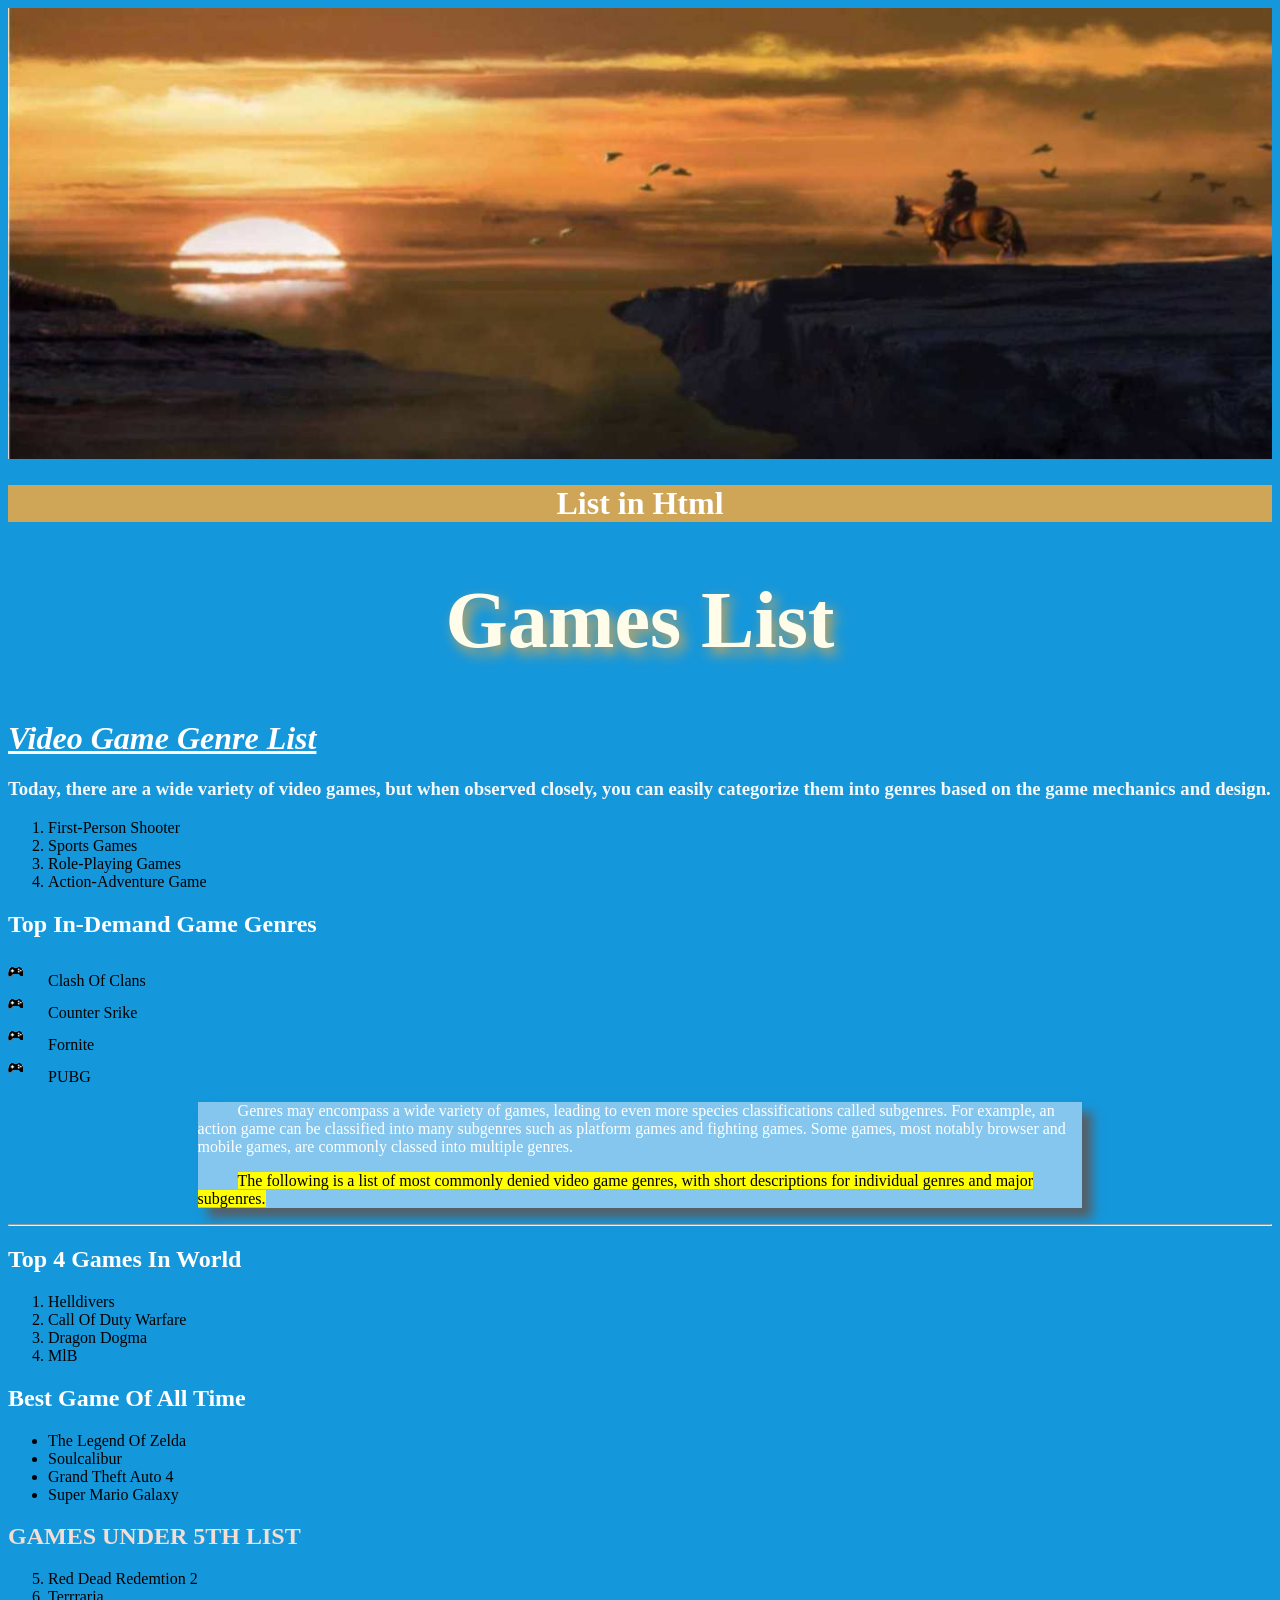
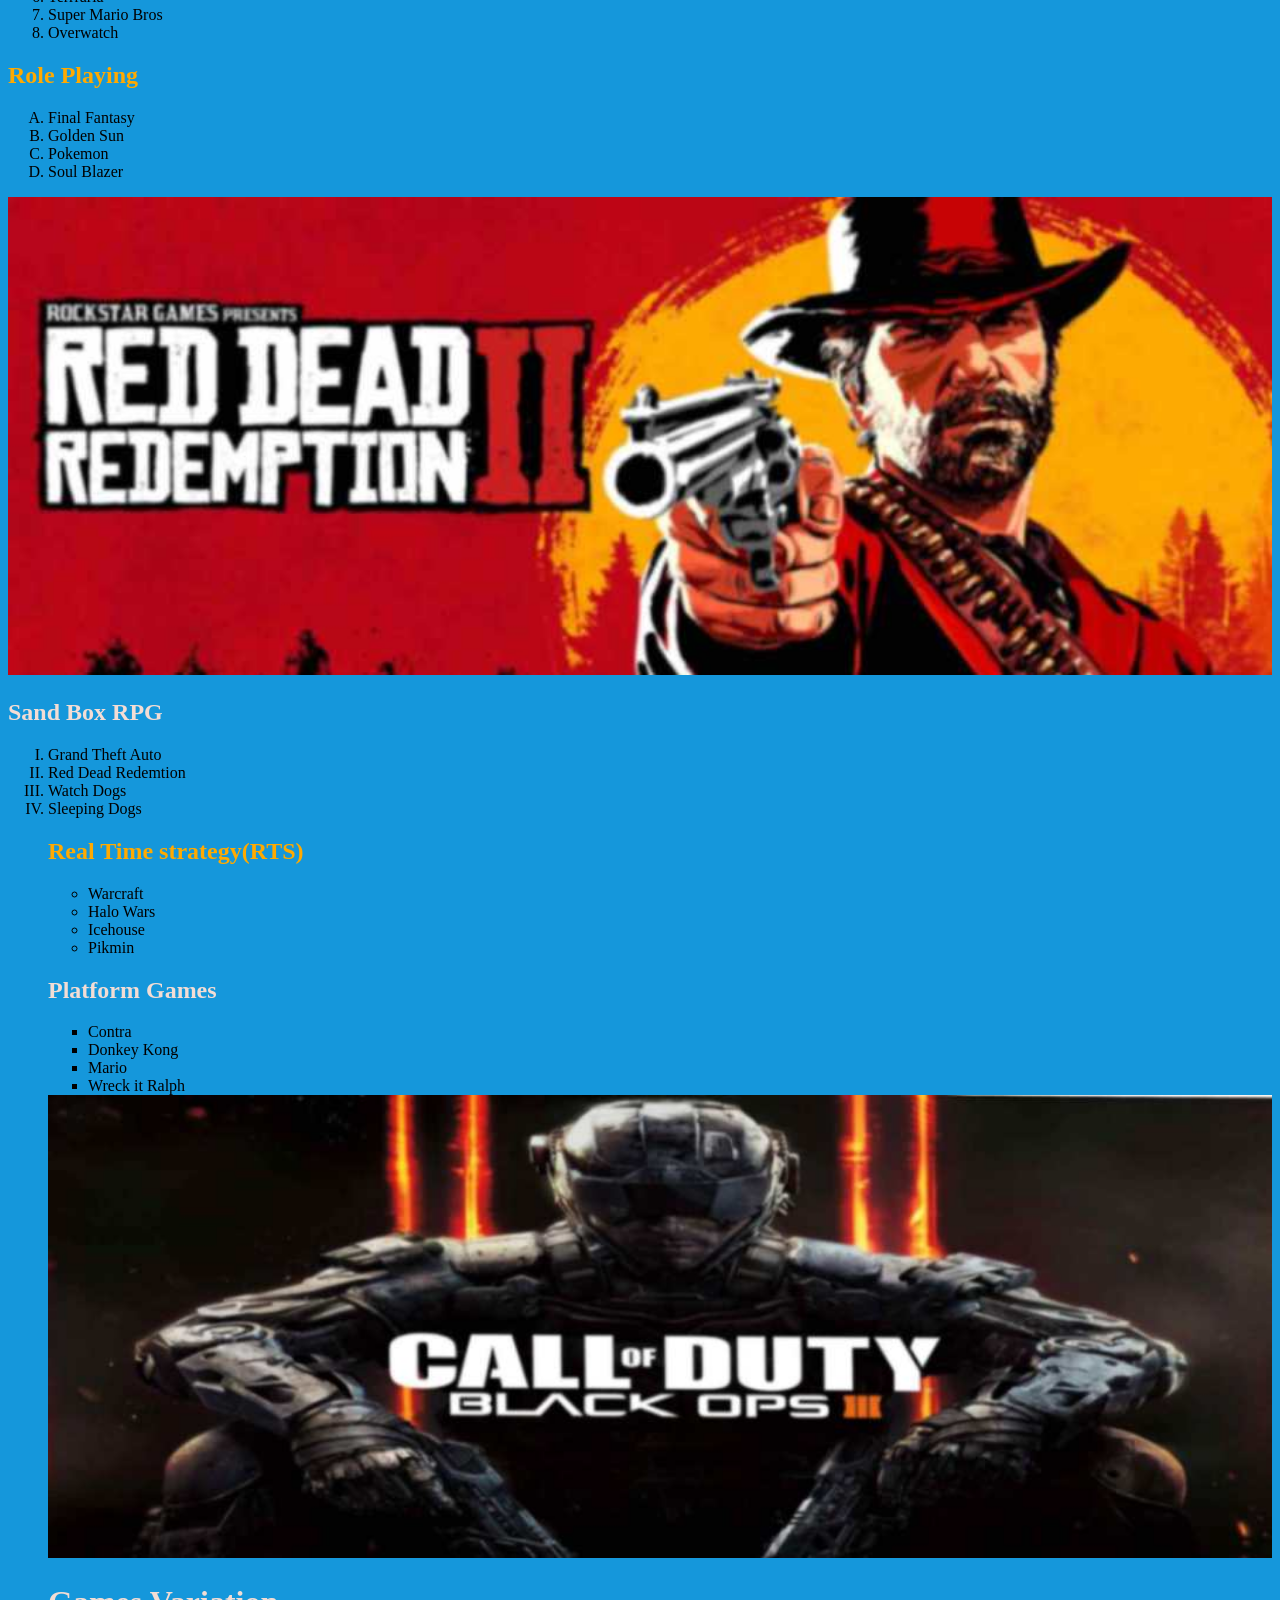
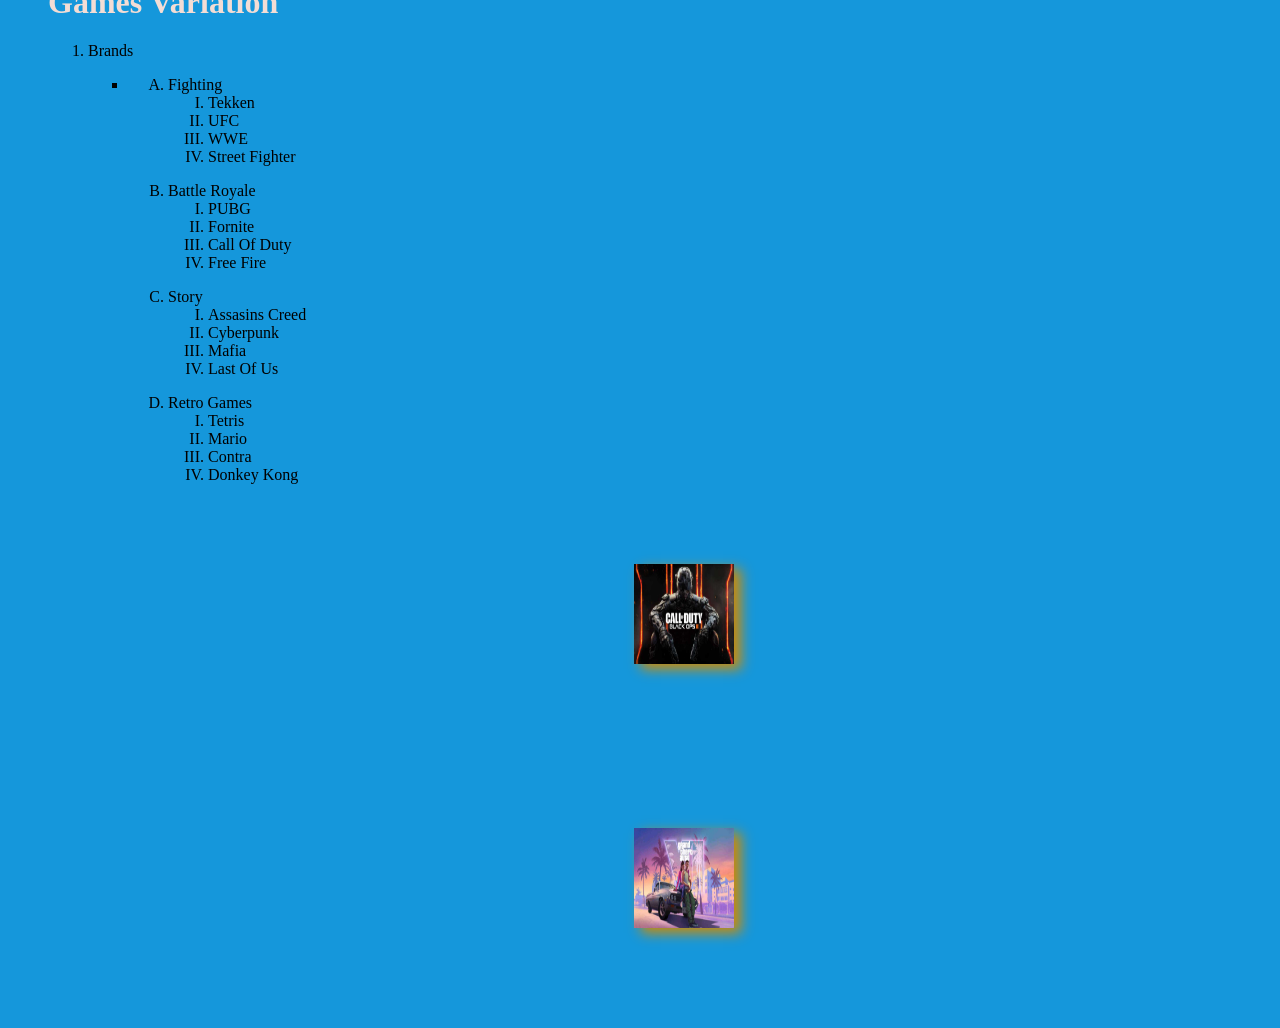
<file: list.html>
<!doctype html>
<html>
<head> <title>List</title>

<div style="width:100%;margin:auto ">

<img src="images/52.jpg" width="100%" alt="3" title="TOP GAMES" >



<h1 style="text-align:center;background:#cfa658;color:white;box-
shadow:10px 10px 10px gray">List in Html </h1>


<h1 style="text-shadow:5px 6px 13px #cfa658 ;font-family:Vendeta;font-size:80px;color:#FFFDEA;
text-align:center">Games List</h1>


<h1><font color="White"><u><i> Video Game Genre List</font> </i></u>
</h1>
</head>
<style>

</style>
<body>

<h3><font color="#f4f9fc"> Today, there are a wide variety of video games, but when observed closely,
 you can easily categorize them into genres based on the game mechanics and design.</font>
</h3>
<ol style="list-style:none:padding:0px">
<li> First-Person Shooter
</li>
<li> Sports Games
</li>
<li> Role-Playing Games
</li>
<li>Action-Adventure Game
</li>
</ol>


<h2><font color="#ffffff">Top In-Demand Game Genres</font>
 </h2>
<ol style="list-style-image:url(images/92.png)">
<li>Clash Of Clans</li>
<li>Counter Srike</li>
<li>Fornite</li>
<li>PUBG</li>
</ol>

<div style="font-family:verdana;text-indent:40px;
 text align:justify:padding:40px;box-shadow:10px 10px 10px
#565f67;margin:auto;width:70%;height:auto;background:#85c6ee;color:white">
<p>
Genres may encompass a wide variety of games,
 leading to even more species classifications 
called subgenres. For example, an action game 
can be classified into many subgenres such as 
platform games and fighting games. Some games,
 most notably browser and mobile games, are commonly classed into multiple genres.
</p>
<p>
<mark>The following is a list of most commonly
   denied video game genres, with short 
descriptions for individual genres and 
major subgenres.</mark>
</p>
</div>

<hr/>



<!--order list -->
<h2><font color="#ffffff">Top 4 Games In World</font>
 </h2>
<ol>
<li>Helldivers</li>
<li>Call Of Duty Warfare</li>
<li>Dragon Dogma</li>
<li>MlB</li>
</ol>
</ol>



<h2><font color="#ffffff">Best Game Of All Time</font>
 </h2>
<ul>
<li>The Legend Of Zelda</li>
<li>Soulcalibur</li>
<li>Grand Theft Auto 4</li>
<li>Super Mario Galaxy</li>
</ul>

<h2><font color="#f3ddd5" face="
 Arial black">GAMES UNDER 5TH LIST</font> </h2>

<ol start="5">
<li>Red Dead Redemtion 2</li>
<li>Terrraria</li>
<li>Super Mario Bros</li>
<li>Overwatch</li>
</ol>


<h2><font color="#ffaa01" face="
 Arial black">Role Playing</font> </h2> 

<ol type="A">
<li>Final Fantasy</li>
<li>Golden Sun</li>
<li>Pokemon</li>
<li>Soul Blazer</li>
</ol>

<div style="width:100%;margin:auto ">

<img src="images/56.jpg" width="100%" alt="3" title="Open World" >


<p>
<h2><font color="#f3ddd5" face="
 Arial black">Sand Box RPG</font> </h2> 

<ol type="I">
<li>Grand Theft Auto</li>
<li>Red Dead Redemtion</li>
<li>Watch Dogs</li>
<li>Sleeping Dogs</li>
</ul>

<p>
<h2><font color="#ffaa01" face="
 Arial black">Real Time strategy(RTS)</font> </h2> 

<ul type="circle">
<li>Warcraft</li>
<li>Halo Wars</li>
<li>Icehouse</li>
<li>Pikmin</li>
</ul>


<p>
<h2><font color="#f3ddd5" face="
 Arial black">  Platform Games</font> </h2> 
<ul type="square">
<li>Contra</li>
<li>Donkey Kong</li>
<li>Mario</li>
<li>Wreck it Ralph</li>
</ul>
  

<div style="width:100%;margin:auto ">

<img src="images/57.jpg" width="100%" alt="3" title="Attractive" >

<h1><font color="#f3ddd5" face="
 Arial black">Games Variation</font></h1>


<ol>
<li> Brands
<ul>
<li>
<ol type="A">



<p>



<li> Fighting
<ol type="I">
<li>Tekken</li>
<li>UFC</li>
<li>WWE</li>
<li>Street Fighter</li>
<p>

</ol>
</li>

<p>


<li>Battle Royale
<ol type="I">
<li>PUBG</li>
<li>Fornite</li>
<li>Call Of Duty</li>
<li>Free Fire</li>

<p>

</ol>
</li>

<p>

<li>Story
<ol type="I">
<li>Assasins Creed</li>
<li>Cyberpunk</li>
<li>Mafia</li>
<li>Last Of Us</li>


</ol>
</li>


<p>

<li>Retro Games
<ol type="I">
<li>Tetris</li>
<li>Mario</li>
<li>Contra</li>
<li>Donkey Kong</li>




<body style="background:#1597DB">
</style>



<style>

.picstyle
{
width:100px;
height:100px;
cursor:pointer;
box-shadow:7px 5px 12px #D28B00;
border-radius;250px;
transition;1s ease-in-out;
margin:80px;
}

.picstyle:hover
{
transform:scale(2.9);
border-radius:35px;
}
</style>
<body style="background:#42834d">
</style>
<body>
<div style="width:35%;margin:auto ">


</style>
<body style="background:#a8daf1">
</style>
<body>

<img src="images/48.jpg"  class="picstyle">
<img src="images/47.jpg"  class="picstyle">

</div>





</body>
</html>
</file>
